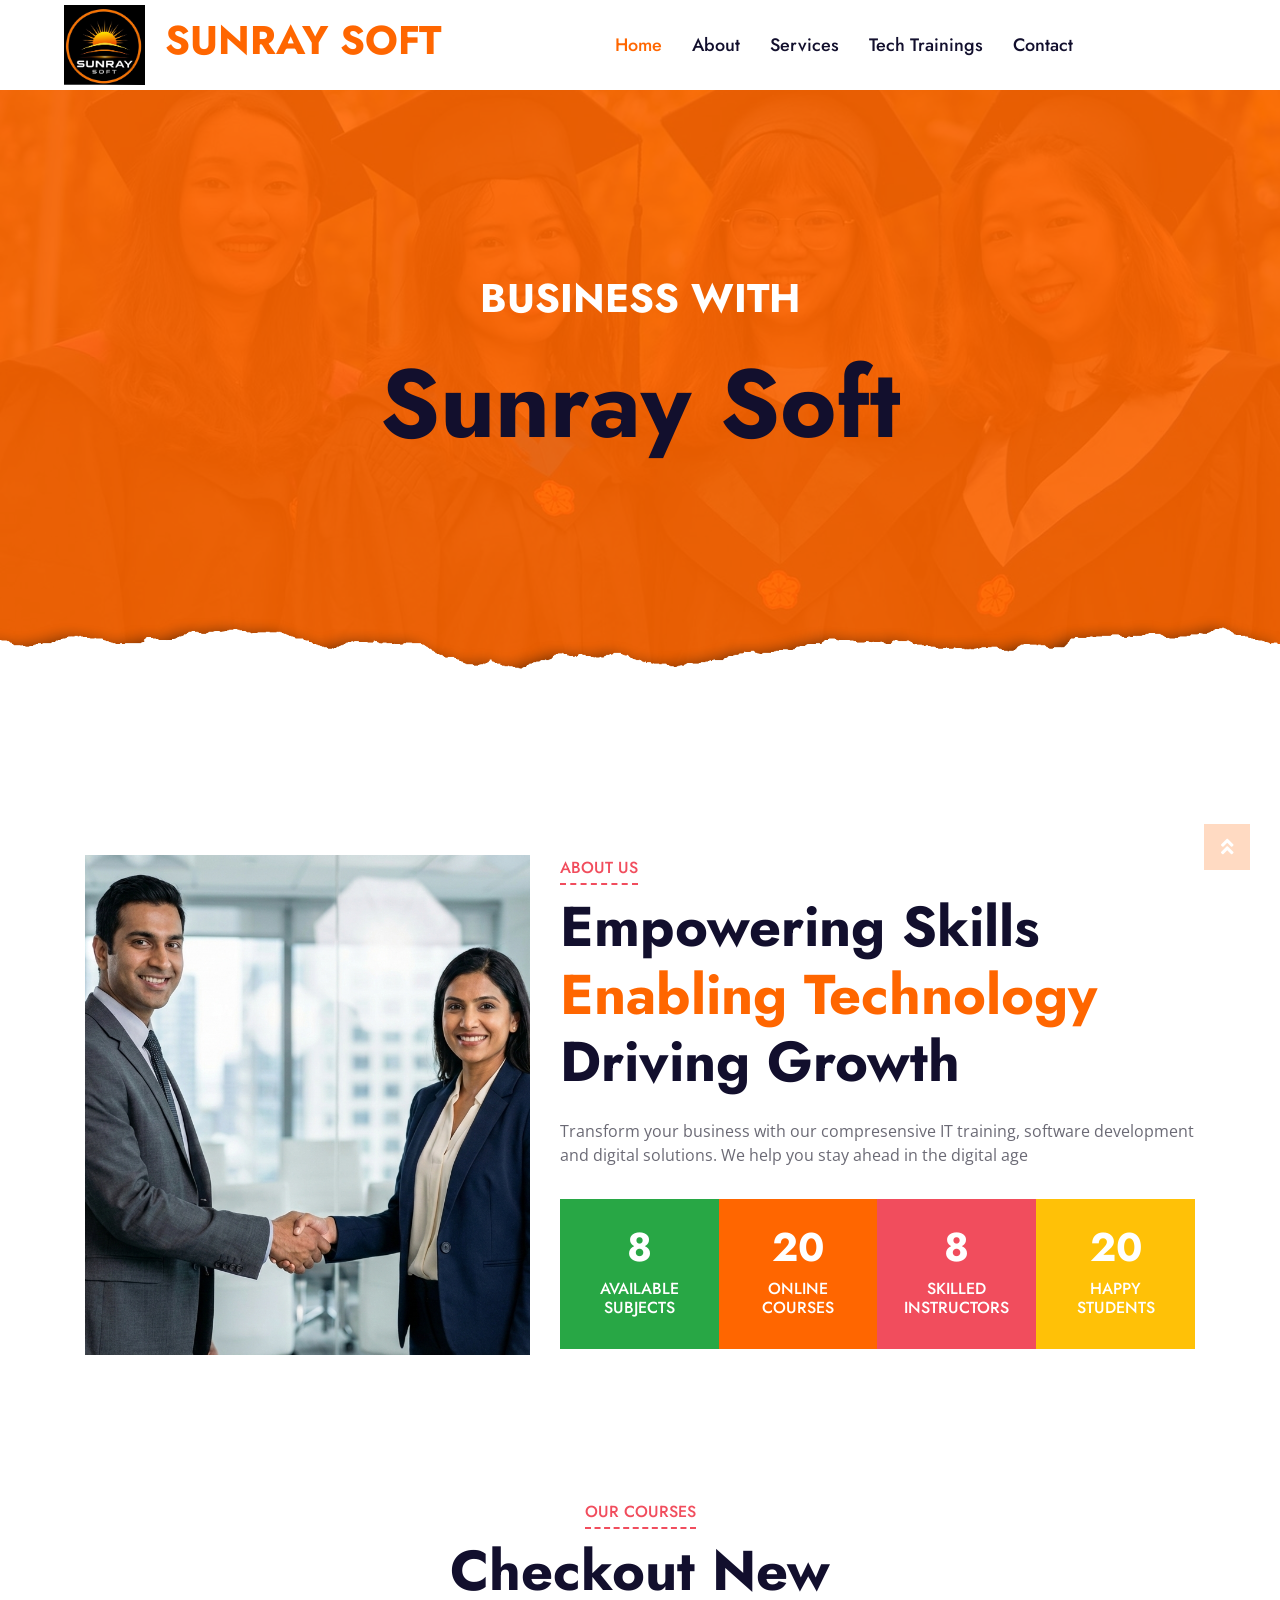
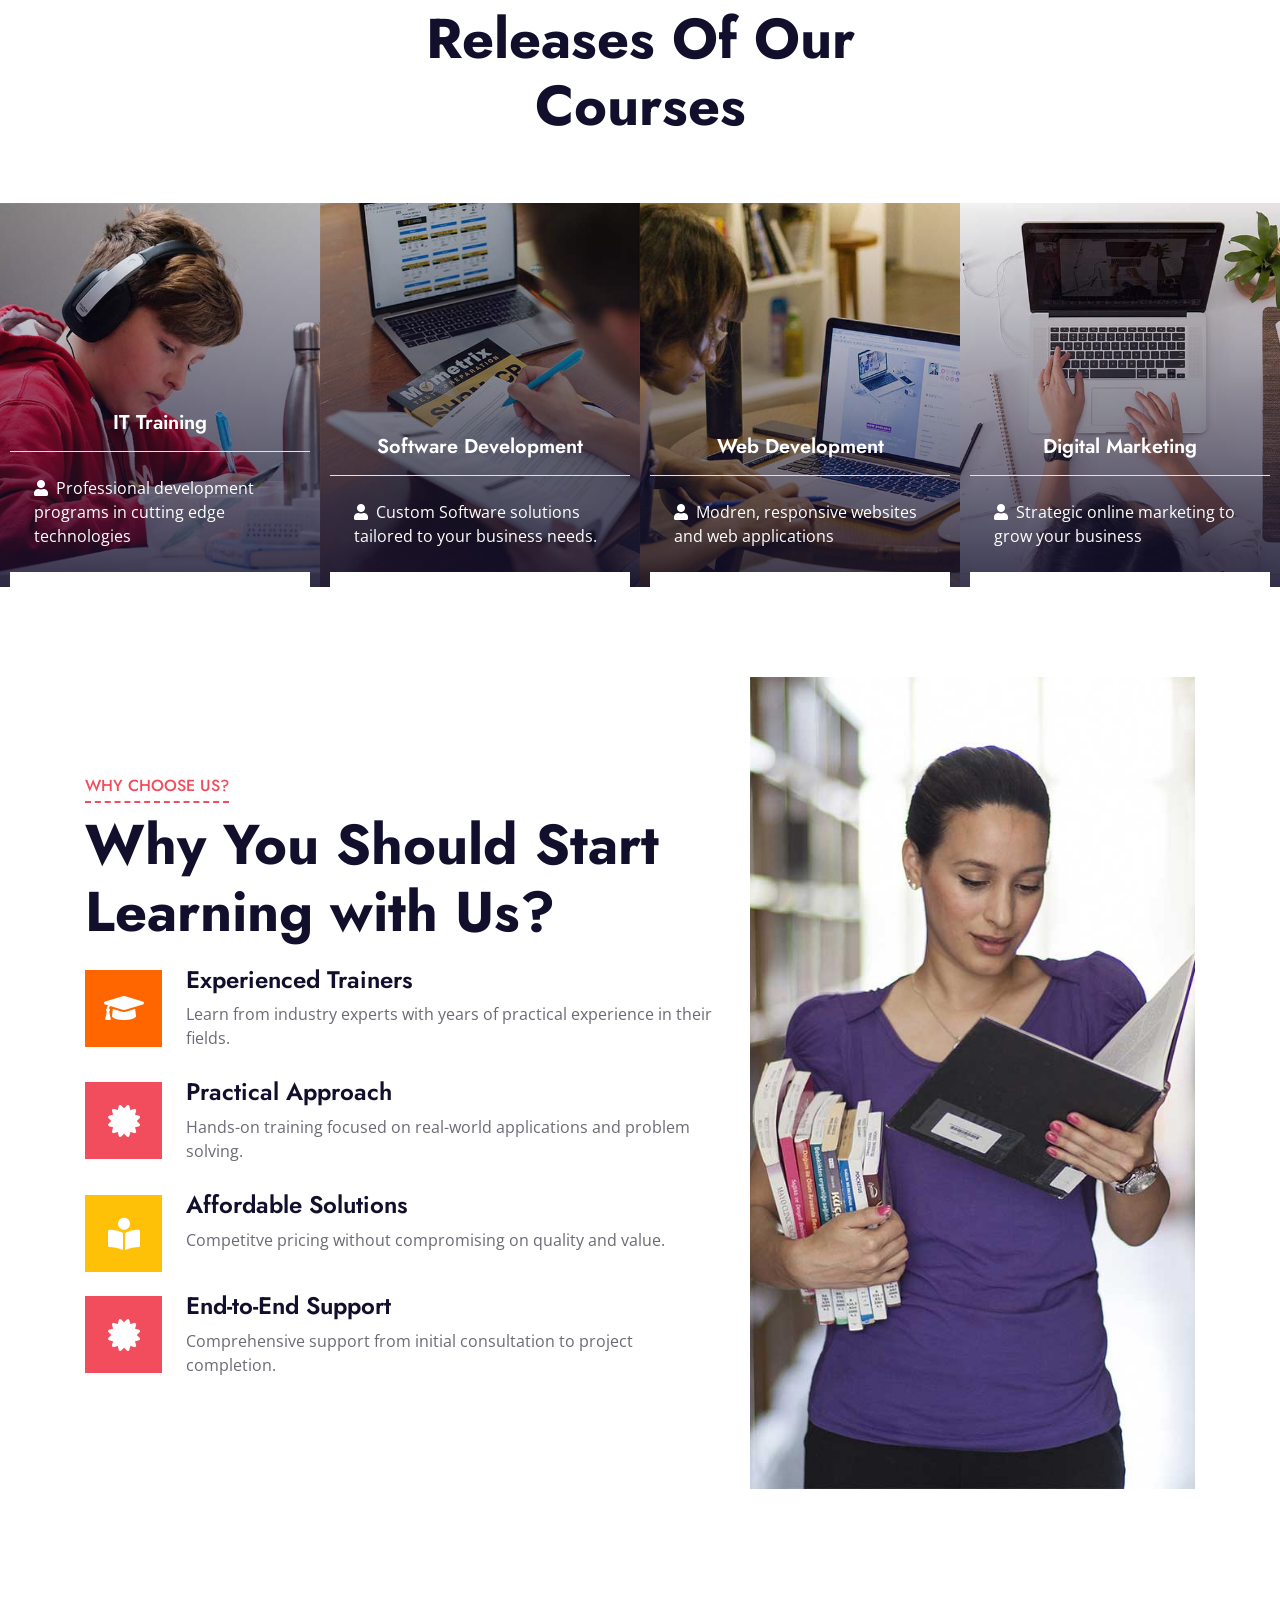
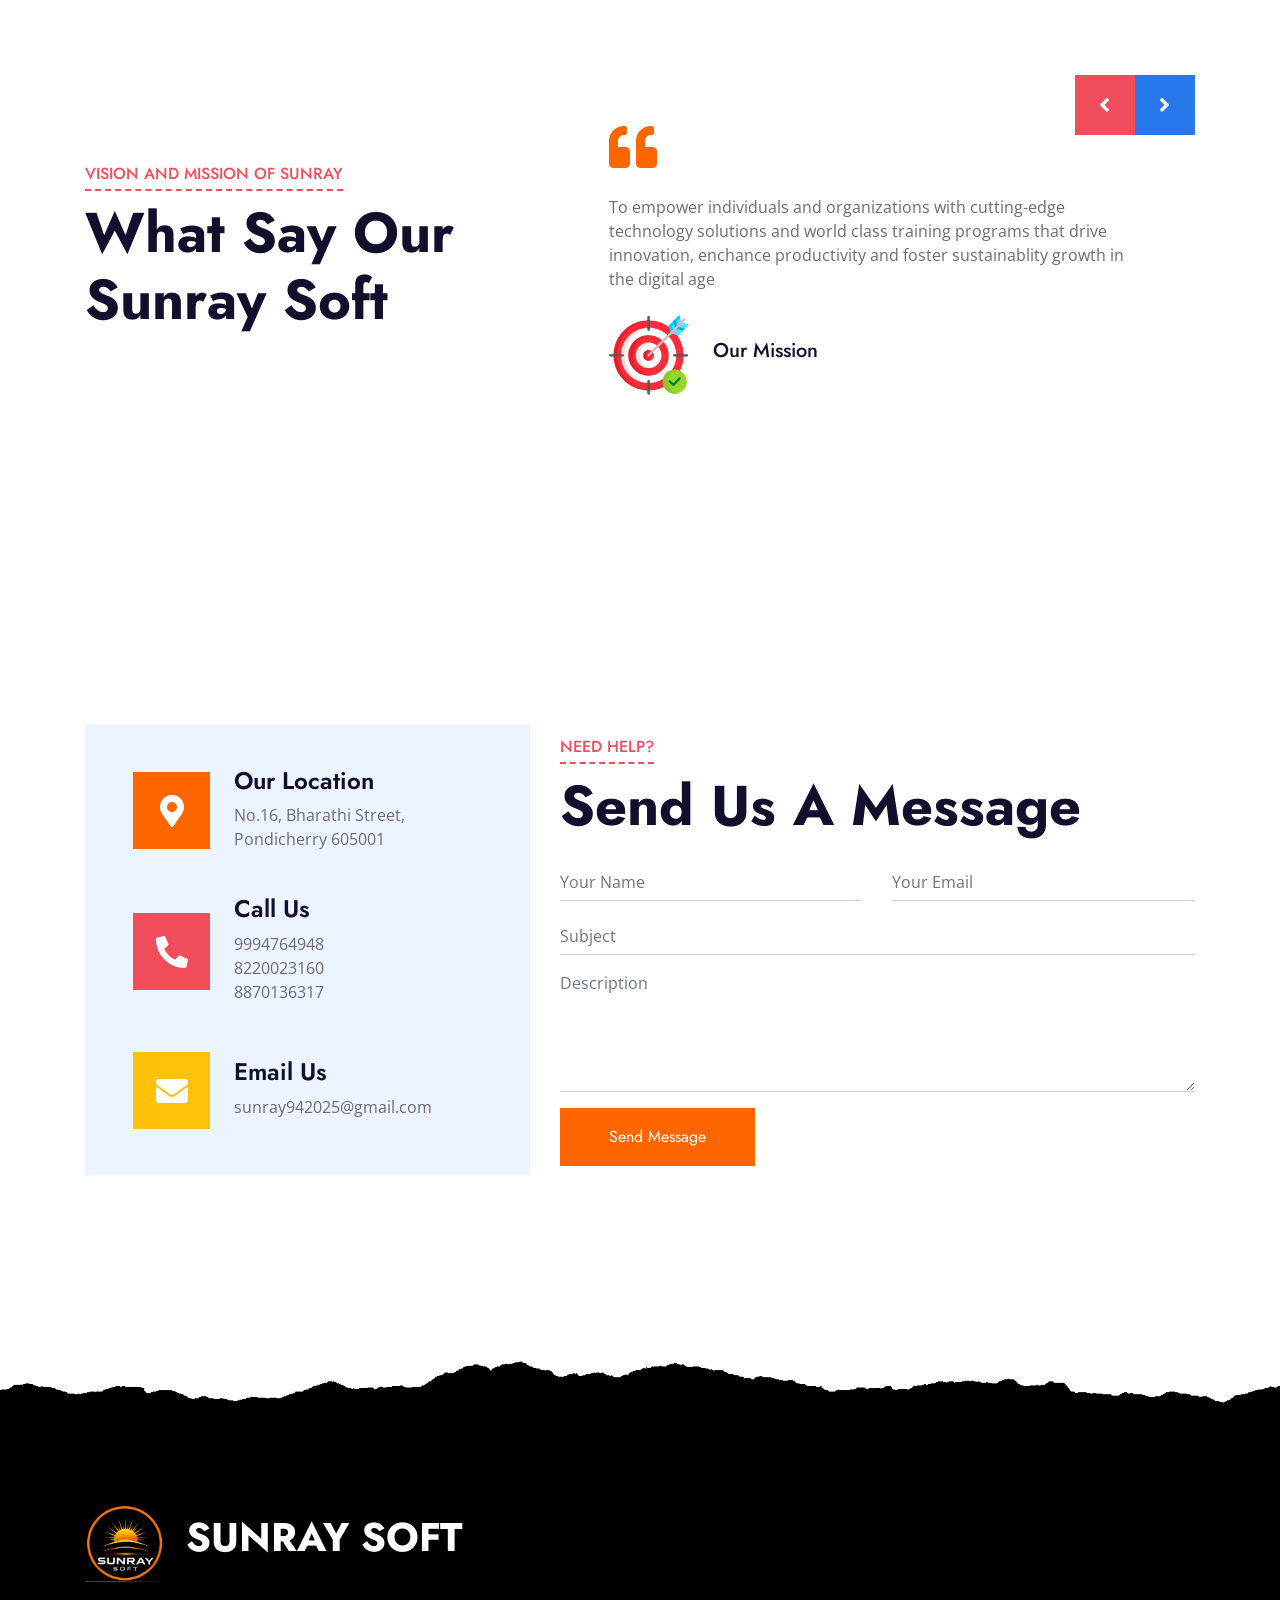
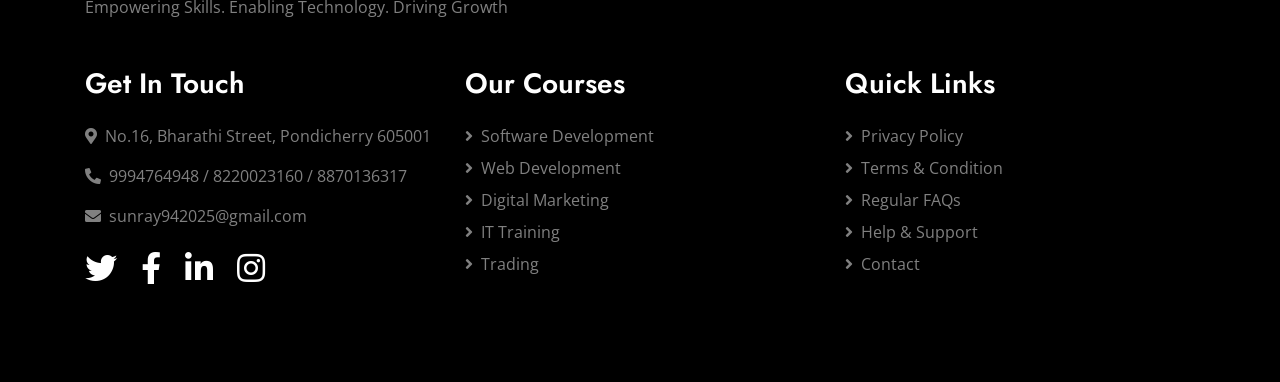
<file: index.html>
<!DOCTYPE html>
<html lang="en">

<head>
    <meta charset="utf-8">
    <title>Sunray Soft</title>
    <meta content="width=device-width, initial-scale=1.0" name="viewport">
     <!-- SEO Description -->
    <meta name="description" content="Sunray Soft is a learning and service-based company offering software development, training, and innovative technology solutions.">

    <!-- Keywords -->
    <meta name="keywords" content="Sunray Soft, software company, training, web development, IT services, learning platform">
  <!-- Author -->
    <meta name="author" content="Sunray Soft">


    <meta property="og:title" content="Sunray Soft">
    <meta property="og:description" content="Sunray Soft is a learning and service-based company providing software development, IT services, and professional training.">
    <meta property="og:image" content="https://yourdomain.com/img/websiteScreenshot.png">
    <meta property="og:url" content="https://sunraysoft.co.in">
    <meta property="og:type" content="website">
    <link href="img/favicon.ico" rel="icon">
    <link rel="preconnect" href="https://fonts.gstatic.com">
    <link
        href="https://fonts.googleapis.com/css2?family=Jost:wght@500;600;700&family=Open+Sans:wght@400;600&display=swap"
        rel="stylesheet">
    <link href="https://cdnjs.cloudflare.com/ajax/libs/font-awesome/5.10.0/css/all.min.css" rel="stylesheet">
    <link href="lib/owlcarousel/assets/owl.carousel.min.css" rel="stylesheet">
    <link href="css/style.css" rel="stylesheet">
</head>

<body>
    <!-- Navbar Start -->
    <div class="container-fluid p-0">
        <nav class="navbar navbar-expand-lg bg-white navbar-light py-3 py-lg-0 px-lg-5">
            <a class="navbar-brand ml-lg-3">
                <h1 class="m-0 text-uppercase text-primary">  <img src="img/logo.jpeg" alt="Sunray Soft Logo" class="navbar-logo mr-2"> Sunray Soft</h1>
            </a>
            <button type="button" class="navbar-toggler" data-toggle="collapse" data-target="#navbarCollapse">
                <span class="navbar-toggler-icon"></span>
            </button>
            <div class="collapse navbar-collapse justify-content-between px-lg-3" id="navbarCollapse">
                <div class="navbar-nav mx-auto py-0">
                    <a href="index.html" class="nav-itemas nav-link active text-primary">Home</a>
                    <a href="#about" class="nav-item nav-link">About</a>
                    <a href="course.html" class="nav-item nav-link">Services</a>
                    <a href="tech-training.html" class="nav-item nav-link">Tech Trainings</a>
                    <a href="#contact" class="nav-item nav-link">Contact</a>
                </div>
            </div>
        </nav>
    </div>
    <!-- Navbar End -->


    <!-- Header Start -->
    <div class="jumbotron jumbotron-fluid position-relative overlay-bottom" style="margin-bottom: 90px;">
        <div class="container text-center my-5 py-5">
            <h1 class="text-white mt-4 mb-4">BUSINESS WITH </h1>
            <h1 class="text-dark display-1 mb-5">Sunray Soft</h1>
            <div class="mx-auto mb-5" style="width: 100%; max-width: 600px;">
                <!-- <div class="input-group">
                    <div class="input-group-prepend">
                        <button class="btn btn-outline-light bg-white text-body px-4 dropdown-toggle" type="button" data-toggle="dropdown"
                            aria-haspopup="true" aria-expanded="false">Courses</button>
                        <div class="dropdown-menu">
                            <a class="dropdown-item" href="#">Courses 1</a>
                            <a class="dropdown-item" href="#">Courses 2</a>
                            <a class="dropdown-item" href="#">Courses 3</a>
                        </div>
                    </div>
                    <input type="text" class="form-control border-light" style="padding: 30px 25px;" placeholder="Keyword">
                    <div class="input-group-append">
                        <button class="btn btn-dark px-4 px-lg-5">Search</button>
                    </div>
                </div> -->
            </div>
        </div>
    </div>
    <!-- Header End -->


    <!-- About Start -->
    <div class="container-fluid py-5" id="about">
        <div class="container py-5">
            <div class="row">
                <div class="col-lg-5 mb-5 mb-lg-0" style="min-height: 500px;">
                    <div class="position-relative h-100">
                        <img class="position-absolute w-100 h-100" src="img/hand shaking img.png" style="object-fit: cover;">
                    </div>
                </div>
                <div class="col-lg-7">
                    <div class="section-title position-relative mb-4">
                        <h6 class="d-inline-block position-relative text-secondary text-uppercase pb-2">About Us</h6>
                        <h1 class="display-4">Empowering Skills <span class="text-primary">Enabling Technology</span> Driving Growth</h1>
                    </div>
                    <p>Transform your business with our compresensive IT training, software development and digital solutions. We help you stay ahead in the digital age</p>
                    <div class="row pt-3 mx-0">
                        <div class="col-6 col-md-3 px-0">
                            <div class="bg-success text-center p-4">
                                <h1 class="text-white" data-toggle="counter-up">20</h1>
                                <h6 class="text-uppercase text-white">Available<span class="d-block">Subjects</span></h6>
                            </div>
                        </div>
                      <div class="col-6 col-md-3 px-0">
                            <div class="bg-primary text-center p-4">
                                <h1 class="text-white" data-toggle="counter-up">50</h1>
                                <h6 class="text-uppercase text-white">Online<span class="d-block">Courses</span></h6>
                            </div>
                        </div>
                        <div class="col-6 col-md-3 px-0">
                            <div class="bg-secondary text-center p-4">
                                <h1 class="text-white" data-toggle="counter-up">20</h1>
                                <h6 class="text-uppercase text-white">Skilled<span class="d-block">Instructors</span></h6>
                            </div>
                        </div>
                      <div class="col-6 col-md-3 px-0">
                            <div class="bg-warning text-center p-4">
                                <h1 class="text-white" data-toggle="counter-up">50</h1>
                                <h6 class="text-uppercase text-white">Happy<span class="d-block">Students</span></h6>
                            </div>
                        </div>
                    </div>
                </div>
            </div>
        </div>
    </div>
    <!-- About End -->


        
    <!-- Courses Start -->
    <div class="container-fluid px-0">
        <div class="row mx-0 justify-content-center pt-5">
            <div class="col-lg-6">
                <div class="section-title text-center position-relative mb-4">
                    <h6 class="d-inline-block position-relative text-secondary text-uppercase pb-2">Our Courses</h6>
                    <h1 class="display-4">Checkout New Releases Of Our Courses</h1>
                </div>
            </div>
        </div>
        <div class="owl-carousel courses-carousel">
            <div class="courses-item position-relative">
                <img class="img-fluid" src="img/courses-3.jpg" alt="">
                <div class="courses-text">
                    <h4 class="text-center text-white px-3">IT Training</h4>
                    <div class="border-top w-100 mt-3">
                        <div class="d-flex justify-content-between p-4">
                             <span class="text-white"><i class="fa fa-user mr-2"></i>Professional development programs in cutting edge technologies</span>
                          
                        </div>
                    </div>
                    <div class="w-100 bg-white text-center p-4" >
                        <a class="btn btn-primary" href="course.html#courseDetails">Course Detail</a>
                    </div>
                </div>
            </div>
            <div class="courses-item position-relative">
                <img class="img-fluid" src="img/courses-2.jpg" alt="">
                <div class="courses-text">
                    <h4 class="text-center text-white px-3">Software Development</h4>
                    <div class="border-top w-100 mt-3">
                        <div class="d-flex justify-content-between p-4">
                            <span class="text-white"><i class="fa fa-user mr-2"></i>Custom Software solutions tailored to your business needs.</span>
                        </div>
                    </div>
                    <div class="w-100 bg-white text-center p-4" >
                        <a class="btn btn-primary" href="course.html#courseDetails">Course Detail</a>
                    </div>
                </div>
            </div>
            <div class="courses-item position-relative">
                <img class="img-fluid" src="img/courses-1.jpg" alt="">
                <div class="courses-text">
                    <h4 class="text-center text-white px-3">Web Development</h4>
                    <div class="border-top w-100 mt-3">
                        <div class="d-flex justify-content-between p-4">
                            <span class="text-white"><i class="fa fa-user mr-2"></i>Modren, responsive websites and web applications</span>
                          
                        </div>
                    </div>
                    <div class="w-100 bg-white text-center p-4" >
                        <a class="btn btn-primary" href="course.html#courseDetails">Course Detail</a>
                    </div>
                </div>
            </div>
            <div class="courses-item position-relative">
                <img class="img-fluid" src="img/courses-4.jpg" alt="">
                <div class="courses-text">
                    <h4 class="text-center text-white px-3">Digital Marketing</h4>
                    <div class="border-top w-100 mt-3">
                        <div class="d-flex justify-content-between p-4">
                            <span class="text-white"><i class="fa fa-user mr-2"></i>Strategic online marketing to grow your business</span>
                        </div>
                    </div>
                    <div class="w-100 bg-white text-center p-4" >
                        <a class="btn btn-primary" href="course.html#courseDetails">Course Detail</a>
                    </div>
                </div>
            </div>
            
        </div>

    <!-- Feature Start -->
    <div class="container-fluid bg-image" style="margin: 90px 0;">
        <div class="container">
            <div class="row">
                <div class="col-lg-7 my-5 pt-5 pb-lg-5">
                    <div class="section-title position-relative mb-4">
                        <h6 class="d-inline-block position-relative text-secondary text-uppercase pb-2">Why Choose Us?</h6>
                        <h1 class="display-4">Why You Should Start Learning with Us?</h1>
                    </div>
                    <!-- <p class="mb-4 pb-2">We deliver excellence through expertise innovation and dedication .</p> -->
                    <div class="d-flex mb-3">
                        <div class="btn-icon bg-primary mr-4">
                            <i class="fa fa-2x fa-graduation-cap text-white"></i>
                        </div>
                        <div class="mt-n1">
                            <h4>Experienced Trainers</h4>
                            <p>Learn from industry experts with years of practical experience in their fields.</p>
                        </div>
                    </div>
                    <div class="d-flex mb-3">
                        <div class="btn-icon bg-secondary mr-4">
                            <i class="fa fa-2x fa-certificate text-white"></i>
                        </div>
                        
                        <div class="mt-n1">
                            <h4>Practical Approach</h4>
                            <p>Hands-on training focused on real-world applications and problem solving.</p>
                        </div>
                    </div>
                    <div class="d-flex mb-4">
                        <div class="btn-icon bg-warning mr-4">
                            <i class="fa fa-2x fa-book-reader text-white"></i>
                        </div>
                        <div class="mt-n1">
                            <h4>Affordable Solutions</h4>
                            <p class="m-0">Competitve pricing without compromising on quality and value.</p>
                        </div>
                       
                    </div>
                    <div class="d-flex mb-3">
                        <div class="btn-icon bg-secondary mr-4">
                            <i class="fa fa-2x fa-certificate text-white"></i>
                        </div>
                        <div class="mt-n1">
                            <h4>End-to-End Support</h4>
                            <p class="m-0">Comprehensive support from initial consultation to project completion.</p>
                        </div>
                    </div>
                



                    
                </div>
                <div class="col-lg-5" style="min-height: 500px;">
                    <div class="position-relative h-100">
                        <img class="position-absolute w-100 h-100" src="img/feature.jpg" style="object-fit: cover;">
                    </div>
                </div>
            </div>
        </div>
    </div>
    <!-- Feature Start -->


 



    <!-- Testimonial Start -->
    <div class="container-fluid bg-image py-5" style="margin: 90px 0;">
        <div class="container py-5">
            <div class="row align-items-center">
                <div class="col-lg-5 mb-5 mb-lg-0">
                    <div class="section-title position-relative mb-4">
                        <h6 class="d-inline-block position-relative text-secondary text-uppercase pb-2">VISION AND MISSION OF SUNRAY</h6>
                        <h1 class="display-4">What Say Our Sunray Soft</h1>
                    </div>
              </div>
                <div class="col-lg-7">
                    <div class="owl-carousel testimonial-carousel">
                        <div class="bg-white p-5">
                            <i class="fa fa-3x fa-quote-left text-primary mb-4"></i>
                            <p class="m-0">To empower individuals and organizations with cutting-edge technology solutions and world class training programs that drive innovation, enchance productivity and foster sustainablity growth in the digital age</p>
                            <div class="d-flex flex-shrink-0 align-items-center mt-4">
                                <img class="img-fluid mr-4" src="img/target.png" alt="">
                                <div>
                                    <h5 >Our Mission </h5>
                                </div>
                            </div>
                        </div>
                        <div class="bg-white p-5">
                            <i class="fa fa-3x fa-quote-left text-primary mb-4"></i>
                            <p>To be the most trusted and innovative technology partner recognzied globally for transforming business through exceptional training software solutions and digital Services that create lasting value and competitive advantage</p>
                            <div class="d-flex flex-shrink-0 align-items-center mt-4">
                                <img class="img-fluid mr-4" src="img/vision.png" alt="">
                                <div>
                                    <h5>Our Vision</h5>
                                </div>
                            </div>
                        </div>
                        <div class="bg-white p-5">
                            <i class="fa fa-3x fa-quote-left text-primary mb-4"></i>
                            <p>Excellence in delivery intergrity in relationships innovation in approach and commitmemnt to have customer success, We belive in continous improvement collaborative partnership and creating postive impact through technology</p>
                            <div class="d-flex flex-shrink-0 align-items-center mt-4">
                                <img class="img-fluid mr-4" src="img/value-proposal.png" alt="">
                                <div>
                                    <h5>Our Values</h5>
                                </div>
                            </div>
                        </div>
                    </div>
                </div>
            </div>
        </div>
    </div>
    <!-- Testimonial Start -->


    <!-- Contact Start -->
    <div class="container-fluid py-5" id="contact">
        <div class="container py-5">
            <div class="row align-items-center">
                <div class="col-lg-5 mb-5 mb-lg-0">
                    <div class="bg-light d-flex flex-column justify-content-center px-5" style="height: 450px;">
                        <div class="d-flex align-items-center mb-5">
                            <div class="btn-icon bg-primary mr-4">
                                <i class="fa fa-2x fa-map-marker-alt text-white"></i>
                            </div>
                            <div class="mt-n1">
                                <h4>Our Location</h4>
                                <p class="m-0">No.16, Bharathi Street, Pondicherry 605001</p>
                            </div>
                        </div>
                        <div class="d-flex align-items-center mb-5">
                            <div class="btn-icon bg-secondary mr-4">
                                <i class="fa fa-2x fa-phone-alt text-white"></i>
                            </div>
                            <div class="mt-n1">
                                <h4>Call Us</h4>
                                <p class="m-0">9994764948</p>
                                <p class="m-0">8220023160</p>
                                <p class="m-0">8870136317</p>
 
                                
                            </div>
                        </div>
                        <div class="d-flex align-items-center">
                            <div class="btn-icon bg-warning mr-4">
                                <i class="fa fa-2x fa-envelope text-white"></i>
                            </div>
                            <div class="mt-n1">
                                <h4>Email Us</h4>
                                <p class="m-0">sunray942025@gmail.com</p>
                            </div>
                        </div>
                    </div>
                </div>
                <div class="col-lg-7">
                    <div class="section-title position-relative mb-4">
                        <h6 class="d-inline-block position-relative text-secondary text-uppercase pb-2">Need Help?</h6>
                        <h1 class="display-4">Send Us A Message</h1>
                    </div>
                    <div class="contact-form">
                        <form>
                            <div class="row">
                                <div class="col-6 form-group">
                                    <input type="text" name="name" class="form-control border-top-0 border-right-0 border-left-0 p-0" placeholder="Your Name" required="required">
                                </div>
                                <div class="col-6 form-group">
                                    <input type="email" name="email" class="form-control border-top-0 border-right-0 border-left-0 p-0" placeholder="Your Email" required="required">
                                </div>
                            </div>
                            <div class="form-group">
                                <input type="text" name="subject" class="form-control border-top-0 border-right-0 border-left-0 p-0" placeholder="Subject" required="required">
                            </div>
                            <div class="form-group">
                                <textarea name="description" class="form-control border-top-0 border-right-0 border-left-0 p-0" rows="5" placeholder="Description" required="required"></textarea>
                            </div>
                            <div>
                                <button class="btn btn-primary py-3 px-5" type="submit">Send Message</button>
                            </div>
                        </form>
                    </div>
                </div>
            </div>
        </div>
    </div>
    <!-- Contact End -->


    <div class="container-fluid position-relative overlay-top bg-dark text-white-50 py-5" style="margin-top: 90px;">
        <div class="container mt-5 pt-5">
            <div class="row">
                <div class="col-md-6 mb-5">
                    <a class="navbar-brand">
                        <h1 class="mt-n2 text-uppercase text-white"><img src="img/logo.jpeg" alt="Sunray Soft Logo" class="navbar-logo mr-2"> Sunray Soft</h1>
                    </a>
                    <p class="m-0">Empowering Skills. Enabling Technology. Driving Growth</p>
                </div>
            </div>
            <div class="row">
                <div class="col-md-4 mb-5">
                    <h3 class="text-white mb-4">Get In Touch</h3>
                    <p><i class="fa fa-map-marker-alt mr-2"></i>No.16, Bharathi Street, Pondicherry 605001</p>
                    <p><i class="fa fa-phone-alt mr-2"></i>9994764948 / 8220023160 / 8870136317</p>
                    <p><i class="fa fa-envelope mr-2"></i>sunray942025@gmail.com</p>
                    <div class="d-flex justify-content-start mt-4">
                        <a class="text-white mr-4" ><i class="fab fa-2x fa-twitter"></i></a>
                        <a class="text-white mr-4" ><i class="fab fa-2x fa-facebook-f"></i></a>
                        <a class="text-white mr-4" ><i class="fab fa-2x fa-linkedin-in"></i></a>
                        <a class="text-white" ><i class="fab fa-2x fa-instagram"></i></a>
                    </div>
                </div>
                <div class="col-md-4 mb-5">
                    <h3 class="text-white mb-4">Our Courses</h3>
                    <div class="d-flex flex-column justify-content-start">
                        <a class="text-white-50 mb-2" href="course.html#courseDetails"><i class="fa fa-angle-right mr-2"></i>Software Development</a>
                        <a class="text-white-50 mb-2" href="course.html#courseDetails"><i class="fa fa-angle-right mr-2"></i>Web Development</a>
                        <a class="text-white-50 mb-2" href="course.html#courseDetails"><i class="fa fa-angle-right mr-2"></i>Digital Marketing</a>
                        <a class="text-white-50 mb-2" href="course.html#courseDetails"><i class="fa fa-angle-right mr-2"></i>IT Training</a>
                        <a class="text-white-50" href="course.html#courseDetails"><i class="fa fa-angle-right mr-2"></i>Trading</a>
                    </div>
                </div>
                <div class="col-md-4 mb-5">
                    <h3 class="text-white mb-4">Quick Links</h3>
                    <div class="d-flex flex-column justify-content-start">
                        <a class="text-white-50 mb-2" ><i class="fa fa-angle-right mr-2"></i>Privacy Policy</a>
                        <a class="text-white-50 mb-2" ><i class="fa fa-angle-right mr-2"></i>Terms & Condition</a>
                        <a class="text-white-50 mb-2" ><i class="fa fa-angle-right mr-2"></i>Regular FAQs</a>
                        <a class="text-white-50 mb-2" ><i class="fa fa-angle-right mr-2"></i>Help & Support</a>
                        <a class="text-white-50" ><i class="fa fa-angle-right mr-2"></i>Contact</a>
                    </div>
                </div>
            </div>
        </div>
    </div>
    <!-- Footer End -->



    <!-- Back to Top -->
    <a href="#" class="btn btn-lg btn-primary rounded-0 btn-lg-square back-to-top"><i class="fa fa-angle-double-up"></i></a>


    <!-- JavaScript Libraries -->
    <script src="https://code.jquery.com/jquery-3.4.1.min.js"></script>
    <script src="https://stackpath.bootstrapcdn.com/bootstrap/4.4.1/js/bootstrap.bundle.min.js"></script>
    <script src="lib/easing/easing.min.js"></script>
    <script src="lib/waypoints/waypoints.min.js"></script>
    <script src="lib/counterup/counterup.min.js"></script>
    <script src="lib/owlcarousel/owl.carousel.min.js"></script>

    <!-- Template Javascript -->
    <script src="js/main.js"></script>
</body>

</html>
</file>
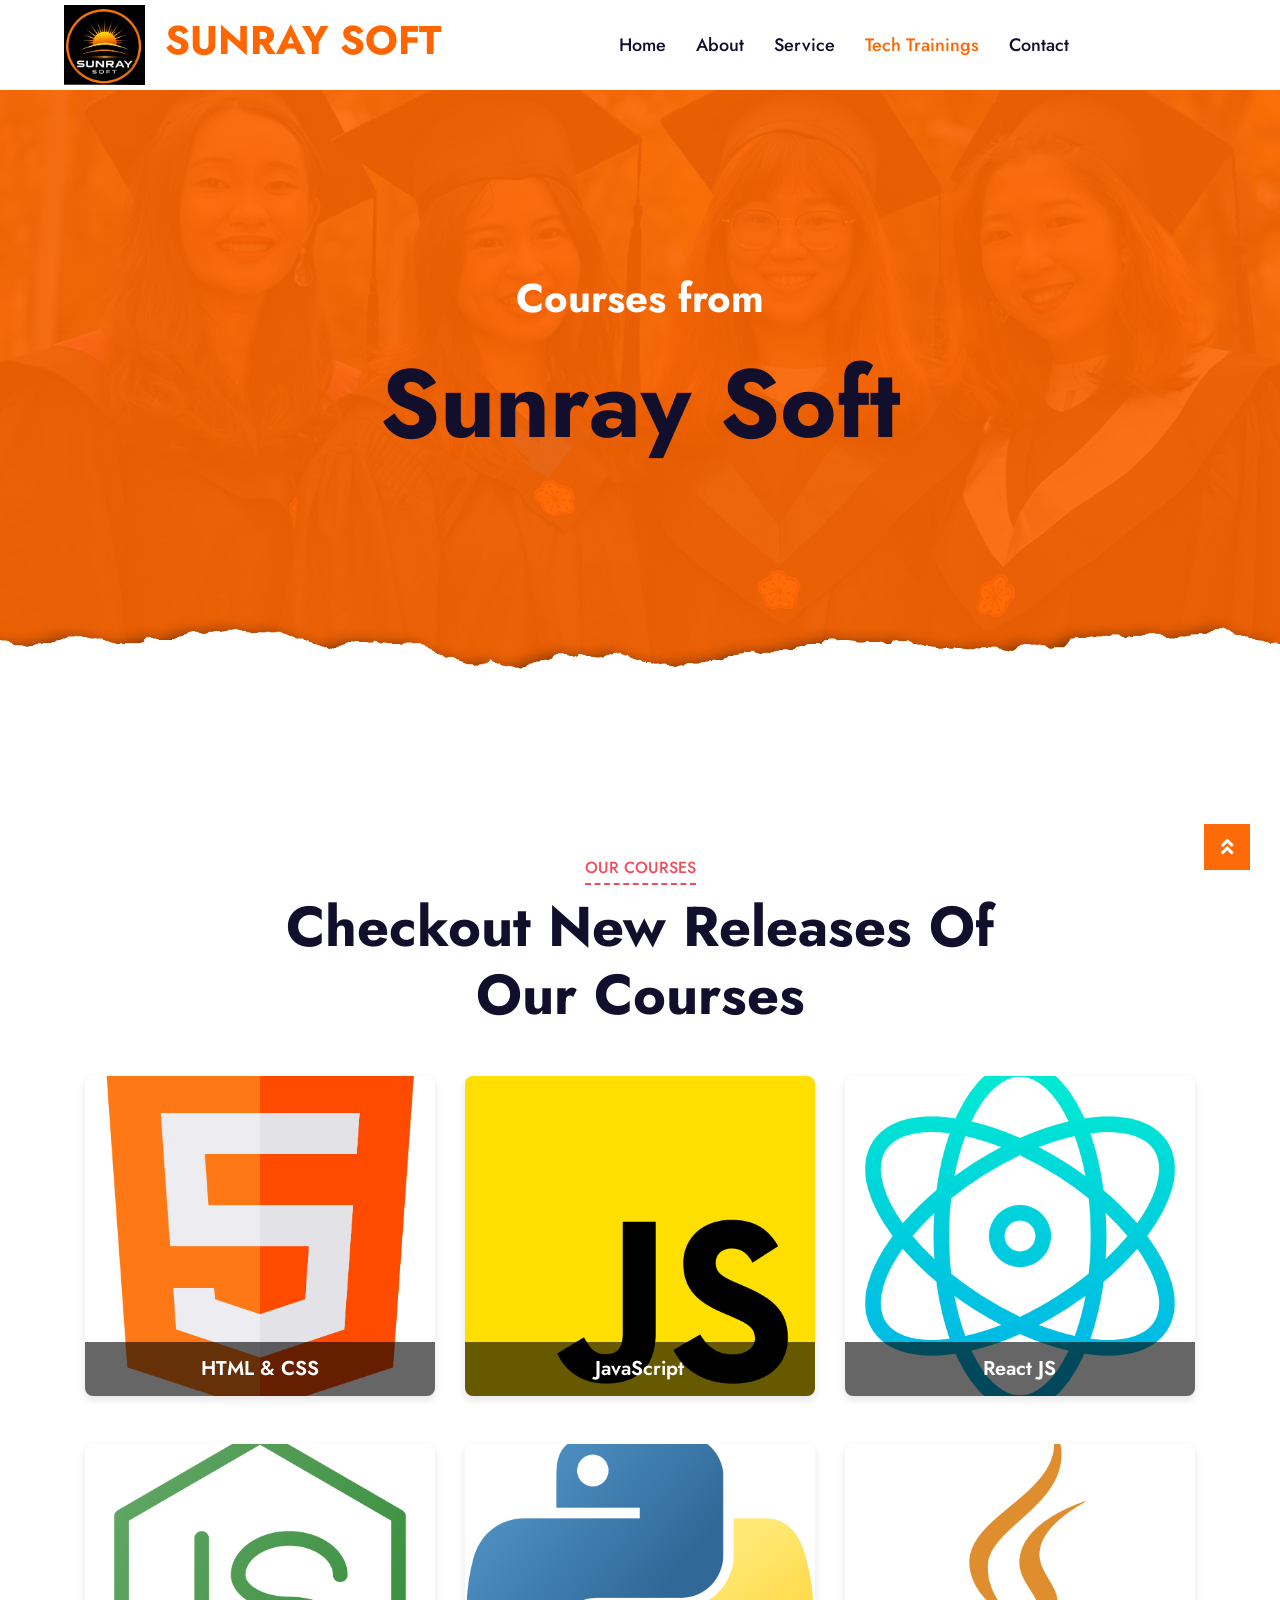
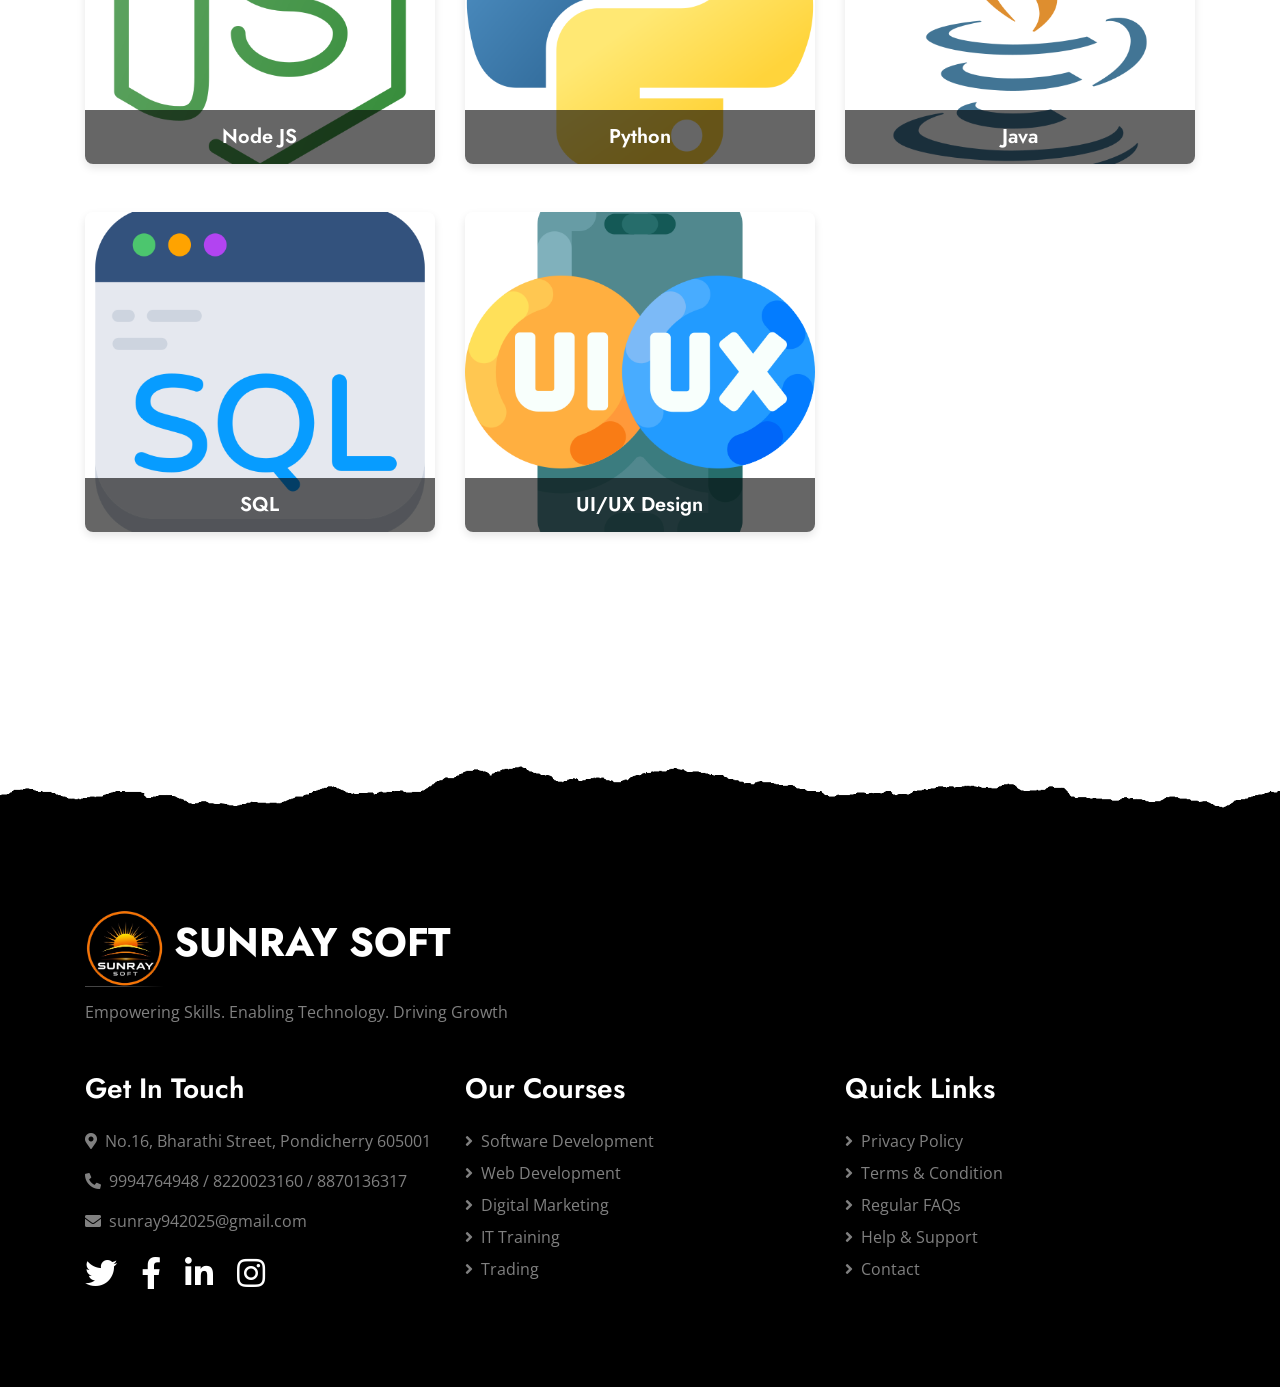
<file: tech-training.html>
<!DOCTYPE html>
<html lang="en">

<head>
    <meta charset="utf-8">
    <title>Sunray Soft-Courses</title>
    <meta content="width=device-width, initial-scale=1.0" name="viewport">
   <!-- SEO Description -->
    <meta name="description" content="Sunray Soft is a learning and service-based company offering software development, training, and innovative technology solutions.">

    <!-- Keywords -->
    <meta name="keywords" content="Sunray Soft, software company, training, web development, IT services, learning platform">
  <!-- Author -->
    <meta name="author" content="Sunray Soft">

      <!-- Open Graph (VERY IMPORTANT for sharing) -->
    <meta property="og:title" content="Sunray Soft">
    <meta property="og:description" content="Sunray Soft is a learning and service-based company providing software development, IT services, and professional training.">
    <meta property="og:image" content="https://yourdomain.com/img/websiteScreenshot.png">
    <meta property="og:url" content="https://sunraysoft.co.in">
    <meta property="og:type" content="website">

    <!-- Favicon -->
    <link href="img/favicon.ico" rel="icon">

    <!-- Google Web Fonts -->
    <link rel="preconnect" href="https://fonts.gstatic.com">
    <link
        href="https://fonts.googleapis.com/css2?family=Jost:wght@500;600;700&family=Open+Sans:wght@400;600&display=swap"
        rel="stylesheet">

    <!-- Font Awesome -->
    <link href="https://cdnjs.cloudflare.com/ajax/libs/font-awesome/5.10.0/css/all.min.css" rel="stylesheet">

    <!-- Libraries Stylesheet -->
    <link href="lib/owlcarousel/assets/owl.carousel.min.css" rel="stylesheet">

    <!-- Customized Bootstrap Stylesheet -->
    <link href="css/style.css" rel="stylesheet">
</head>

<body>
    <!-- Navbar Start -->
    <div class="container-fluid p-0">
        <nav class="navbar navbar-expand-lg bg-white navbar-light py-3 py-lg-0 px-lg-5">
            <a class="navbar-brand ml-lg-3">
                <h1 class="m-0 text-uppercase text-primary"><img src="img/logo.jpeg" alt="Sunray Soft Logo"
                        class="navbar-logo mr-2"></i> Sunray Soft</h1>
            </a>
            <button type="button" class="navbar-toggler" data-toggle="collapse" data-target="#navbarCollapse">
                <span class="navbar-toggler-icon"></span>
            </button>
            <div class="collapse navbar-collapse justify-content-between px-lg-3" id="navbarCollapse">
                <div class="navbar-nav mx-auto py-0">
                    <a href="index.html#home" class="nav-itemas nav-link">Home</a>
                    <a href="index.html#about" class="nav-item nav-link">About</a>
                    <a href="course.html" class="nav-item nav-link  ">Service</a>
                    <a href="#techtrainings" class="nav-item nav-link active text-primary">Tech Trainings</a>
                  <a href="index.html#contact" class="nav-item nav-link">Contact</a>
                </div>
            </div>
        </nav>
    </div>
    <!-- Navbar End -->


    <!-- Header Start -->
    <!-- Header Start -->
    <div class="jumbotron jumbotron-fluid position-relative overlay-bottom" style="margin-bottom: 90px;">
        <div id="techtrainings" class="container text-center my-5 py-5">
            <h1 class="text-white mt-4 mb-4">Courses from</h1>
            <h1 class="text-dark display-1 mb-5">Sunray Soft</h1>
            <div class="mx-auto mb-5" style="width: 100%; max-width: 600px;">
                <!-- <div class="input-group">
                    <div class="input-group-prepend">
                        <button class="btn btn-outline-light bg-white text-body px-4 dropdown-toggle" type="button" data-toggle="dropdown"
                            aria-haspopup="true" aria-expanded="false">Courses</button>
                        <div class="dropdown-menu">
                            <a class="dropdown-item" href="#">Courses 1</a>
                            <a class="dropdown-item" href="#">Courses 2</a>
                            <a class="dropdown-item" href="#">Courses 3</a>
                        </div>
                    </div>
                    <input type="text" class="form-control border-light" style="padding: 30px 25px;" placeholder="Keyword">
                    <div class="input-group-append">
                        <button class="btn btn-dark px-4 px-lg-5">Search</button>
                    </div>
                </div> -->
            </div>
        </div>
    </div>
    <!-- Header End -->


    <!-- Courses Start -->
    <!-- <div class="container-fluid py-5">
            <div class="container py-5">
                <div class="row mx-0 justify-content-center">
                    <div class="col-lg-8">
                        <div class="section-title text-center position-relative mb-5">
                            <h6 class="d-inline-block position-relative text-secondary text-uppercase pb-2">Our Courses</h6>
                            <h1 class="display-4">Checkout New Releases Of Our Courses</h1>
                        </div>
                    </div>
                </div>
                <div class="row">
                    <div class="col-lg-4 col-md-6 pb-4">
                        <a class="courses-list-item position-relative d-block overflow-hidden mb-2" href="detail.html">
                            <img class="img-fluid" src="img/courses-1.jpg" alt="">
                            <div class="courses-text">
                                <h4 class="text-center text-white px-3">Web Development</h4>
                                <div class="border-top w-100 mt-3">
                                    <div class="d-flex justify-content-between p-4">
                                        
                                    </div>
                                </div>
                            </div>
                        </a>
                    </div>
                    <div class="col-lg-4 col-md-6 pb-4">
                        <a class="courses-list-item position-relative d-block overflow-hidden mb-2" href="detail.html">
                            <img class="img-fluid" src="img/courses-2.jpg" alt="">
                            <div class="courses-text">
                                <h4 class="text-center text-white px-3">Software Development</h4>
                                <div class="border-top w-100 mt-3">
                                    <div class="d-flex justify-content-between p-4">
                                    
                                    </div>
                                </div>
                            </div>
                        </a>
                    </div>
                    <div class="col-lg-4 col-md-6 pb-4">
                        <a class="courses-list-item position-relative d-block overflow-hidden mb-2" href="detail.html">
                            <img class="img-fluid" src="img/courses-3.jpg" alt="">
                            <div class="courses-text">
                                <h4 class="text-center text-white px-3">IT Training  and Certification</h4>
                                <div class="border-top w-100 mt-3">
                                    <div class="d-flex justify-content-between p-4">
                                    
                                    </div>
                                </div>
                            </div>
                        </a>
                    </div>
                    <div class="col-lg-4 col-md-6 pb-4">
                        <a class="courses-list-item position-relative d-block overflow-hidden mb-2" href="detail.html">
                            <img class="img-fluid" src="img/courses-4.jpg" alt="">
                            <div class="courses-text">
                                <h4 class="text-center text-white px-3">Trading Services</h4>
                                <div class="border-top w-100 mt-3">
                                    <div class="d-flex justify-content-between p-4">
                                    
                                    </div>
                                </div>
                            </div>
                        </a>
                    </div>
                    <div class="col-lg-4 col-md-6 pb-4">
                        <a class="courses-list-item position-relative d-block overflow-hidden mb-2" href="detail.html">
                            <img class="img-fluid" src="img/courses-5.jpg" alt="">
                            <div class="courses-text">
                                <h4 class="text-center text-white px-3">Procurement Process</h4>
                                <div class="border-top w-100 mt-3">
                                    <div class="d-flex justify-content-between p-4">
                                    
                                    </div>
                                </div>
                            </div>
                        </a>
                    </div>
                    <div class="col-lg-4 col-md-6 pb-4">
                        <a class="courses-list-item position-relative d-block overflow-hidden mb-2" href="detail.html">
                            <img class="img-fluid" src="img/courses-6.jpg" alt="">
                            <div class="courses-text">
                                <h4 class="text-center text-white px-3">System Support</h4>
                                <div class="border-top w-100 mt-3">
                                    <div class="d-flex justify-content-between p-4">
                                    
                                    </div>
                                </div>
                            </div>
                        </a>
                    </div>
                </div>
            </div>
        </div> -->


    <div class="container-fluid py-5" id="courseDetails">
        <div class="container py-5">
            <div class="row mx-0 justify-content-center">
                <div class="col-lg-8">
                    <div class="section-title text-center position-relative mb-5">
                        <h6 class="d-inline-block position-relative text-secondary text-uppercase pb-2">Our Courses</h6>
                        <h1 class="display-4">Checkout New Releases Of Our Courses</h1>
                    </div>
                </div>
            </div>
            <div class="row">
                <!-- Course 1 -->
                <div class="col-lg-4 col-md-6 pb-4">
                    <div class="flip-card">
                        <div class="flip-card-front">
                            <img class="img-fluid" src="img/html-5.png" alt="HTML & CSS" />
                            <div class="courses-text">
                                <h4>HTML & CSS</h4>
                            </div>
                        </div>
                        <div class="flip-card-back">
                            <h4>HTML & CSS</h4>
                            <ul>
                                <li>HTML5 Structure and Tags</li>
                                <li>CSS Styling and Layouts</li>
                                <li>Responsive Design using Media Queries</li>
                                <li>Flexbox and Grid</li>
                                <li>Website Deployment Basics</li>
                            </ul>
                        </div>
                    </div>
                </div>

                <div class="col-lg-4 col-md-6 pb-4">
                    <div class="flip-card">
                        <div class="flip-card-front">
                            <img class="img-fluid" src="img/js.png" alt="JavaScript" />
                            <div class="courses-text">
                                <h4>JavaScript</h4>
                            </div>
                        </div>
                        <div class="flip-card-back">
                            <h4>JavaScript</h4>
                            <ul>
                                <li>Variables, Data Types, Operators</li>
                                <li>Functions and ES6 Features</li>
                                <li>DOM Manipulation</li>
                                <li>Events and Async JavaScript</li>
                                <li>API Integration</li>
                            </ul>
                        </div>
                    </div>
                </div>

                <div class="col-lg-4 col-md-6 pb-4">
                    <div class="flip-card">
                        <div class="flip-card-front">
                            <img class="img-fluid" src="img/react.png" alt="React JS" />
                            <div class="courses-text">
                                <h4>React JS</h4>
                            </div>
                        </div>
                        <div class="flip-card-back">
                            <h4>React JS</h4>
                            <ul>
                                <li>React Components & JSX</li>
                                <li>State and Props</li>
                                <li>React Hooks</li>
                                <li>Routing with React Router</li>
                                <li>Building Real World Projects</li>
                            </ul>
                        </div>
                    </div>
                </div>

                <div class="col-lg-4 col-md-6 pb-4">
                    <div class="flip-card">
                        <div class="flip-card-front">
                            <img class="img-fluid" src="img/nodeks.png" alt="Node JS" />
                            <div class="courses-text">
                                <h4>Node JS</h4>
                            </div>
                        </div>
                        <div class="flip-card-back">
                            <h4>Node JS</h4>
                            <ul>
                                <li>Node.js Basics</li>
                                <li>Express Framework</li>
                                <li>REST API Development</li>
                                <li>Authentication & Security</li>
                                <li>Deployment</li>
                            </ul>
                        </div>
                    </div>
                </div>

                <div class="col-lg-4 col-md-6 pb-4">
                    <div class="flip-card">
                        <div class="flip-card-front">
                            <img class="img-fluid" src="img/python.png" alt="Python" />
                            <div class="courses-text">
                                <h4>Python</h4>
                            </div>
                        </div>
                        <div class="flip-card-back">
                            <h4>Python</h4>
                            <ul>
                                <li>Python Basics</li>
                                <li>Data Structures</li>
                                <li>Object Oriented Programming</li>
                                <li>File Handling</li>
                                <li>Mini Projects</li>
                            </ul>
                        </div>
                    </div>
                </div>

                <div class="col-lg-4 col-md-6 pb-4">
                    <div class="flip-card">
                        <div class="flip-card-front">
                            <img class="img-fluid" src="img/java.png" alt="Java" />
                            <div class="courses-text">
                                <h4>Java</h4>
                            </div>
                        </div>
                        <div class="flip-card-back">
                            <h4>Java</h4>
                            <ul>
                                <li>Java Fundamentals</li>
                                <li>OOP Concepts</li>
                                <li>Collections Framework</li>
                                <li>Exception Handling</li>
                                <li>Building Applications</li>
                            </ul>
                        </div>
                    </div>
                </div>

                <div class="col-lg-4 col-md-6 pb-4">
                    <div class="flip-card">
                        <div class="flip-card-front">
                            <img class="img-fluid" src="img/sql.png" alt="SQL Database" />
                            <div class="courses-text">
                                <h4>SQL</h4>
                            </div>
                        </div>
                        <div class="flip-card-back">
                            <h4>SQL</h4>
                            <ul>
                                <li>Database Basics</li>
                                <li>SQL Queries</li>
                                <li>Joins and Indexing</li>
                                <li>Stored Procedures</li>
                                <li>Database Optimization</li>
                            </ul>
                        </div>
                    </div>
                </div>

                <div class="col-lg-4 col-md-6 pb-4">
                    <div class="flip-card">
                        <div class="flip-card-front">
                            <img class="img-fluid" src="img/ui.png" alt="UI UX Design" />
                            <div class="courses-text">
                                <h4>UI/UX Design</h4>
                            </div>
                        </div>
                        <div class="flip-card-back">
                            <h4>UI/UX Design</h4>
                            <ul>
                                <li>Design Principles</li>
                                <li>Wireframing & Prototyping</li>
                                <li>Figma / Adobe XD</li>
                                <li>User Research</li>
                                <li>Portfolio Projects</li>
                            </ul>
                        </div>
                    </div>
                </div>
            </div>
        </div>
    </div>



    <!--Footer starts here...-->

    <div class="container-fluid position-relative overlay-top bg-dark text-white-50 py-5" style="margin-top: 90px;">
        <div class="container mt-5 pt-5">
            <div class="row">
                <div class="col-md-6 mb-5">
                    <a href="index.html" class="navbar-brand">
                        <h1 class="mt-n2 text-uppercase text-white"><img src="img/logo.jpeg" alt="Sunray Soft Logo"
                                class="navbar-logo mr-2">Sunray Soft</h1>
                    </a>
                    <p class="m-0">Empowering Skills. Enabling Technology. Driving Growth</p>
                </div>
            </div>
            <div class="row">
                <div class="col-md-4 mb-5">
                    <h3 class="text-white mb-4">Get In Touch</h3>
                    <p><i class="fa fa-map-marker-alt mr-2"></i>No.16, Bharathi Street, Pondicherry 605001</p>
                    <p><i class="fa fa-phone-alt mr-2"></i>9994764948 / 8220023160 / 8870136317</p>
                    <p><i class="fa fa-envelope mr-2"></i>sunray942025@gmail.com</p>
                    <div class="d-flex justify-content-start mt-4">
                        <a class="text-white mr-4"><i class="fab fa-2x fa-twitter"></i></a>
                        <a class="text-white mr-4"><i class="fab fa-2x fa-facebook-f"></i></a>
                        <a class="text-white mr-4"><i class="fab fa-2x fa-linkedin-in"></i></a>
                        <a class="text-white"><i class="fab fa-2x fa-instagram"></i></a>
                    </div>
                </div>
                <div class="col-md-4 mb-5">
                    <h3 class="text-white mb-4">Our Courses</h3>
                    <div class="d-flex flex-column justify-content-start">
                        <a class="text-white-50 mb-2" href="course.html#courseDetails"><i
                                class="fa fa-angle-right mr-2"></i>Software Development</a>
                        <a class="text-white-50 mb-2" href="course.html#courseDetails"><i
                                class="fa fa-angle-right mr-2"></i>Web Development</a>
                        <a class="text-white-50 mb-2" href="course.html#courseDetails"><i
                                class="fa fa-angle-right mr-2"></i>Digital Marketing</a>
                        <a class="text-white-50 mb-2" href="course.html#courseDetails"><i
                                class="fa fa-angle-right mr-2"></i>IT Training</a>
                        <a class="text-white-50" href="course.html#courseDetails"><i
                                class="fa fa-angle-right mr-2"></i>Trading</a>
                    </div>
                </div>
                <div class="col-md-4 mb-5">
                    <h3 class="text-white mb-4">Quick Links</h3>
                    <div class="d-flex flex-column justify-content-start">
                        <a class="text-white-50 mb-2"><i class="fa fa-angle-right mr-2"></i>Privacy Policy</a>
                        <a class="text-white-50 mb-2"><i class="fa fa-angle-right mr-2"></i>Terms & Condition</a>
                        <a class="text-white-50 mb-2"><i class="fa fa-angle-right mr-2"></i>Regular FAQs</a>
                        <a class="text-white-50 mb-2"><i class="fa fa-angle-right mr-2"></i>Help & Support</a>
                        <a class="text-white-50"><i class="fa fa-angle-right mr-2"></i>Contact</a>
                    </div>
                </div>
            </div>
        </div>
    </div>
    <!-- Footer End -->

    <!-- Back to Top -->
    <a href="#" class="btn btn-lg btn-primary rounded-0 btn-lg-square back-to-top"><i
            class="fa fa-angle-double-up"></i></a>


    <!-- JavaScript Libraries -->
    <script src="https://code.jquery.com/jquery-3.4.1.min.js"></script>
    <script src="https://stackpath.bootstrapcdn.com/bootstrap/4.4.1/js/bootstrap.bundle.min.js"></script>
    <script src="lib/easing/easing.min.js"></script>
    <script src="lib/waypoints/waypoints.min.js"></script>
    <script src="lib/counterup/counterup.min.js"></script>
    <script src="lib/owlcarousel/owl.carousel.min.js"></script>

    <!-- Template Javascript -->
    <script src="js/main.js"></script>
</body>

</html>
</file>
<file: css/style.css>
/******* Bootstrap Theming ********/
/*!
 * Bootstrap v4.5.3 (https://getbootstrap.com/)
 * Copyright 2011-2020 The Bootstrap Authors
 * Copyright 2011-2020 Twitter, Inc.
 * Licensed under MIT (https://github.com/twbs/bootstrap/blob/main/LICENSE)
 */
:root {
  --primary: #FF6600; /* orange */
  --secondary: #000000; /* black */
  --success: #28a745; /* keep green for success */
  --info: #17a2b8; /* info can be gray or a lighter orange */
  --warning: #ffc107; /* keep warning yellow */
  --danger: #dc3545; /* keep danger red */
  --light: #FFFFFF; /* white */
  --dark: #000000; /* black */
}

/* Buttons */
.btn-primary {
  color: #fff;
  background-color: var(--primary);
  border-color: var(--primary);
}

.btn-primary:hover {
  background-color: #e65c00; /* darker orange */
  border-color: #cc5200;
}

.btn-secondary {
  color: #fff;
  background-color: var(--secondary);
  border-color: var(--secondary);
}

.btn-secondary:hover {
  background-color: #222222; /* darker black */
  border-color: #111111;
}
*,
*::before,
*::after {
  box-sizing: border-box;
}

html {
  font-family: sans-serif;
  line-height: 1.15;
  -webkit-text-size-adjust: 100%;
  -webkit-tap-highlight-color: rgba(0, 0, 0, 0);
}

article, aside, figcaption, figure, footer, header, hgroup, main, nav, section {
  display: block;
}

body {
  margin: 0;
  font-family: "Open Sans", sans-serif;
  font-size: 1rem;
  font-weight: 400;
  line-height: 1.5;
  color: #6B6A75;
  text-align: left;
  background-color: #FFFFFF;
}

[tabindex="-1"]:focus:not(:focus-visible) {
  outline: 0 !important;
}

hr {
  box-sizing: content-box;
  height: 0;
  overflow: visible;
}

h1, h2, h3, h4, h5, h6 {
  margin-top: 0;
  margin-bottom: 0.5rem;
}

p {
  margin-top: 0;
  margin-bottom: 1rem;
}

abbr[title],
abbr[data-original-title] {
  text-decoration: underline;
  text-decoration: underline dotted;
  cursor: help;
  border-bottom: 0;
  text-decoration-skip-ink: none;
}

address {
  margin-bottom: 1rem;
  font-style: normal;
  line-height: inherit;
}

ol,
ul,
dl {
  margin-top: 0;
  margin-bottom: 1rem;
}

ol ol,
ul ul,
ol ul,
ul ol {
  margin-bottom: 0;
}

dt {
  font-weight: 700;
}

dd {
  margin-bottom: .5rem;
  margin-left: 0;
}

blockquote {
  margin: 0 0 1rem;
}

b,
strong {
  font-weight: bolder;
}

small {
  font-size: 80%;
}

sub,
sup {
  position: relative;
  font-size: 75%;
  line-height: 0;
  vertical-align: baseline;
}

sub {
  bottom: -.25em;
}

sup {
  top: -.5em;
}

a {
  color: #FF6600;
  text-decoration: none;
  background-color: transparent;
}

a:hover {
  color: #FF6600;
  text-decoration: underline;
}

a:not([href]):not([class]) {
  color: inherit;
  text-decoration: none;
}

a:not([href]):not([class]):hover {
  color: inherit;
  text-decoration: none;
}

pre,
code,
kbd,
samp {
  font-family: SFMono-Regular, Menlo, Monaco, Consolas, "Liberation Mono", "Courier New", monospace;
  font-size: 1em;
}

pre {
  margin-top: 0;
  margin-bottom: 1rem;
  overflow: auto;
  -ms-overflow-style: scrollbar;
}

figure {
  margin: 0 0 1rem;
}

img {
  vertical-align: middle;
  border-style: none;
}

svg {
  overflow: hidden;
  vertical-align: middle;
}

table {
  border-collapse: collapse;
}

caption {
  padding-top: 0.75rem;
  padding-bottom: 0.75rem;
  color: #6c757d;
  text-align: left;
  caption-side: bottom;
}

th {
  text-align: inherit;
  text-align: -webkit-match-parent;
}

label {
  display: inline-block;
  margin-bottom: 0.5rem;
}

button {
  border-radius: 0;
}

button:focus {
  outline: 1px dotted;
  outline: 5px auto -webkit-focus-ring-color;
}

input,
button,
select,
optgroup,
textarea {
  margin: 0;
  font-family: inherit;
  font-size: inherit;
  line-height: inherit;
}

button,
input {
  overflow: visible;
}

button,
select {
  text-transform: none;
}

[role="button"] {
  cursor: pointer;
}

select {
  word-wrap: normal;
}

button,
[type="button"],
[type="reset"],
[type="submit"] {
  -webkit-appearance: button;
}

button:not(:disabled),
[type="button"]:not(:disabled),
[type="reset"]:not(:disabled),
[type="submit"]:not(:disabled) {
  cursor: pointer;
}

button::-moz-focus-inner,
[type="button"]::-moz-focus-inner,
[type="reset"]::-moz-focus-inner,
[type="submit"]::-moz-focus-inner {
  padding: 0;
  border-style: none;
}

input[type="radio"],
input[type="checkbox"] {
  box-sizing: border-box;
  padding: 0;
}

textarea {
  overflow: auto;
  resize: vertical;
}

fieldset {
  min-width: 0;
  padding: 0;
  margin: 0;
  border: 0;
}

legend {
  display: block;
  width: 100%;
  max-width: 100%;
  padding: 0;
  margin-bottom: .5rem;
  font-size: 1.5rem;
  line-height: inherit;
  color: inherit;
  white-space: normal;
}

@media (max-width: 1200px) {
  legend {
    font-size: calc(1.275rem + 0.3vw) ;
  }
}

progress {
  vertical-align: baseline;
}

[type="number"]::-webkit-inner-spin-button,
[type="number"]::-webkit-outer-spin-button {
  height: auto;
}

[type="search"] {
  outline-offset: -2px;
  -webkit-appearance: none;
}

[type="search"]::-webkit-search-decoration {
  -webkit-appearance: none;
}

::-webkit-file-upload-button {
  font: inherit;
  -webkit-appearance: button;
}

output {
  display: inline-block;
}

summary {
  display: list-item;
  cursor: pointer;
}

template {
  display: none;
}

[hidden] {
  display: none !important;
}

h1, h2, h3, h4, h5, h6,
.h1, .h2, .h3, .h4, .h5, .h6 {
  margin-bottom: 0.5rem;
  font-family: "Jost", sans-serif;
  font-weight: 500;
  line-height: 1.2;
  color: #120F2D;
}

h1, .h1 {
  font-size: 2.5rem;
}

@media (max-width: 1200px) {
  h1, .h1 {
    font-size: calc(1.375rem + 1.5vw) ;
  }
}

h2, .h2 {
  font-size: 2rem;
}

@media (max-width: 1200px) {
  h2, .h2 {
    font-size: calc(1.325rem + 0.9vw) ;
  }
}

h3, .h3 {
  font-size: 1.75rem;
}

@media (max-width: 1200px) {
  h3, .h3 {
    font-size: calc(1.3rem + 0.6vw) ;
  }
}

h4, .h4 {
  font-size: 1.5rem;
}

@media (max-width: 1200px) {
  h4, .h4 {
    font-size: calc(1.275rem + 0.3vw) ;
  }
}

h5, .h5 {
  font-size: 1.25rem;
}

h6, .h6 {
  font-size: 1rem;
}

.lead {
  font-size: 1.25rem;
  font-weight: 300;
}

.display-1 {
  font-size: 6rem;
  font-weight: 300;
  line-height: 1.2;
}

@media (max-width: 1200px) {
  .display-1 {
    font-size: calc(1.725rem + 5.7vw) ;
  }
}

.display-2 {
  font-size: 5.5rem;
  font-weight: 300;
  line-height: 1.2;
}

@media (max-width: 1200px) {
  .display-2 {
    font-size: calc(1.675rem + 5.1vw) ;
  }
}

.display-3 {
  font-size: 4.5rem;
  font-weight: 300;
  line-height: 1.2;
}

@media (max-width: 1200px) {
  .display-3 {
    font-size: calc(1.575rem + 3.9vw) ;
  }
}

.display-4 {
  font-size: 3.5rem;
  font-weight: 300;
  line-height: 1.2;
}

@media (max-width: 1200px) {
  .display-4 {
    font-size: calc(1.475rem + 2.7vw) ;
  }
}

hr {
  margin-top: 1rem;
  margin-bottom: 1rem;
  border: 0;
  border-top: 1px solid rgba(0, 0, 0, 0.1);
}

small,
.small {
  font-size: 80%;
  font-weight: 400;
}

mark,
.mark {
  padding: 0.2em;
  background-color: #fcf8e3;
}

.list-unstyled {
  padding-left: 0;
  list-style: none;
}

.list-inline {
  padding-left: 0;
  list-style: none;
}

.list-inline-item {
  display: inline-block;
}

.list-inline-item:not(:last-child) {
  margin-right: 0.5rem;
}

.initialism {
  font-size: 90%;
  text-transform: uppercase;
}

.blockquote {
  margin-bottom: 1rem;
  font-size: 1.25rem;
}

.blockquote-footer {
  display: block;
  font-size: 80%;
  color: #6c757d;
}

.blockquote-footer::before {
  content: "\2014\00A0";
}

.img-fluid {
  max-width: 100%;
  height: auto;
}

.img-thumbnail {
  padding: 0.25rem;
  background-color: #FFFFFF;
  border: 1px solid #dee2e6;
  border-radius: false;
  max-width: 100%;
  height: auto;
}

.figure {
  display: inline-block;
}

.figure-img {
  margin-bottom: 0.5rem;
  line-height: 1;
}

.figure-caption {
  font-size: 90%;
  color: #6c757d;
}

code {
  font-size: 87.5%;
  color: #e83e8c;
  word-wrap: break-word;
}

a > code {
  color: inherit;
}

kbd {
  padding: 0.2rem 0.4rem;
  font-size: 87.5%;
  color: #fff;
  background-color: #212529;
  border-radius: 0.2rem;
}

kbd kbd {
  padding: 0;
  font-size: 100%;
  font-weight: 700;
}

pre {
  display: block;
  font-size: 87.5%;
  color: #212529;
}

pre code {
  font-size: inherit;
  color: inherit;
  word-break: normal;
}

.pre-scrollable {
  max-height: 340px;
  overflow-y: scroll;
}

.container,
.container-fluid,
.container-sm,
.container-md,
.container-lg,
.container-xl {
  width: 100%;
  padding-right: 15px;
  padding-left: 15px;
  margin-right: auto;
  margin-left: auto;
}

@media (min-width: 576px) {
  .container, .container-sm {
    max-width: 540px;
  }
}

@media (min-width: 768px) {
  .container, .container-sm, .container-md {
    max-width: 720px;
  }
}

@media (min-width: 992px) {
  .container, .container-sm, .container-md, .container-lg {
    max-width: 960px;
  }
}

@media (min-width: 1200px) {
  .container, .container-sm, .container-md, .container-lg, .container-xl {
    max-width: 1140px;
  }
}

.row {
  display: flex;
  flex-wrap: wrap;
  margin-right: -15px;
  margin-left: -15px;
}

.no-gutters {
  margin-right: 0;
  margin-left: 0;
}

.no-gutters > .col,
.no-gutters > [class*="col-"] {
  padding-right: 0;
  padding-left: 0;
}

.col-1, .col-2, .col-3, .col-4, .col-5, .col-6, .col-7, .col-8, .col-9, .col-10, .col-11, .col-12, .col,
.col-auto, .col-sm-1, .col-sm-2, .col-sm-3, .col-sm-4, .col-sm-5, .col-sm-6, .col-sm-7, .col-sm-8, .col-sm-9, .col-sm-10, .col-sm-11, .col-sm-12, .col-sm,
.col-sm-auto, .col-md-1, .col-md-2, .col-md-3, .col-md-4, .col-md-5, .col-md-6, .col-md-7, .col-md-8, .col-md-9, .col-md-10, .col-md-11, .col-md-12, .col-md,
.col-md-auto, .col-lg-1, .col-lg-2, .col-lg-3, .col-lg-4, .col-lg-5, .col-lg-6, .col-lg-7, .col-lg-8, .col-lg-9, .col-lg-10, .col-lg-11, .col-lg-12, .col-lg,
.col-lg-auto, .col-xl-1, .col-xl-2, .col-xl-3, .col-xl-4, .col-xl-5, .col-xl-6, .col-xl-7, .col-xl-8, .col-xl-9, .col-xl-10, .col-xl-11, .col-xl-12, .col-xl,
.col-xl-auto {
  position: relative;
  width: 100%;
  padding-right: 15px;
  padding-left: 15px;
}

.col {
  flex-basis: 0;
  flex-grow: 1;
  max-width: 100%;
}

.row-cols-1 > * {
  flex: 0 0 100%;
  max-width: 100%;
}

.row-cols-2 > * {
  flex: 0 0 50%;
  max-width: 50%;
}

.row-cols-3 > * {
  flex: 0 0 33.33333%;
  max-width: 33.33333%;
}

.row-cols-4 > * {
  flex: 0 0 25%;
  max-width: 25%;
}

.row-cols-5 > * {
  flex: 0 0 20%;
  max-width: 20%;
}

.row-cols-6 > * {
  flex: 0 0 16.66667%;
  max-width: 16.66667%;
}

.col-auto {
  flex: 0 0 auto;
  width: auto;
  max-width: 100%;
}

.col-1 {
  flex: 0 0 8.33333%;
  max-width: 8.33333%;
}

.col-2 {
  flex: 0 0 16.66667%;
  max-width: 16.66667%;
}

.col-3 {
  flex: 0 0 25%;
  max-width: 25%;
}

.col-4 {
  flex: 0 0 33.33333%;
  max-width: 33.33333%;
}

.col-5 {
  flex: 0 0 41.66667%;
  max-width: 41.66667%;
}

.col-6 {
  flex: 0 0 50%;
  max-width: 50%;
}

.col-7 {
  flex: 0 0 58.33333%;
  max-width: 58.33333%;
}

.col-8 {
  flex: 0 0 66.66667%;
  max-width: 66.66667%;
}

.col-9 {
  flex: 0 0 75%;
  max-width: 75%;
}

.col-10 {
  flex: 0 0 83.33333%;
  max-width: 83.33333%;
}

.col-11 {
  flex: 0 0 91.66667%;
  max-width: 91.66667%;
}

.col-12 {
  flex: 0 0 100%;
  max-width: 100%;
}

.order-first {
  order: -1;
}

.order-last {
  order: 13;
}

.order-0 {
  order: 0;
}

.order-1 {
  order: 1;
}

.order-2 {
  order: 2;
}

.order-3 {
  order: 3;
}

.order-4 {
  order: 4;
}

.order-5 {
  order: 5;
}

.order-6 {
  order: 6;
}

.order-7 {
  order: 7;
}

.order-8 {
  order: 8;
}

.order-9 {
  order: 9;
}

.order-10 {
  order: 10;
}

.order-11 {
  order: 11;
}

.order-12 {
  order: 12;
}

.offset-1 {
  margin-left: 8.33333%;
}

.offset-2 {
  margin-left: 16.66667%;
}

.offset-3 {
  margin-left: 25%;
}

.offset-4 {
  margin-left: 33.33333%;
}

.offset-5 {
  margin-left: 41.66667%;
}

.offset-6 {
  margin-left: 50%;
}

.offset-7 {
  margin-left: 58.33333%;
}

.offset-8 {
  margin-left: 66.66667%;
}

.offset-9 {
  margin-left: 75%;
}

.offset-10 {
  margin-left: 83.33333%;
}

.offset-11 {
  margin-left: 91.66667%;
}

@media (min-width: 576px) {
  .col-sm {
    flex-basis: 0;
    flex-grow: 1;
    max-width: 100%;
  }
  .row-cols-sm-1 > * {
    flex: 0 0 100%;
    max-width: 100%;
  }
  .row-cols-sm-2 > * {
    flex: 0 0 50%;
    max-width: 50%;
  }
  .row-cols-sm-3 > * {
    flex: 0 0 33.33333%;
    max-width: 33.33333%;
  }
  .row-cols-sm-4 > * {
    flex: 0 0 25%;
    max-width: 25%;
  }
  .row-cols-sm-5 > * {
    flex: 0 0 20%;
    max-width: 20%;
  }
  .row-cols-sm-6 > * {
    flex: 0 0 16.66667%;
    max-width: 16.66667%;
  }
  .col-sm-auto {
    flex: 0 0 auto;
    width: auto;
    max-width: 100%;
  }
  .col-sm-1 {
    flex: 0 0 8.33333%;
    max-width: 8.33333%;
  }
  .col-sm-2 {
    flex: 0 0 16.66667%;
    max-width: 16.66667%;
  }
  .col-sm-3 {
    flex: 0 0 25%;
    max-width: 25%;
  }
  .col-sm-4 {
    flex: 0 0 33.33333%;
    max-width: 33.33333%;
  }
  .col-sm-5 {
    flex: 0 0 41.66667%;
    max-width: 41.66667%;
  }
  .col-sm-6 {
    flex: 0 0 50%;
    max-width: 50%;
  }
  .col-sm-7 {
    flex: 0 0 58.33333%;
    max-width: 58.33333%;
  }
  .col-sm-8 {
    flex: 0 0 66.66667%;
    max-width: 66.66667%;
  }
  .col-sm-9 {
    flex: 0 0 75%;
    max-width: 75%;
  }
  .col-sm-10 {
    flex: 0 0 83.33333%;
    max-width: 83.33333%;
  }
  .col-sm-11 {
    flex: 0 0 91.66667%;
    max-width: 91.66667%;
  }
  .col-sm-12 {
    flex: 0 0 100%;
    max-width: 100%;
  }
  .order-sm-first {
    order: -1;
  }
  .order-sm-last {
    order: 13;
  }
  .order-sm-0 {
    order: 0;
  }
  .order-sm-1 {
    order: 1;
  }
  .order-sm-2 {
    order: 2;
  }
  .order-sm-3 {
    order: 3;
  }
  .order-sm-4 {
    order: 4;
  }
  .order-sm-5 {
    order: 5;
  }
  .order-sm-6 {
    order: 6;
  }
  .order-sm-7 {
    order: 7;
  }
  .order-sm-8 {
    order: 8;
  }
  .order-sm-9 {
    order: 9;
  }
  .order-sm-10 {
    order: 10;
  }
  .order-sm-11 {
    order: 11;
  }
  .order-sm-12 {
    order: 12;
  }
  .offset-sm-0 {
    margin-left: 0;
  }
  .offset-sm-1 {
    margin-left: 8.33333%;
  }
  .offset-sm-2 {
    margin-left: 16.66667%;
  }
  .offset-sm-3 {
    margin-left: 25%;
  }
  .offset-sm-4 {
    margin-left: 33.33333%;
  }
  .offset-sm-5 {
    margin-left: 41.66667%;
  }
  .offset-sm-6 {
    margin-left: 50%;
  }
  .offset-sm-7 {
    margin-left: 58.33333%;
  }
  .offset-sm-8 {
    margin-left: 66.66667%;
  }
  .offset-sm-9 {
    margin-left: 75%;
  }
  .offset-sm-10 {
    margin-left: 83.33333%;
  }
  .offset-sm-11 {
    margin-left: 91.66667%;
  }
}

@media (min-width: 768px) {
  .col-md {
    flex-basis: 0;
    flex-grow: 1;
    max-width: 100%;
  }
  .row-cols-md-1 > * {
    flex: 0 0 100%;
    max-width: 100%;
  }
  .row-cols-md-2 > * {
    flex: 0 0 50%;
    max-width: 50%;
  }
  .row-cols-md-3 > * {
    flex: 0 0 33.33333%;
    max-width: 33.33333%;
  }
  .row-cols-md-4 > * {
    flex: 0 0 25%;
    max-width: 25%;
  }
  .row-cols-md-5 > * {
    flex: 0 0 20%;
    max-width: 20%;
  }
  .row-cols-md-6 > * {
    flex: 0 0 16.66667%;
    max-width: 16.66667%;
  }
  .col-md-auto {
    flex: 0 0 auto;
    width: auto;
    max-width: 100%;
  }
  .col-md-1 {
    flex: 0 0 8.33333%;
    max-width: 8.33333%;
  }
  .col-md-2 {
    flex: 0 0 16.66667%;
    max-width: 16.66667%;
  }
  .col-md-3 {
    flex: 0 0 25%;
    max-width: 25%;
  }
  .col-md-4 {
    flex: 0 0 33.33333%;
    max-width: 33.33333%;
  }
  .col-md-5 {
    flex: 0 0 41.66667%;
    max-width: 41.66667%;
  }
  .col-md-6 {
    flex: 0 0 50%;
    max-width: 50%;
  }
  .col-md-7 {
    flex: 0 0 58.33333%;
    max-width: 58.33333%;
  }
  .col-md-8 {
    flex: 0 0 66.66667%;
    max-width: 66.66667%;
  }
  .col-md-9 {
    flex: 0 0 75%;
    max-width: 75%;
  }
  .col-md-10 {
    flex: 0 0 83.33333%;
    max-width: 83.33333%;
  }
  .col-md-11 {
    flex: 0 0 91.66667%;
    max-width: 91.66667%;
  }
  .col-md-12 {
    flex: 0 0 100%;
    max-width: 100%;
  }
  .order-md-first {
    order: -1;
  }
  .order-md-last {
    order: 13;
  }
  .order-md-0 {
    order: 0;
  }
  .order-md-1 {
    order: 1;
  }
  .order-md-2 {
    order: 2;
  }
  .order-md-3 {
    order: 3;
  }
  .order-md-4 {
    order: 4;
  }
  .order-md-5 {
    order: 5;
  }
  .order-md-6 {
    order: 6;
  }
  .order-md-7 {
    order: 7;
  }
  .order-md-8 {
    order: 8;
  }
  .order-md-9 {
    order: 9;
  }
  .order-md-10 {
    order: 10;
  }
  .order-md-11 {
    order: 11;
  }
  .order-md-12 {
    order: 12;
  }
  .offset-md-0 {
    margin-left: 0;
  }
  .offset-md-1 {
    margin-left: 8.33333%;
  }
  .offset-md-2 {
    margin-left: 16.66667%;
  }
  .offset-md-3 {
    margin-left: 25%;
  }
  .offset-md-4 {
    margin-left: 33.33333%;
  }
  .offset-md-5 {
    margin-left: 41.66667%;
  }
  .offset-md-6 {
    margin-left: 50%;
  }
  .offset-md-7 {
    margin-left: 58.33333%;
  }
  .offset-md-8 {
    margin-left: 66.66667%;
  }
  .offset-md-9 {
    margin-left: 75%;
  }
  .offset-md-10 {
    margin-left: 83.33333%;
  }
  .offset-md-11 {
    margin-left: 91.66667%;
  }
}

@media (min-width: 992px) {
  .col-lg {
    flex-basis: 0;
    flex-grow: 1;
    max-width: 100%;
  }
  .row-cols-lg-1 > * {
    flex: 0 0 100%;
    max-width: 100%;
  }
  .row-cols-lg-2 > * {
    flex: 0 0 50%;
    max-width: 50%;
  }
  .row-cols-lg-3 > * {
    flex: 0 0 33.33333%;
    max-width: 33.33333%;
  }
  .row-cols-lg-4 > * {
    flex: 0 0 25%;
    max-width: 25%;
  }
  .row-cols-lg-5 > * {
    flex: 0 0 20%;
    max-width: 20%;
  }
  .row-cols-lg-6 > * {
    flex: 0 0 16.66667%;
    max-width: 16.66667%;
  }
  .col-lg-auto {
    flex: 0 0 auto;
    width: auto;
    max-width: 100%;
  }
  .col-lg-1 {
    flex: 0 0 8.33333%;
    max-width: 8.33333%;
  }
  .col-lg-2 {
    flex: 0 0 16.66667%;
    max-width: 16.66667%;
  }
  .col-lg-3 {
    flex: 0 0 25%;
    max-width: 25%;
  }
  .col-lg-4 {
    flex: 0 0 33.33333%;
    max-width: 33.33333%;
  }
  .col-lg-5 {
    flex: 0 0 41.66667%;
    max-width: 41.66667%;
  }
  .col-lg-6 {
    flex: 0 0 50%;
    max-width: 50%;
  }
  .col-lg-7 {
    flex: 0 0 58.33333%;
    max-width: 58.33333%;
  }
  .col-lg-8 {
    flex: 0 0 66.66667%;
    max-width: 66.66667%;
  }
  .col-lg-9 {
    flex: 0 0 75%;
    max-width: 75%;
  }
  .col-lg-10 {
    flex: 0 0 83.33333%;
    max-width: 83.33333%;
  }
  .col-lg-11 {
    flex: 0 0 91.66667%;
    max-width: 91.66667%;
  }
  .col-lg-12 {
    flex: 0 0 100%;
    max-width: 100%;
  }
  .order-lg-first {
    order: -1;
  }
  .order-lg-last {
    order: 13;
  }
  .order-lg-0 {
    order: 0;
  }
  .order-lg-1 {
    order: 1;
  }
  .order-lg-2 {
    order: 2;
  }
  .order-lg-3 {
    order: 3;
  }
  .order-lg-4 {
    order: 4;
  }
  .order-lg-5 {
    order: 5;
  }
  .order-lg-6 {
    order: 6;
  }
  .order-lg-7 {
    order: 7;
  }
  .order-lg-8 {
    order: 8;
  }
  .order-lg-9 {
    order: 9;
  }
  .order-lg-10 {
    order: 10;
  }
  .order-lg-11 {
    order: 11;
  }
  .order-lg-12 {
    order: 12;
  }
  .offset-lg-0 {
    margin-left: 0;
  }
  .offset-lg-1 {
    margin-left: 8.33333%;
  }
  .offset-lg-2 {
    margin-left: 16.66667%;
  }
  .offset-lg-3 {
    margin-left: 25%;
  }
  .offset-lg-4 {
    margin-left: 33.33333%;
  }
  .offset-lg-5 {
    margin-left: 41.66667%;
  }
  .offset-lg-6 {
    margin-left: 50%;
  }
  .offset-lg-7 {
    margin-left: 58.33333%;
  }
  .offset-lg-8 {
    margin-left: 66.66667%;
  }
  .offset-lg-9 {
    margin-left: 75%;
  }
  .offset-lg-10 {
    margin-left: 83.33333%;
  }
  .offset-lg-11 {
    margin-left: 91.66667%;
  }
}

@media (min-width: 1200px) {
  .col-xl {
    flex-basis: 0;
    flex-grow: 1;
    max-width: 100%;
  }
  .row-cols-xl-1 > * {
    flex: 0 0 100%;
    max-width: 100%;
  }
  .row-cols-xl-2 > * {
    flex: 0 0 50%;
    max-width: 50%;
  }
  .row-cols-xl-3 > * {
    flex: 0 0 33.33333%;
    max-width: 33.33333%;
  }
  .row-cols-xl-4 > * {
    flex: 0 0 25%;
    max-width: 25%;
  }
  .row-cols-xl-5 > * {
    flex: 0 0 20%;
    max-width: 20%;
  }
  .row-cols-xl-6 > * {
    flex: 0 0 16.66667%;
    max-width: 16.66667%;
  }
  .col-xl-auto {
    flex: 0 0 auto;
    width: auto;
    max-width: 100%;
  }
  .col-xl-1 {
    flex: 0 0 8.33333%;
    max-width: 8.33333%;
  }
  .col-xl-2 {
    flex: 0 0 16.66667%;
    max-width: 16.66667%;
  }
  .col-xl-3 {
    flex: 0 0 25%;
    max-width: 25%;
  }
  .col-xl-4 {
    flex: 0 0 33.33333%;
    max-width: 33.33333%;
  }
  .col-xl-5 {
    flex: 0 0 41.66667%;
    max-width: 41.66667%;
  }
  .col-xl-6 {
    flex: 0 0 50%;
    max-width: 50%;
  }
  .col-xl-7 {
    flex: 0 0 58.33333%;
    max-width: 58.33333%;
  }
  .col-xl-8 {
    flex: 0 0 66.66667%;
    max-width: 66.66667%;
  }
  .col-xl-9 {
    flex: 0 0 75%;
    max-width: 75%;
  }
  .col-xl-10 {
    flex: 0 0 83.33333%;
    max-width: 83.33333%;
  }
  .col-xl-11 {
    flex: 0 0 91.66667%;
    max-width: 91.66667%;
  }
  .col-xl-12 {
    flex: 0 0 100%;
    max-width: 100%;
  }
  .order-xl-first {
    order: -1;
  }
  .order-xl-last {
    order: 13;
  }
  .order-xl-0 {
    order: 0;
  }
  .order-xl-1 {
    order: 1;
  }
  .order-xl-2 {
    order: 2;
  }
  .order-xl-3 {
    order: 3;
  }
  .order-xl-4 {
    order: 4;
  }
  .order-xl-5 {
    order: 5;
  }
  .order-xl-6 {
    order: 6;
  }
  .order-xl-7 {
    order: 7;
  }
  .order-xl-8 {
    order: 8;
  }
  .order-xl-9 {
    order: 9;
  }
  .order-xl-10 {
    order: 10;
  }
  .order-xl-11 {
    order: 11;
  }
  .order-xl-12 {
    order: 12;
  }
  .offset-xl-0 {
    margin-left: 0;
  }
  .offset-xl-1 {
    margin-left: 8.33333%;
  }
  .offset-xl-2 {
    margin-left: 16.66667%;
  }
  .offset-xl-3 {
    margin-left: 25%;
  }
  .offset-xl-4 {
    margin-left: 33.33333%;
  }
  .offset-xl-5 {
    margin-left: 41.66667%;
  }
  .offset-xl-6 {
    margin-left: 50%;
  }
  .offset-xl-7 {
    margin-left: 58.33333%;
  }
  .offset-xl-8 {
    margin-left: 66.66667%;
  }
  .offset-xl-9 {
    margin-left: 75%;
  }
  .offset-xl-10 {
    margin-left: 83.33333%;
  }
  .offset-xl-11 {
    margin-left: 91.66667%;
  }
}

.table {
  width: 100%;
  margin-bottom: 1rem;
  color: #6B6A75;
}

.table th,
.table td {
  padding: 0.75rem;
  vertical-align: top;
  border-top: 1px solid #dee2e6;
}

.table thead th {
  vertical-align: bottom;
  border-bottom: 2px solid #dee2e6;
}

.table tbody + tbody {
  border-top: 2px solid #dee2e6;
}

.table-sm th,
.table-sm td {
  padding: 0.3rem;
}

.table-bordered {
  border: 1px solid #dee2e6;
}

.table-bordered th,
.table-bordered td {
  border: 1px solid #dee2e6;
}

.table-bordered thead th,
.table-bordered thead td {
  border-bottom-width: 2px;
}

.table-borderless th,
.table-borderless td,
.table-borderless thead th,
.table-borderless tbody + tbody {
  border: 0;
}

.table-striped tbody tr:nth-of-type(odd) {
  background-color: rgba(0, 0, 0, 0.05);
}

.table-hover tbody tr:hover {
  color: #6B6A75;
  background-color: rgba(0, 0, 0, 0.075);
}

.table-primary,
.table-primary > th,
.table-primary > td {
  background-color: #c3d9f9;
}

.table-primary th,
.table-primary td,
.table-primary thead th,
.table-primary tbody + tbody {
  border-color: #8fb9f5;
}

.table-hover .table-primary:hover {
  background-color: #accaf7;
}

.table-hover .table-primary:hover > td,
.table-hover .table-primary:hover > th {
  background-color: #accaf7;
}

.table-secondary,
.table-secondary > th,
.table-secondary > td {
  background-color: #fbcdd2;
}

.table-secondary th,
.table-secondary td,
.table-secondary thead th,
.table-secondary tbody + tbody {
  border-color: #f8a2ab;
}

.table-hover .table-secondary:hover {
  background-color: #f9b5bd;
}

.table-hover .table-secondary:hover > td,
.table-hover .table-secondary:hover > th {
  background-color: #f9b5bd;
}

.table-success,
.table-success > th,
.table-success > td {
  background-color: #c3e6cb;
}

.table-success th,
.table-success td,
.table-success thead th,
.table-success tbody + tbody {
  border-color: #8fd19e;
}

.table-hover .table-success:hover {
  background-color: #b1dfbb;
}

.table-hover .table-success:hover > td,
.table-hover .table-success:hover > th {
  background-color: #b1dfbb;
}

.table-info,
.table-info > th,
.table-info > td {
  background-color: #bee5eb;
}

.table-info th,
.table-info td,
.table-info thead th,
.table-info tbody + tbody {
  border-color: #86cfda;
}

.table-hover .table-info:hover {
  background-color: #abdde5;
}

.table-hover .table-info:hover > td,
.table-hover .table-info:hover > th {
  background-color: #abdde5;
}

.table-warning,
.table-warning > th,
.table-warning > td {
  background-color: #ffeeba;
}

.table-warning th,
.table-warning td,
.table-warning thead th,
.table-warning tbody + tbody {
  border-color: #ffdf7e;
}

.table-hover .table-warning:hover {
  background-color: #ffe8a1;
}

.table-hover .table-warning:hover > td,
.table-hover .table-warning:hover > th {
  background-color: #ffe8a1;
}

.table-danger,
.table-danger > th,
.table-danger > td {
  background-color: #f5c6cb;
}

.table-danger th,
.table-danger td,
.table-danger thead th,
.table-danger tbody + tbody {
  border-color: #ed969e;
}

.table-hover .table-danger:hover {
  background-color: #f1b0b7;
}

.table-hover .table-danger:hover > td,
.table-hover .table-danger:hover > th {
  background-color: #f1b0b7;
}

.table-light,
.table-light > th,
.table-light > td {
  background-color: #fafcff;
}

.table-light th,
.table-light td,
.table-light thead th,
.table-light tbody + tbody {
  border-color: #f5f9ff;
}

.table-hover .table-light:hover {
  background-color: #e1edff;
}

.table-hover .table-light:hover > td,
.table-hover .table-light:hover > th {
  background-color: #e1edff;
}

.table-dark,
.table-dark > th,
.table-dark > td {
  background-color: #bdbcc4;
}

.table-dark th,
.table-dark td,
.table-dark thead th,
.table-dark tbody + tbody {
  border-color: #848292;
}

.table-hover .table-dark:hover {
  background-color: #b0aeb8;
}

.table-hover .table-dark:hover > td,
.table-hover .table-dark:hover > th {
  background-color: #b0aeb8;
}

.table-active,
.table-active > th,
.table-active > td {
  background-color: rgba(0, 0, 0, 0.075);
}

.table-hover .table-active:hover {
  background-color: rgba(0, 0, 0, 0.075);
}

.table-hover .table-active:hover > td,
.table-hover .table-active:hover > th {
  background-color: rgba(0, 0, 0, 0.075);
}

.table .thead-dark th {
  color: #fff;
  background-color: #343a40;
  border-color: #454d55;
}

.table .thead-light th {
  color: #495057;
  background-color: #e9ecef;
  border-color: #dee2e6;
}

.table-dark {
  color: #fff;
  background-color: #343a40;
}

.table-dark th,
.table-dark td,
.table-dark thead th {
  border-color: #454d55;
}

.table-dark.table-bordered {
  border: 0;
}

.table-dark.table-striped tbody tr:nth-of-type(odd) {
  background-color: rgba(255, 255, 255, 0.05);
}

.table-dark.table-hover tbody tr:hover {
  color: #fff;
  background-color: rgba(255, 255, 255, 0.075);
}

@media (max-width: 575.98px) {
  .table-responsive-sm {
    display: block;
    width: 100%;
    overflow-x: auto;
    -webkit-overflow-scrolling: touch;
  }
  .table-responsive-sm > .table-bordered {
    border: 0;
  }
}

@media (max-width: 767.98px) {
  .table-responsive-md {
    display: block;
    width: 100%;
    overflow-x: auto;
    -webkit-overflow-scrolling: touch;
  }
  .table-responsive-md > .table-bordered {
    border: 0;
  }
}

@media (max-width: 991.98px) {
  .table-responsive-lg {
    display: block;
    width: 100%;
    overflow-x: auto;
    -webkit-overflow-scrolling: touch;
  }
  .table-responsive-lg > .table-bordered {
    border: 0;
  }
}

@media (max-width: 1199.98px) {
  .table-responsive-xl {
    display: block;
    width: 100%;
    overflow-x: auto;
    -webkit-overflow-scrolling: touch;
  }
  .table-responsive-xl > .table-bordered {
    border: 0;
  }
}

.table-responsive {
  display: block;
  width: 100%;
  overflow-x: auto;
  -webkit-overflow-scrolling: touch;
}

.table-responsive > .table-bordered {
  border: 0;
}

.form-control {
  display: block;
  width: 100%;
  height: calc(1.5em + 0.75rem + 2px);
  padding: 0.375rem 0.75rem;
  font-size: 1rem;
  font-weight: 400;
  line-height: 1.5;
  color: #495057;
  background-color: #fff;
  background-clip: padding-box;
  border: 1px solid #ced4da;
  border-radius: false;
  transition: border-color 0.15s ease-in-out, box-shadow 0.15s ease-in-out;
}

@media (prefers-reduced-motion: reduce) {
  .form-control {
    transition: none;
  }
}

.form-control::-ms-expand {
  background-color: transparent;
  border: 0;
}

.form-control:-moz-focusring {
  color: transparent;
  text-shadow: 0 0 0 #495057;
}

.form-control:focus {
  color: #495057;
  background-color: #fff;
  border-color: #9dc1f6;
  outline: 0;
  box-shadow: 0 0 0 0.2rem rgba(40, 120, 235, 0.25);
}

.form-control::placeholder {
  color: #6c757d;
  opacity: 1;
}

.form-control:disabled, .form-control[readonly] {
  background-color: #e9ecef;
  opacity: 1;
}

input[type="date"].form-control,
input[type="time"].form-control,
input[type="datetime-local"].form-control,
input[type="month"].form-control {
  appearance: none;
}

select.form-control:focus::-ms-value {
  color: #495057;
  background-color: #fff;
}

.form-control-file,
.form-control-range {
  display: block;
  width: 100%;
}

.col-form-label {
  padding-top: calc(0.375rem + 1px);
  padding-bottom: calc(0.375rem + 1px);
  margin-bottom: 0;
  font-size: inherit;
  line-height: 1.5;
}

.col-form-label-lg {
  padding-top: calc(0.5rem + 1px);
  padding-bottom: calc(0.5rem + 1px);
  font-size: 1.25rem;
  line-height: 1.5;
}

.col-form-label-sm {
  padding-top: calc(0.25rem + 1px);
  padding-bottom: calc(0.25rem + 1px);
  font-size: 0.875rem;
  line-height: 1.5;
}

.form-control-plaintext {
  display: block;
  width: 100%;
  padding: 0.375rem 0;
  margin-bottom: 0;
  font-size: 1rem;
  line-height: 1.5;
  color: #6B6A75;
  background-color: transparent;
  border: solid transparent;
  border-width: 1px 0;
}

.form-control-plaintext.form-control-sm, .form-control-plaintext.form-control-lg {
  padding-right: 0;
  padding-left: 0;
}

.form-control-sm {
  height: calc(1.5em + 0.5rem + 2px);
  padding: 0.25rem 0.5rem;
  font-size: 0.875rem;
  line-height: 1.5;
  border-radius: 0.2rem;
}

.form-control-lg {
  height: calc(1.5em + 1rem + 2px);
  padding: 0.5rem 1rem;
  font-size: 1.25rem;
  line-height: 1.5;
  border-radius: 0.3rem;
}

select.form-control[size], select.form-control[multiple] {
  height: auto;
}

textarea.form-control {
  height: auto;
}

.form-group {
  margin-bottom: 1rem;
}

.form-text {
  display: block;
  margin-top: 0.25rem;
}

.form-row {
  display: flex;
  flex-wrap: wrap;
  margin-right: -5px;
  margin-left: -5px;
}

.form-row > .col,
.form-row > [class*="col-"] {
  padding-right: 5px;
  padding-left: 5px;
}

.form-check {
  position: relative;
  display: block;
  padding-left: 1.25rem;
}

.form-check-input {
  position: absolute;
  margin-top: 0.3rem;
  margin-left: -1.25rem;
}

.form-check-input[disabled] ~ .form-check-label,
.form-check-input:disabled ~ .form-check-label {
  color: #6c757d;
}

.form-check-label {
  margin-bottom: 0;
}

.form-check-inline {
  display: inline-flex;
  align-items: center;
  padding-left: 0;
  margin-right: 0.75rem;
}

.form-check-inline .form-check-input {
  position: static;
  margin-top: 0;
  margin-right: 0.3125rem;
  margin-left: 0;
}

.valid-feedback {
  display: none;
  width: 100%;
  margin-top: 0.25rem;
  font-size: 80%;
  color: #28a745;
}

.valid-tooltip {
  position: absolute;
  top: 100%;
  left: 0;
  z-index: 5;
  display: none;
  max-width: 100%;
  padding: 0.25rem 0.5rem;
  margin-top: .1rem;
  font-size: 0.875rem;
  line-height: 1.5;
  color: #fff;
  background-color: rgba(40, 167, 69, 0.9);
  border-radius: false;
}

.was-validated :valid ~ .valid-feedback,
.was-validated :valid ~ .valid-tooltip,
.is-valid ~ .valid-feedback,
.is-valid ~ .valid-tooltip {
  display: block;
}

.was-validated .form-control:valid, .form-control.is-valid {
  border-color: #28a745;
  padding-right: calc(1.5em + 0.75rem);
  background-image: url("data:image/svg+xml,%3csvg xmlns='http://www.w3.org/2000/svg' width='8' height='8' viewBox='0 0 8 8'%3e%3cpath fill='%2328a745' d='M2.3 6.73L.6 4.53c-.4-1.04.46-1.4 1.1-.8l1.1 1.4 3.4-3.8c.6-.63 1.6-.27 1.2.7l-4 4.6c-.43.5-.8.4-1.1.1z'/%3e%3c/svg%3e");
  background-repeat: no-repeat;
  background-position: right calc(0.375em + 0.1875rem) center;
  background-size: calc(0.75em + 0.375rem) calc(0.75em + 0.375rem);
}

.was-validated .form-control:valid:focus, .form-control.is-valid:focus {
  border-color: #28a745;
  box-shadow: 0 0 0 0.2rem rgba(40, 167, 69, 0.25);
}

.was-validated textarea.form-control:valid, textarea.form-control.is-valid {
  padding-right: calc(1.5em + 0.75rem);
  background-position: top calc(0.375em + 0.1875rem) right calc(0.375em + 0.1875rem);
}

.was-validated .custom-select:valid, .custom-select.is-valid {
  border-color: #28a745;
  padding-right: calc(0.75em + 2.3125rem);
  background: url("data:image/svg+xml,%3csvg xmlns='http://www.w3.org/2000/svg' width='4' height='5' viewBox='0 0 4 5'%3e%3cpath fill='%23343a40' d='M2 0L0 2h4zm0 5L0 3h4z'/%3e%3c/svg%3e") no-repeat right 0.75rem center/8px 10px, url("data:image/svg+xml,%3csvg xmlns='http://www.w3.org/2000/svg' width='8' height='8' viewBox='0 0 8 8'%3e%3cpath fill='%2328a745' d='M2.3 6.73L.6 4.53c-.4-1.04.46-1.4 1.1-.8l1.1 1.4 3.4-3.8c.6-.63 1.6-.27 1.2.7l-4 4.6c-.43.5-.8.4-1.1.1z'/%3e%3c/svg%3e") #fff no-repeat center right 1.75rem/calc(0.75em + 0.375rem) calc(0.75em + 0.375rem);
}

.was-validated .custom-select:valid:focus, .custom-select.is-valid:focus {
  border-color: #28a745;
  box-shadow: 0 0 0 0.2rem rgba(40, 167, 69, 0.25);
}

.was-validated .form-check-input:valid ~ .form-check-label, .form-check-input.is-valid ~ .form-check-label {
  color: #28a745;
}

.was-validated .form-check-input:valid ~ .valid-feedback,
.was-validated .form-check-input:valid ~ .valid-tooltip, .form-check-input.is-valid ~ .valid-feedback,
.form-check-input.is-valid ~ .valid-tooltip {
  display: block;
}

.was-validated .custom-control-input:valid ~ .custom-control-label, .custom-control-input.is-valid ~ .custom-control-label {
  color: #28a745;
}

.was-validated .custom-control-input:valid ~ .custom-control-label::before, .custom-control-input.is-valid ~ .custom-control-label::before {
  border-color: #28a745;
}

.was-validated .custom-control-input:valid:checked ~ .custom-control-label::before, .custom-control-input.is-valid:checked ~ .custom-control-label::before {
  border-color: #34ce57;
  background-color: #34ce57;
}

.was-validated .custom-control-input:valid:focus ~ .custom-control-label::before, .custom-control-input.is-valid:focus ~ .custom-control-label::before {
  box-shadow: 0 0 0 0.2rem rgba(40, 167, 69, 0.25);
}

.was-validated .custom-control-input:valid:focus:not(:checked) ~ .custom-control-label::before, .custom-control-input.is-valid:focus:not(:checked) ~ .custom-control-label::before {
  border-color: #28a745;
}

.was-validated .custom-file-input:valid ~ .custom-file-label, .custom-file-input.is-valid ~ .custom-file-label {
  border-color: #28a745;
}

.was-validated .custom-file-input:valid:focus ~ .custom-file-label, .custom-file-input.is-valid:focus ~ .custom-file-label {
  border-color: #28a745;
  box-shadow: 0 0 0 0.2rem rgba(40, 167, 69, 0.25);
}

.invalid-feedback {
  display: none;
  width: 100%;
  margin-top: 0.25rem;
  font-size: 80%;
  color: #dc3545;
}

.invalid-tooltip {
  position: absolute;
  top: 100%;
  left: 0;
  z-index: 5;
  display: none;
  max-width: 100%;
  padding: 0.25rem 0.5rem;
  margin-top: .1rem;
  font-size: 0.875rem;
  line-height: 1.5;
  color: #fff;
  background-color: rgba(220, 53, 69, 0.9);
  border-radius: false;
}

.was-validated :invalid ~ .invalid-feedback,
.was-validated :invalid ~ .invalid-tooltip,
.is-invalid ~ .invalid-feedback,
.is-invalid ~ .invalid-tooltip {
  display: block;
}

.was-validated .form-control:invalid, .form-control.is-invalid {
  border-color: #dc3545;
  padding-right: calc(1.5em + 0.75rem);
  background-image: url("data:image/svg+xml,%3csvg xmlns='http://www.w3.org/2000/svg' width='12' height='12' fill='none' stroke='%23dc3545' viewBox='0 0 12 12'%3e%3ccircle cx='6' cy='6' r='4.5'/%3e%3cpath stroke-linejoin='round' d='M5.8 3.6h.4L6 6.5z'/%3e%3ccircle cx='6' cy='8.2' r='.6' fill='%23dc3545' stroke='none'/%3e%3c/svg%3e");
  background-repeat: no-repeat;
  background-position: right calc(0.375em + 0.1875rem) center;
  background-size: calc(0.75em + 0.375rem) calc(0.75em + 0.375rem);
}

.was-validated .form-control:invalid:focus, .form-control.is-invalid:focus {
  border-color: #dc3545;
  box-shadow: 0 0 0 0.2rem rgba(220, 53, 69, 0.25);
}

.was-validated textarea.form-control:invalid, textarea.form-control.is-invalid {
  padding-right: calc(1.5em + 0.75rem);
  background-position: top calc(0.375em + 0.1875rem) right calc(0.375em + 0.1875rem);
}

.was-validated .custom-select:invalid, .custom-select.is-invalid {
  border-color: #dc3545;
  padding-right: calc(0.75em + 2.3125rem);
  background: url("data:image/svg+xml,%3csvg xmlns='http://www.w3.org/2000/svg' width='4' height='5' viewBox='0 0 4 5'%3e%3cpath fill='%23343a40' d='M2 0L0 2h4zm0 5L0 3h4z'/%3e%3c/svg%3e") no-repeat right 0.75rem center/8px 10px, url("data:image/svg+xml,%3csvg xmlns='http://www.w3.org/2000/svg' width='12' height='12' fill='none' stroke='%23dc3545' viewBox='0 0 12 12'%3e%3ccircle cx='6' cy='6' r='4.5'/%3e%3cpath stroke-linejoin='round' d='M5.8 3.6h.4L6 6.5z'/%3e%3ccircle cx='6' cy='8.2' r='.6' fill='%23dc3545' stroke='none'/%3e%3c/svg%3e") #fff no-repeat center right 1.75rem/calc(0.75em + 0.375rem) calc(0.75em + 0.375rem);
}

.was-validated .custom-select:invalid:focus, .custom-select.is-invalid:focus {
  border-color: #dc3545;
  box-shadow: 0 0 0 0.2rem rgba(220, 53, 69, 0.25);
}

.was-validated .form-check-input:invalid ~ .form-check-label, .form-check-input.is-invalid ~ .form-check-label {
  color: #dc3545;
}

.was-validated .form-check-input:invalid ~ .invalid-feedback,
.was-validated .form-check-input:invalid ~ .invalid-tooltip, .form-check-input.is-invalid ~ .invalid-feedback,
.form-check-input.is-invalid ~ .invalid-tooltip {
  display: block;
}

.was-validated .custom-control-input:invalid ~ .custom-control-label, .custom-control-input.is-invalid ~ .custom-control-label {
  color: #dc3545;
}

.was-validated .custom-control-input:invalid ~ .custom-control-label::before, .custom-control-input.is-invalid ~ .custom-control-label::before {
  border-color: #dc3545;
}

.was-validated .custom-control-input:invalid:checked ~ .custom-control-label::before, .custom-control-input.is-invalid:checked ~ .custom-control-label::before {
  border-color: #e4606d;
  background-color: #e4606d;
}

.was-validated .custom-control-input:invalid:focus ~ .custom-control-label::before, .custom-control-input.is-invalid:focus ~ .custom-control-label::before {
  box-shadow: 0 0 0 0.2rem rgba(220, 53, 69, 0.25);
}

.was-validated .custom-control-input:invalid:focus:not(:checked) ~ .custom-control-label::before, .custom-control-input.is-invalid:focus:not(:checked) ~ .custom-control-label::before {
  border-color: #dc3545;
}

.was-validated .custom-file-input:invalid ~ .custom-file-label, .custom-file-input.is-invalid ~ .custom-file-label {
  border-color: #dc3545;
}

.was-validated .custom-file-input:invalid:focus ~ .custom-file-label, .custom-file-input.is-invalid:focus ~ .custom-file-label {
  border-color: #dc3545;
  box-shadow: 0 0 0 0.2rem rgba(220, 53, 69, 0.25);
}

.form-inline {
  display: flex;
  flex-flow: row wrap;
  align-items: center;
}

.form-inline .form-check {
  width: 100%;
}

@media (min-width: 576px) {
  .form-inline label {
    display: flex;
    align-items: center;
    justify-content: center;
    margin-bottom: 0;
  }
  .form-inline .form-group {
    display: flex;
    flex: 0 0 auto;
    flex-flow: row wrap;
    align-items: center;
    margin-bottom: 0;
  }
  .form-inline .form-control {
    display: inline-block;
    width: auto;
    vertical-align: middle;
  }
  .form-inline .form-control-plaintext {
    display: inline-block;
  }
  .form-inline .input-group,
  .form-inline .custom-select {
    width: auto;
  }
  .form-inline .form-check {
    display: flex;
    align-items: center;
    justify-content: center;
    width: auto;
    padding-left: 0;
  }
  .form-inline .form-check-input {
    position: relative;
    flex-shrink: 0;
    margin-top: 0;
    margin-right: 0.25rem;
    margin-left: 0;
  }
  .form-inline .custom-control {
    align-items: center;
    justify-content: center;
  }
  .form-inline .custom-control-label {
    margin-bottom: 0;
  }
}

.btn {
  display: inline-block;
  font-weight: 400;
  color: #6B6A75;
  text-align: center;
  vertical-align: middle;
  user-select: none;
  background-color: transparent;
  border: 1px solid transparent;
  padding: 0.375rem 0.75rem;
  font-size: 1rem;
  line-height: 1.5;
  border-radius: false;
  transition: color 0.15s ease-in-out, background-color 0.15s ease-in-out, border-color 0.15s ease-in-out, box-shadow 0.15s ease-in-out;
}

@media (prefers-reduced-motion: reduce) {
  .btn {
    transition: none;
  }
}

.btn:hover {
  color: #6B6A75;
  text-decoration: none;
}

.btn:focus, .btn.focus {
  outline: 0;
  box-shadow: 0 0 0 0.2rem rgba(40, 120, 235, 0.25);
}

.btn.disabled, .btn:disabled {
  opacity: 0.65;
}

.btn:not(:disabled):not(.disabled) {
  cursor: pointer;
}

a.btn.disabled,
fieldset:disabled a.btn {
  pointer-events: none;
}

.btn-primary {
  color: #fff;
  background-color: #FF6600;
  border-color: #FF6600;
}

.btn-primary:hover {
  color: #fff;
  background-color: #FF6600;
  border-color: #FF6600;
}

.btn-primary:focus, .btn-primary.focus {
  color: #fff;
  background-color: #FF6600;
  border-color: #FF6600;
  box-shadow: 0 0 0 0.2rem rgba(72, 140, 238, 0.5);
}

.btn-primary.disabled, .btn-primary:disabled {
  color: #fff;
  background-color: #FF6600;
  border-color: #FF6600;
}

.btn-primary:not(:disabled):not(.disabled):active, .btn-primary:not(:disabled):not(.disabled).active,
.show > .btn-primary.dropdown-toggle {
  color: #fff;
  background-color: #FF6600;
  border-color: #FF6600;
}

.btn-primary:not(:disabled):not(.disabled):active:focus, .btn-primary:not(:disabled):not(.disabled).active:focus,
.show > .btn-primary.dropdown-toggle:focus {
  box-shadow: 0 0 0 0.2rem rgba(72, 140, 238, 0.5);
}

.btn-secondary {
  color: #fff;
  background-color: #F14D5D;
  border-color: #F14D5D;
}

.btn-secondary:hover {
  color: #fff;
  background-color: #ee2a3d;
  border-color: #ed1e32;
}

.btn-secondary:focus, .btn-secondary.focus {
  color: #fff;
  background-color: #ee2a3d;
  border-color: #ed1e32;
  box-shadow: 0 0 0 0.2rem rgba(243, 104, 117, 0.5);
}

.btn-secondary.disabled, .btn-secondary:disabled {
  color: #fff;
  background-color: #F14D5D;
  border-color: #F14D5D;
}

.btn-secondary:not(:disabled):not(.disabled):active, .btn-secondary:not(:disabled):not(.disabled).active,
.show > .btn-secondary.dropdown-toggle {
  color: #fff;
  background-color: #ed1e32;
  border-color: #ec1328;
}

.btn-secondary:not(:disabled):not(.disabled):active:focus, .btn-secondary:not(:disabled):not(.disabled).active:focus,
.show > .btn-secondary.dropdown-toggle:focus {
  box-shadow: 0 0 0 0.2rem rgba(243, 104, 117, 0.5);
}

.btn-success {
  color: #fff;
  background-color: #28a745;
  border-color: #28a745;
}

.btn-success:hover {
  color: #fff;
  background-color: #218838;
  border-color: #1e7e34;
}

.btn-success:focus, .btn-success.focus {
  color: #fff;
  background-color: #218838;
  border-color: #1e7e34;
  box-shadow: 0 0 0 0.2rem rgba(72, 180, 97, 0.5);
}

.btn-success.disabled, .btn-success:disabled {
  color: #fff;
  background-color: #28a745;
  border-color: #28a745;
}

.btn-success:not(:disabled):not(.disabled):active, .btn-success:not(:disabled):not(.disabled).active,
.show > .btn-success.dropdown-toggle {
  color: #fff;
  background-color: #1e7e34;
  border-color: #1c7430;
}

.btn-success:not(:disabled):not(.disabled):active:focus, .btn-success:not(:disabled):not(.disabled).active:focus,
.show > .btn-success.dropdown-toggle:focus {
  box-shadow: 0 0 0 0.2rem rgba(72, 180, 97, 0.5);
}

.btn-info {
  color: #fff;
  background-color: #17a2b8;
  border-color: #17a2b8;
}

.btn-info:hover {
  color: #fff;
  background-color: #138496;
  border-color: #117a8b;
}

.btn-info:focus, .btn-info.focus {
  color: #fff;
  background-color: #138496;
  border-color: #117a8b;
  box-shadow: 0 0 0 0.2rem rgba(58, 176, 195, 0.5);
}

.btn-info.disabled, .btn-info:disabled {
  color: #fff;
  background-color: #17a2b8;
  border-color: #17a2b8;
}

.btn-info:not(:disabled):not(.disabled):active, .btn-info:not(:disabled):not(.disabled).active,
.show > .btn-info.dropdown-toggle {
  color: #fff;
  background-color: #117a8b;
  border-color: #10707f;
}

.btn-info:not(:disabled):not(.disabled):active:focus, .btn-info:not(:disabled):not(.disabled).active:focus,
.show > .btn-info.dropdown-toggle:focus {
  box-shadow: 0 0 0 0.2rem rgba(58, 176, 195, 0.5);
}

.btn-warning {
  color: #212529;
  background-color: #ffc107;
  border-color: #ffc107;
}

.btn-warning:hover {
  color: #212529;
  background-color: #e0a800;
  border-color: #d39e00;
}

.btn-warning:focus, .btn-warning.focus {
  color: #212529;
  background-color: #e0a800;
  border-color: #d39e00;
  box-shadow: 0 0 0 0.2rem rgba(222, 170, 12, 0.5);
}

.btn-warning.disabled, .btn-warning:disabled {
  color: #212529;
  background-color: #ffc107;
  border-color: #ffc107;
}

.btn-warning:not(:disabled):not(.disabled):active, .btn-warning:not(:disabled):not(.disabled).active,
.show > .btn-warning.dropdown-toggle {
  color: #212529;
  background-color: #d39e00;
  border-color: #c69500;
}

.btn-warning:not(:disabled):not(.disabled):active:focus, .btn-warning:not(:disabled):not(.disabled).active:focus,
.show > .btn-warning.dropdown-toggle:focus {
  box-shadow: 0 0 0 0.2rem rgba(222, 170, 12, 0.5);
}

.btn-danger {
  color: #fff;
  background-color: #dc3545;
  border-color: #dc3545;
}

.btn-danger:hover {
  color: #fff;
  background-color: #c82333;
  border-color: #bd2130;
}

.btn-danger:focus, .btn-danger.focus {
  color: #fff;
  background-color: #c82333;
  border-color: #bd2130;
  box-shadow: 0 0 0 0.2rem rgba(225, 83, 97, 0.5);
}

.btn-danger.disabled, .btn-danger:disabled {
  color: #fff;
  background-color: #dc3545;
  border-color: #dc3545;
}

.btn-danger:not(:disabled):not(.disabled):active, .btn-danger:not(:disabled):not(.disabled).active,
.show > .btn-danger.dropdown-toggle {
  color: #fff;
  background-color: #bd2130;
  border-color: #b21f2d;
}

.btn-danger:not(:disabled):not(.disabled):active:focus, .btn-danger:not(:disabled):not(.disabled).active:focus,
.show > .btn-danger.dropdown-toggle:focus {
  box-shadow: 0 0 0 0.2rem rgba(225, 83, 97, 0.5);
}

.btn-light {
  color: #212529;
  background-color: #ECF4FF;
  border-color: #ECF4FF;
}

.btn-light:hover {
  color: #212529;
  background-color: #c6deff;
  border-color: #b9d6ff;
}

.btn-light:focus, .btn-light.focus {
  color: #212529;
  background-color: #c6deff;
  border-color: #b9d6ff;
  box-shadow: 0 0 0 0.2rem rgba(206, 213, 223, 0.5);
}

.btn-light.disabled, .btn-light:disabled {
  color: #212529;
  background-color: #ECF4FF;
  border-color: #ECF4FF;
}

.btn-light:not(:disabled):not(.disabled):active, .btn-light:not(:disabled):not(.disabled).active,
.show > .btn-light.dropdown-toggle {
  color: #212529;
  background-color: #b9d6ff;
  border-color: #accfff;
}

.btn-light:not(:disabled):not(.disabled):active:focus, .btn-light:not(:disabled):not(.disabled).active:focus,
.show > .btn-light.dropdown-toggle:focus {
  box-shadow: 0 0 0 0.2rem rgba(206, 213, 223, 0.5);
}

.btn-dark {
  color: #fff;
  background-color: #120F2D;
  border-color: #120F2D;
}

.btn-dark:hover {
  color: #fff;
  background-color: #070510;
  border-color: #030207;
}

.btn-dark:focus, .btn-dark.focus {
  color: #fff;
  background-color: #070510;
  border-color: #030207;
  box-shadow: 0 0 0 0.2rem rgba(54, 51, 77, 0.5);
}

.btn-dark.disabled, .btn-dark:disabled {
  color: #fff;
  background-color: #120F2D;
  border-color: #120F2D;
}

.btn-dark:not(:disabled):not(.disabled):active, .btn-dark:not(:disabled):not(.disabled).active,
.show > .btn-dark.dropdown-toggle {
  color: #fff;
  background-color: #030207;
  border-color: black;
}

.btn-dark:not(:disabled):not(.disabled):active:focus, .btn-dark:not(:disabled):not(.disabled).active:focus,
.show > .btn-dark.dropdown-toggle:focus {
  box-shadow: 0 0 0 0.2rem rgba(54, 51, 77, 0.5);
}

.btn-outline-primary {
  color: #FF6600;
  border-color: #FF6600;
}

.btn-outline-primary:hover {
  color: #fff;
  background-color: #FF6600;
  border-color: #FF6600;
}

.btn-outline-primary:focus, .btn-outline-primary.focus {
  box-shadow: 0 0 0 0.2rem rgba(40, 120, 235, 0.5);
}

.btn-outline-primary.disabled, .btn-outline-primary:disabled {
  color: #FF6600;
  background-color: transparent;
}

.btn-outline-primary:not(:disabled):not(.disabled):active, .btn-outline-primary:not(:disabled):not(.disabled).active,
.show > .btn-outline-primary.dropdown-toggle {
  color: #fff;
  background-color: #FF6600;
  border-color: #FF6600;
}

.btn-outline-primary:not(:disabled):not(.disabled):active:focus, .btn-outline-primary:not(:disabled):not(.disabled).active:focus,
.show > .btn-outline-primary.dropdown-toggle:focus {
  box-shadow: 0 0 0 0.2rem rgba(40, 120, 235, 0.5);
}

.btn-outline-secondary {
  color: #F14D5D;
  border-color: #F14D5D;
}

.btn-outline-secondary:hover {
  color: #fff;
  background-color: #F14D5D;
  border-color: #F14D5D;
}

.btn-outline-secondary:focus, .btn-outline-secondary.focus {
  box-shadow: 0 0 0 0.2rem rgba(241, 77, 93, 0.5);
}

.btn-outline-secondary.disabled, .btn-outline-secondary:disabled {
  color: #F14D5D;
  background-color: transparent;
}

.btn-outline-secondary:not(:disabled):not(.disabled):active, .btn-outline-secondary:not(:disabled):not(.disabled).active,
.show > .btn-outline-secondary.dropdown-toggle {
  color: #fff;
  background-color: #F14D5D;
  border-color: #F14D5D;
}

.btn-outline-secondary:not(:disabled):not(.disabled):active:focus, .btn-outline-secondary:not(:disabled):not(.disabled).active:focus,
.show > .btn-outline-secondary.dropdown-toggle:focus {
  box-shadow: 0 0 0 0.2rem rgba(241, 77, 93, 0.5);
}

.btn-outline-success {
  color: #28a745;
  border-color: #28a745;
}

.btn-outline-success:hover {
  color: #fff;
  background-color: #28a745;
  border-color: #28a745;
}

.btn-outline-success:focus, .btn-outline-success.focus {
  box-shadow: 0 0 0 0.2rem rgba(40, 167, 69, 0.5);
}

.btn-outline-success.disabled, .btn-outline-success:disabled {
  color: #28a745;
  background-color: transparent;
}

.btn-outline-success:not(:disabled):not(.disabled):active, .btn-outline-success:not(:disabled):not(.disabled).active,
.show > .btn-outline-success.dropdown-toggle {
  color: #fff;
  background-color: #28a745;
  border-color: #28a745;
}

.btn-outline-success:not(:disabled):not(.disabled):active:focus, .btn-outline-success:not(:disabled):not(.disabled).active:focus,
.show > .btn-outline-success.dropdown-toggle:focus {
  box-shadow: 0 0 0 0.2rem rgba(40, 167, 69, 0.5);
}

.btn-outline-info {
  color: #17a2b8;
  border-color: #17a2b8;
}

.btn-outline-info:hover {
  color: #fff;
  background-color: #17a2b8;
  border-color: #17a2b8;
}

.btn-outline-info:focus, .btn-outline-info.focus {
  box-shadow: 0 0 0 0.2rem rgba(23, 162, 184, 0.5);
}

.btn-outline-info.disabled, .btn-outline-info:disabled {
  color: #17a2b8;
  background-color: transparent;
}

.btn-outline-info:not(:disabled):not(.disabled):active, .btn-outline-info:not(:disabled):not(.disabled).active,
.show > .btn-outline-info.dropdown-toggle {
  color: #fff;
  background-color: #17a2b8;
  border-color: #17a2b8;
}

.btn-outline-info:not(:disabled):not(.disabled):active:focus, .btn-outline-info:not(:disabled):not(.disabled).active:focus,
.show > .btn-outline-info.dropdown-toggle:focus {
  box-shadow: 0 0 0 0.2rem rgba(23, 162, 184, 0.5);
}

.btn-outline-warning {
  color: #ffc107;
  border-color: #ffc107;
}

.btn-outline-warning:hover {
  color: #212529;
  background-color: #ffc107;
  border-color: #ffc107;
}

.btn-outline-warning:focus, .btn-outline-warning.focus {
  box-shadow: 0 0 0 0.2rem rgba(255, 193, 7, 0.5);
}

.btn-outline-warning.disabled, .btn-outline-warning:disabled {
  color: #ffc107;
  background-color: transparent;
}

.btn-outline-warning:not(:disabled):not(.disabled):active, .btn-outline-warning:not(:disabled):not(.disabled).active,
.show > .btn-outline-warning.dropdown-toggle {
  color: #212529;
  background-color: #ffc107;
  border-color: #ffc107;
}

.btn-outline-warning:not(:disabled):not(.disabled):active:focus, .btn-outline-warning:not(:disabled):not(.disabled).active:focus,
.show > .btn-outline-warning.dropdown-toggle:focus {
  box-shadow: 0 0 0 0.2rem rgba(255, 193, 7, 0.5);
}

.btn-outline-danger {
  color: #dc3545;
  border-color: #dc3545;
}

.btn-outline-danger:hover {
  color: #fff;
  background-color: #dc3545;
  border-color: #dc3545;
}

.btn-outline-danger:focus, .btn-outline-danger.focus {
  box-shadow: 0 0 0 0.2rem rgba(220, 53, 69, 0.5);
}

.btn-outline-danger.disabled, .btn-outline-danger:disabled {
  color: #dc3545;
  background-color: transparent;
}

.btn-outline-danger:not(:disabled):not(.disabled):active, .btn-outline-danger:not(:disabled):not(.disabled).active,
.show > .btn-outline-danger.dropdown-toggle {
  color: #fff;
  background-color: #dc3545;
  border-color: #dc3545;
}

.btn-outline-danger:not(:disabled):not(.disabled):active:focus, .btn-outline-danger:not(:disabled):not(.disabled).active:focus,
.show > .btn-outline-danger.dropdown-toggle:focus {
  box-shadow: 0 0 0 0.2rem rgba(220, 53, 69, 0.5);
}

.btn-outline-light {
  color: #ECF4FF;
  border-color: #ECF4FF;
}

.btn-outline-light:hover {
  color: #212529;
  background-color: #ECF4FF;
  border-color: #ECF4FF;
}

.btn-outline-light:focus, .btn-outline-light.focus {
  box-shadow: 0 0 0 0.2rem rgba(236, 244, 255, 0.5);
}

.btn-outline-light.disabled, .btn-outline-light:disabled {
  color: #ECF4FF;
  background-color: transparent;
}

.btn-outline-light:not(:disabled):not(.disabled):active, .btn-outline-light:not(:disabled):not(.disabled).active,
.show > .btn-outline-light.dropdown-toggle {
  color: #212529;
  background-color: #ECF4FF;
  border-color: #ECF4FF;
}

.btn-outline-light:not(:disabled):not(.disabled):active:focus, .btn-outline-light:not(:disabled):not(.disabled).active:focus,
.show > .btn-outline-light.dropdown-toggle:focus {
  box-shadow: 0 0 0 0.2rem rgba(236, 244, 255, 0.5);
}

.btn-outline-dark {
  color: #120F2D;
  border-color: #120F2D;
}

.btn-outline-dark:hover {
  color: #fff;
  background-color: #120F2D;
  border-color: #120F2D;
}

.btn-outline-dark:focus, .btn-outline-dark.focus {
  box-shadow: 0 0 0 0.2rem rgba(18, 15, 45, 0.5);
}

.btn-outline-dark.disabled, .btn-outline-dark:disabled {
  color: #120F2D;
  background-color: transparent;
}

.btn-outline-dark:not(:disabled):not(.disabled):active, .btn-outline-dark:not(:disabled):not(.disabled).active,
.show > .btn-outline-dark.dropdown-toggle {
  color: #fff;
  background-color: #120F2D;
  border-color: #120F2D;
}

.btn-outline-dark:not(:disabled):not(.disabled):active:focus, .btn-outline-dark:not(:disabled):not(.disabled).active:focus,
.show > .btn-outline-dark.dropdown-toggle:focus {
  box-shadow: 0 0 0 0.2rem rgba(18, 15, 45, 0.5);
}

.btn-link {
  font-weight: 400;
  color: #2878EB;
  text-decoration: none;
}

.btn-link:hover {
  color: #1154b6;
  text-decoration: underline;
}

.btn-link:focus, .btn-link.focus {
  text-decoration: underline;
}

.btn-link:disabled, .btn-link.disabled {
  color: #6c757d;
  pointer-events: none;
}

.btn-lg, .btn-group-lg > .btn {
  padding: 0.5rem 1rem;
  font-size: 1.25rem;
  line-height: 1.5;
  border-radius: 0.3rem;
}

.btn-sm, .btn-group-sm > .btn {
  padding: 0.25rem 0.5rem;
  font-size: 0.875rem;
  line-height: 1.5;
  border-radius: 0.2rem;
}

.btn-block {
  display: block;
  width: 100%;
}

.btn-block + .btn-block {
  margin-top: 0.5rem;
}

input[type="submit"].btn-block,
input[type="reset"].btn-block,
input[type="button"].btn-block {
  width: 100%;
}

.fade {
  transition: opacity 0.15s linear;
}

@media (prefers-reduced-motion: reduce) {
  .fade {
    transition: none;
  }
}

.fade:not(.show) {
  opacity: 0;
}

.collapse:not(.show) {
  display: none;
}

.collapsing {
  position: relative;
  height: 0;
  overflow: hidden;
  transition: height 0.35s ease;
}

@media (prefers-reduced-motion: reduce) {
  .collapsing {
    transition: none;
  }
}

.dropup,
.dropright,
.dropdown,
.dropleft {
  position: relative;
}

.dropdown-toggle {
  white-space: nowrap;
}

.dropdown-toggle::after {
  display: inline-block;
  margin-left: 0.255em;
  vertical-align: 0.255em;
  content: "";
  border-top: 0.3em solid;
  border-right: 0.3em solid transparent;
  border-bottom: 0;
  border-left: 0.3em solid transparent;
}

.dropdown-toggle:empty::after {
  margin-left: 0;
}

.dropdown-menu {
  position: absolute;
  top: 100%;
  left: 0;
  z-index: 1000;
  display: none;
  float: left;
  min-width: 10rem;
  padding: 0.5rem 0;
  margin: 0.125rem 0 0;
  font-size: 1rem;
  color: #6B6A75;
  text-align: left;
  list-style: none;
  background-color: #fff;
  background-clip: padding-box;
  border: 1px solid rgba(0, 0, 0, 0.15);
  border-radius: false;
}

.dropdown-menu-left {
  right: auto;
  left: 0;
}

.dropdown-menu-right {
  right: 0;
  left: auto;
}

@media (min-width: 576px) {
  .dropdown-menu-sm-left {
    right: auto;
    left: 0;
  }
  .dropdown-menu-sm-right {
    right: 0;
    left: auto;
  }
}

@media (min-width: 768px) {
  .dropdown-menu-md-left {
    right: auto;
    left: 0;
  }
  .dropdown-menu-md-right {
    right: 0;
    left: auto;
  }
}

@media (min-width: 992px) {
  .dropdown-menu-lg-left {
    right: auto;
    left: 0;
  }
  .dropdown-menu-lg-right {
    right: 0;
    left: auto;
  }
}

@media (min-width: 1200px) {
  .dropdown-menu-xl-left {
    right: auto;
    left: 0;
  }
  .dropdown-menu-xl-right {
    right: 0;
    left: auto;
  }
}

.dropup .dropdown-menu {
  top: auto;
  bottom: 100%;
  margin-top: 0;
  margin-bottom: 0.125rem;
}

.dropup .dropdown-toggle::after {
  display: inline-block;
  margin-left: 0.255em;
  vertical-align: 0.255em;
  content: "";
  border-top: 0;
  border-right: 0.3em solid transparent;
  border-bottom: 0.3em solid;
  border-left: 0.3em solid transparent;
}

.dropup .dropdown-toggle:empty::after {
  margin-left: 0;
}

.dropright .dropdown-menu {
  top: 0;
  right: auto;
  left: 100%;
  margin-top: 0;
  margin-left: 0.125rem;
}

.dropright .dropdown-toggle::after {
  display: inline-block;
  margin-left: 0.255em;
  vertical-align: 0.255em;
  content: "";
  border-top: 0.3em solid transparent;
  border-right: 0;
  border-bottom: 0.3em solid transparent;
  border-left: 0.3em solid;
}

.dropright .dropdown-toggle:empty::after {
  margin-left: 0;
}

.dropright .dropdown-toggle::after {
  vertical-align: 0;
}

.dropleft .dropdown-menu {
  top: 0;
  right: 100%;
  left: auto;
  margin-top: 0;
  margin-right: 0.125rem;
}

.dropleft .dropdown-toggle::after {
  display: inline-block;
  margin-left: 0.255em;
  vertical-align: 0.255em;
  content: "";
}

.dropleft .dropdown-toggle::after {
  display: none;
}

.dropleft .dropdown-toggle::before {
  display: inline-block;
  margin-right: 0.255em;
  vertical-align: 0.255em;
  content: "";
  border-top: 0.3em solid transparent;
  border-right: 0.3em solid;
  border-bottom: 0.3em solid transparent;
}

.dropleft .dropdown-toggle:empty::after {
  margin-left: 0;
}

.dropleft .dropdown-toggle::before {
  vertical-align: 0;
}

.dropdown-menu[x-placement^="top"], .dropdown-menu[x-placement^="right"], .dropdown-menu[x-placement^="bottom"], .dropdown-menu[x-placement^="left"] {
  right: auto;
  bottom: auto;
}

.dropdown-divider {
  height: 0;
  margin: 0.5rem 0;
  overflow: hidden;
  border-top: 1px solid #e9ecef;
}

.dropdown-item {
  display: block;
  width: 100%;
  padding: 0.25rem 1.5rem;
  clear: both;
  font-weight: 400;
  color: #212529;
  text-align: inherit;
  white-space: nowrap;
  background-color: transparent;
  border: 0;
}

.dropdown-item:hover, .dropdown-item:focus {
  color: #16181b;
  text-decoration: none;
  background-color: #f8f9fa;
}

.dropdown-item.active, .dropdown-item:active {
  color: #fff;
  text-decoration: none;
  background-color: #2878EB;
}

.dropdown-item.disabled, .dropdown-item:disabled {
  color: #6c757d;
  pointer-events: none;
  background-color: transparent;
}

.dropdown-menu.show {
  display: block;
}

.dropdown-header {
  display: block;
  padding: 0.5rem 1.5rem;
  margin-bottom: 0;
  font-size: 0.875rem;
  color: #6c757d;
  white-space: nowrap;
}

.dropdown-item-text {
  display: block;
  padding: 0.25rem 1.5rem;
  color: #212529;
}

.btn-group,
.btn-group-vertical {
  position: relative;
  display: inline-flex;
  vertical-align: middle;
}

.btn-group > .btn,
.btn-group-vertical > .btn {
  position: relative;
  flex: 1 1 auto;
}

.btn-group > .btn:hover,
.btn-group-vertical > .btn:hover {
  z-index: 1;
}

.btn-group > .btn:focus, .btn-group > .btn:active, .btn-group > .btn.active,
.btn-group-vertical > .btn:focus,
.btn-group-vertical > .btn:active,
.btn-group-vertical > .btn.active {
  z-index: 1;
}

.btn-toolbar {
  display: flex;
  flex-wrap: wrap;
  justify-content: flex-start;
}

.btn-toolbar .input-group {
  width: auto;
}

.btn-group > .btn:not(:first-child),
.btn-group > .btn-group:not(:first-child) {
  margin-left: -1px;
}

.btn-group > .btn:not(:last-child):not(.dropdown-toggle),
.btn-group > .btn-group:not(:last-child) > .btn {
  border-top-right-radius: 0;
  border-bottom-right-radius: 0;
}

.btn-group > .btn:not(:first-child),
.btn-group > .btn-group:not(:first-child) > .btn {
  border-top-left-radius: 0;
  border-bottom-left-radius: 0;
}

.dropdown-toggle-split {
  padding-right: 0.5625rem;
  padding-left: 0.5625rem;
}

.dropdown-toggle-split::after,
.dropup .dropdown-toggle-split::after,
.dropright .dropdown-toggle-split::after {
  margin-left: 0;
}

.dropleft .dropdown-toggle-split::before {
  margin-right: 0;
}

.btn-sm + .dropdown-toggle-split, .btn-group-sm > .btn + .dropdown-toggle-split {
  padding-right: 0.375rem;
  padding-left: 0.375rem;
}

.btn-lg + .dropdown-toggle-split, .btn-group-lg > .btn + .dropdown-toggle-split {
  padding-right: 0.75rem;
  padding-left: 0.75rem;
}

.btn-group-vertical {
  flex-direction: column;
  align-items: flex-start;
  justify-content: center;
}

.btn-group-vertical > .btn,
.btn-group-vertical > .btn-group {
  width: 100%;
}

.btn-group-vertical > .btn:not(:first-child),
.btn-group-vertical > .btn-group:not(:first-child) {
  margin-top: -1px;
}

.btn-group-vertical > .btn:not(:last-child):not(.dropdown-toggle),
.btn-group-vertical > .btn-group:not(:last-child) > .btn {
  border-bottom-right-radius: 0;
  border-bottom-left-radius: 0;
}

.btn-group-vertical > .btn:not(:first-child),
.btn-group-vertical > .btn-group:not(:first-child) > .btn {
  border-top-left-radius: 0;
  border-top-right-radius: 0;
}

.btn-group-toggle > .btn,
.btn-group-toggle > .btn-group > .btn {
  margin-bottom: 0;
}

.btn-group-toggle > .btn input[type="radio"],
.btn-group-toggle > .btn input[type="checkbox"],
.btn-group-toggle > .btn-group > .btn input[type="radio"],
.btn-group-toggle > .btn-group > .btn input[type="checkbox"] {
  position: absolute;
  clip: rect(0, 0, 0, 0);
  pointer-events: none;
}

.input-group {
  position: relative;
  display: flex;
  flex-wrap: wrap;
  align-items: stretch;
  width: 100%;
}

.input-group > .form-control,
.input-group > .form-control-plaintext,
.input-group > .custom-select,
.input-group > .custom-file {
  position: relative;
  flex: 1 1 auto;
  width: 1%;
  min-width: 0;
  margin-bottom: 0;
}

.input-group > .form-control + .form-control,
.input-group > .form-control + .custom-select,
.input-group > .form-control + .custom-file,
.input-group > .form-control-plaintext + .form-control,
.input-group > .form-control-plaintext + .custom-select,
.input-group > .form-control-plaintext + .custom-file,
.input-group > .custom-select + .form-control,
.input-group > .custom-select + .custom-select,
.input-group > .custom-select + .custom-file,
.input-group > .custom-file + .form-control,
.input-group > .custom-file + .custom-select,
.input-group > .custom-file + .custom-file {
  margin-left: -1px;
}

.input-group > .form-control:focus,
.input-group > .custom-select:focus,
.input-group > .custom-file .custom-file-input:focus ~ .custom-file-label {
  z-index: 3;
}

.input-group > .custom-file .custom-file-input:focus {
  z-index: 4;
}

.input-group > .form-control:not(:last-child),
.input-group > .custom-select:not(:last-child) {
  border-top-right-radius: 0;
  border-bottom-right-radius: 0;
}

.input-group > .form-control:not(:first-child),
.input-group > .custom-select:not(:first-child) {
  border-top-left-radius: 0;
  border-bottom-left-radius: 0;
}

.input-group > .custom-file {
  display: flex;
  align-items: center;
}

.input-group > .custom-file:not(:last-child) .custom-file-label,
.input-group > .custom-file:not(:last-child) .custom-file-label::after {
  border-top-right-radius: 0;
  border-bottom-right-radius: 0;
}

.input-group > .custom-file:not(:first-child) .custom-file-label {
  border-top-left-radius: 0;
  border-bottom-left-radius: 0;
}

.input-group-prepend,
.input-group-append {
  display: flex;
}

.input-group-prepend .btn,
.input-group-append .btn {
  position: relative;
  z-index: 2;
}

.input-group-prepend .btn:focus,
.input-group-append .btn:focus {
  z-index: 3;
}

.input-group-prepend .btn + .btn,
.input-group-prepend .btn + .input-group-text,
.input-group-prepend .input-group-text + .input-group-text,
.input-group-prepend .input-group-text + .btn,
.input-group-append .btn + .btn,
.input-group-append .btn + .input-group-text,
.input-group-append .input-group-text + .input-group-text,
.input-group-append .input-group-text + .btn {
  margin-left: -1px;
}

.input-group-prepend {
  margin-right: -1px;
}

.input-group-append {
  margin-left: -1px;
}

.input-group-text {
  display: flex;
  align-items: center;
  padding: 0.375rem 0.75rem;
  margin-bottom: 0;
  font-size: 1rem;
  font-weight: 400;
  line-height: 1.5;
  color: #495057;
  text-align: center;
  white-space: nowrap;
  background-color: #e9ecef;
  border: 1px solid #ced4da;
  border-radius: false;
}

.input-group-text input[type="radio"],
.input-group-text input[type="checkbox"] {
  margin-top: 0;
}

.input-group-lg > .form-control:not(textarea),
.input-group-lg > .custom-select {
  height: calc(1.5em + 1rem + 2px);
}

.input-group-lg > .form-control,
.input-group-lg > .custom-select,
.input-group-lg > .input-group-prepend > .input-group-text,
.input-group-lg > .input-group-append > .input-group-text,
.input-group-lg > .input-group-prepend > .btn,
.input-group-lg > .input-group-append > .btn {
  padding: 0.5rem 1rem;
  font-size: 1.25rem;
  line-height: 1.5;
  border-radius: 0.3rem;
}

.input-group-sm > .form-control:not(textarea),
.input-group-sm > .custom-select {
  height: calc(1.5em + 0.5rem + 2px);
}

.input-group-sm > .form-control,
.input-group-sm > .custom-select,
.input-group-sm > .input-group-prepend > .input-group-text,
.input-group-sm > .input-group-append > .input-group-text,
.input-group-sm > .input-group-prepend > .btn,
.input-group-sm > .input-group-append > .btn {
  padding: 0.25rem 0.5rem;
  font-size: 0.875rem;
  line-height: 1.5;
  border-radius: 0.2rem;
}

.input-group-lg > .custom-select,
.input-group-sm > .custom-select {
  padding-right: 1.75rem;
}

.input-group > .input-group-prepend > .btn,
.input-group > .input-group-prepend > .input-group-text,
.input-group > .input-group-append:not(:last-child) > .btn,
.input-group > .input-group-append:not(:last-child) > .input-group-text,
.input-group > .input-group-append:last-child > .btn:not(:last-child):not(.dropdown-toggle),
.input-group > .input-group-append:last-child > .input-group-text:not(:last-child) {
  border-top-right-radius: 0;
  border-bottom-right-radius: 0;
}

.input-group > .input-group-append > .btn,
.input-group > .input-group-append > .input-group-text,
.input-group > .input-group-prepend:not(:first-child) > .btn,
.input-group > .input-group-prepend:not(:first-child) > .input-group-text,
.input-group > .input-group-prepend:first-child > .btn:not(:first-child),
.input-group > .input-group-prepend:first-child > .input-group-text:not(:first-child) {
  border-top-left-radius: 0;
  border-bottom-left-radius: 0;
}

.custom-control {
  position: relative;
  z-index: 1;
  display: block;
  min-height: 1.5rem;
  padding-left: 1.5rem;
  color-adjust: exact;
}

.custom-control-inline {
  display: inline-flex;
  margin-right: 1rem;
}

.custom-control-input {
  position: absolute;
  left: 0;
  z-index: -1;
  width: 1rem;
  height: 1.25rem;
  opacity: 0;
}

.custom-control-input:checked ~ .custom-control-label::before {
  color: #fff;
  border-color: #2878EB;
  background-color: #2878EB;
}

.custom-control-input:focus ~ .custom-control-label::before {
  box-shadow: 0 0 0 0.2rem rgba(40, 120, 235, 0.25);
}

.custom-control-input:focus:not(:checked) ~ .custom-control-label::before {
  border-color: #9dc1f6;
}

.custom-control-input:not(:disabled):active ~ .custom-control-label::before {
  color: #fff;
  background-color: #cbdffa;
  border-color: #cbdffa;
}

.custom-control-input[disabled] ~ .custom-control-label, .custom-control-input:disabled ~ .custom-control-label {
  color: #6c757d;
}

.custom-control-input[disabled] ~ .custom-control-label::before, .custom-control-input:disabled ~ .custom-control-label::before {
  background-color: #e9ecef;
}

.custom-control-label {
  position: relative;
  margin-bottom: 0;
  vertical-align: top;
}

.custom-control-label::before {
  position: absolute;
  top: 0.25rem;
  left: -1.5rem;
  display: block;
  width: 1rem;
  height: 1rem;
  pointer-events: none;
  content: "";
  background-color: #fff;
  border: #adb5bd solid 1px;
}

.custom-control-label::after {
  position: absolute;
  top: 0.25rem;
  left: -1.5rem;
  display: block;
  width: 1rem;
  height: 1rem;
  content: "";
  background: no-repeat 50% / 50% 50%;
}

.custom-checkbox .custom-control-label::before {
  border-radius: false;
}

.custom-checkbox .custom-control-input:checked ~ .custom-control-label::after {
  background-image: url("data:image/svg+xml,%3csvg xmlns='http://www.w3.org/2000/svg' width='8' height='8' viewBox='0 0 8 8'%3e%3cpath fill='%23fff' d='M6.564.75l-3.59 3.612-1.538-1.55L0 4.26l2.974 2.99L8 2.193z'/%3e%3c/svg%3e");
}

.custom-checkbox .custom-control-input:indeterminate ~ .custom-control-label::before {
  border-color: #2878EB;
  background-color: #2878EB;
}

.custom-checkbox .custom-control-input:indeterminate ~ .custom-control-label::after {
  background-image: url("data:image/svg+xml,%3csvg xmlns='http://www.w3.org/2000/svg' width='4' height='4' viewBox='0 0 4 4'%3e%3cpath stroke='%23fff' d='M0 2h4'/%3e%3c/svg%3e");
}

.custom-checkbox .custom-control-input:disabled:checked ~ .custom-control-label::before {
  background-color: rgba(40, 120, 235, 0.5);
}

.custom-checkbox .custom-control-input:disabled:indeterminate ~ .custom-control-label::before {
  background-color: rgba(40, 120, 235, 0.5);
}

.custom-radio .custom-control-label::before {
  border-radius: 50%;
}

.custom-radio .custom-control-input:checked ~ .custom-control-label::after {
  background-image: url("data:image/svg+xml,%3csvg xmlns='http://www.w3.org/2000/svg' width='12' height='12' viewBox='-4 -4 8 8'%3e%3ccircle r='3' fill='%23fff'/%3e%3c/svg%3e");
}

.custom-radio .custom-control-input:disabled:checked ~ .custom-control-label::before {
  background-color: rgba(40, 120, 235, 0.5);
}

.custom-switch {
  padding-left: 2.25rem;
}

.custom-switch .custom-control-label::before {
  left: -2.25rem;
  width: 1.75rem;
  pointer-events: all;
  border-radius: 0.5rem;
}

.custom-switch .custom-control-label::after {
  top: calc(0.25rem + 2px);
  left: calc(-2.25rem + 2px);
  width: calc(1rem - 4px);
  height: calc(1rem - 4px);
  background-color: #adb5bd;
  border-radius: 0.5rem;
  transition: transform 0.15s ease-in-out, background-color 0.15s ease-in-out, border-color 0.15s ease-in-out, box-shadow 0.15s ease-in-out;
}

@media (prefers-reduced-motion: reduce) {
  .custom-switch .custom-control-label::after {
    transition: none;
  }
}

.custom-switch .custom-control-input:checked ~ .custom-control-label::after {
  background-color: #fff;
  transform: translateX(0.75rem);
}

.custom-switch .custom-control-input:disabled:checked ~ .custom-control-label::before {
  background-color: rgba(40, 120, 235, 0.5);
}

.custom-select {
  display: inline-block;
  width: 100%;
  height: calc(1.5em + 0.75rem + 2px);
  padding: 0.375rem 1.75rem 0.375rem 0.75rem;
  font-size: 1rem;
  font-weight: 400;
  line-height: 1.5;
  color: #495057;
  vertical-align: middle;
  background: #fff url("data:image/svg+xml,%3csvg xmlns='http://www.w3.org/2000/svg' width='4' height='5' viewBox='0 0 4 5'%3e%3cpath fill='%23343a40' d='M2 0L0 2h4zm0 5L0 3h4z'/%3e%3c/svg%3e") no-repeat right 0.75rem center/8px 10px;
  border: 1px solid #ced4da;
  border-radius: false;
  appearance: none;
}

.custom-select:focus {
  border-color: #9dc1f6;
  outline: 0;
  box-shadow: 0 0 0 0.2rem rgba(40, 120, 235, 0.25);
}

.custom-select:focus::-ms-value {
  color: #495057;
  background-color: #fff;
}

.custom-select[multiple], .custom-select[size]:not([size="1"]) {
  height: auto;
  padding-right: 0.75rem;
  background-image: none;
}

.custom-select:disabled {
  color: #6c757d;
  background-color: #e9ecef;
}

.custom-select::-ms-expand {
  display: none;
}

.custom-select:-moz-focusring {
  color: transparent;
  text-shadow: 0 0 0 #495057;
}

.custom-select-sm {
  height: calc(1.5em + 0.5rem + 2px);
  padding-top: 0.25rem;
  padding-bottom: 0.25rem;
  padding-left: 0.5rem;
  font-size: 0.875rem;
}

.custom-select-lg {
  height: calc(1.5em + 1rem + 2px);
  padding-top: 0.5rem;
  padding-bottom: 0.5rem;
  padding-left: 1rem;
  font-size: 1.25rem;
}

.custom-file {
  position: relative;
  display: inline-block;
  width: 100%;
  height: calc(1.5em + 0.75rem + 2px);
  margin-bottom: 0;
}

.custom-file-input {
  position: relative;
  z-index: 2;
  width: 100%;
  height: calc(1.5em + 0.75rem + 2px);
  margin: 0;
  opacity: 0;
}

.custom-file-input:focus ~ .custom-file-label {
  border-color: #9dc1f6;
  box-shadow: 0 0 0 0.2rem rgba(40, 120, 235, 0.25);
}

.custom-file-input[disabled] ~ .custom-file-label,
.custom-file-input:disabled ~ .custom-file-label {
  background-color: #e9ecef;
}

.custom-file-input:lang(en) ~ .custom-file-label::after {
  content: "Browse";
}

.custom-file-input ~ .custom-file-label[data-browse]::after {
  content: attr(data-browse);
}

.custom-file-label {
  position: absolute;
  top: 0;
  right: 0;
  left: 0;
  z-index: 1;
  height: calc(1.5em + 0.75rem + 2px);
  padding: 0.375rem 0.75rem;
  font-weight: 400;
  line-height: 1.5;
  color: #495057;
  background-color: #fff;
  border: 1px solid #ced4da;
  border-radius: false;
}

.custom-file-label::after {
  position: absolute;
  top: 0;
  right: 0;
  bottom: 0;
  z-index: 3;
  display: block;
  height: calc(1.5em + 0.75rem);
  padding: 0.375rem 0.75rem;
  line-height: 1.5;
  color: #495057;
  content: "Browse";
  background-color: #e9ecef;
  border-left: inherit;
  border-radius: 0 false false 0;
}

.custom-range {
  width: 100%;
  height: 1.4rem;
  padding: 0;
  background-color: transparent;
  appearance: none;
}

.custom-range:focus {
  outline: none;
}

.custom-range:focus::-webkit-slider-thumb {
  box-shadow: 0 0 0 1px #FFFFFF, 0 0 0 0.2rem rgba(40, 120, 235, 0.25);
}

.custom-range:focus::-moz-range-thumb {
  box-shadow: 0 0 0 1px #FFFFFF, 0 0 0 0.2rem rgba(40, 120, 235, 0.25);
}

.custom-range:focus::-ms-thumb {
  box-shadow: 0 0 0 1px #FFFFFF, 0 0 0 0.2rem rgba(40, 120, 235, 0.25);
}

.custom-range::-moz-focus-outer {
  border: 0;
}

.custom-range::-webkit-slider-thumb {
  width: 1rem;
  height: 1rem;
  margin-top: -0.25rem;
  background-color: #2878EB;
  border: 0;
  border-radius: 1rem;
  transition: background-color 0.15s ease-in-out, border-color 0.15s ease-in-out, box-shadow 0.15s ease-in-out;
  appearance: none;
}

@media (prefers-reduced-motion: reduce) {
  .custom-range::-webkit-slider-thumb {
    transition: none;
  }
}

.custom-range::-webkit-slider-thumb:active {
  background-color: #cbdffa;
}

.custom-range::-webkit-slider-runnable-track {
  width: 100%;
  height: 0.5rem;
  color: transparent;
  cursor: pointer;
  background-color: #dee2e6;
  border-color: transparent;
  border-radius: 1rem;
}

.custom-range::-moz-range-thumb {
  width: 1rem;
  height: 1rem;
  background-color: #2878EB;
  border: 0;
  border-radius: 1rem;
  transition: background-color 0.15s ease-in-out, border-color 0.15s ease-in-out, box-shadow 0.15s ease-in-out;
  appearance: none;
}

@media (prefers-reduced-motion: reduce) {
  .custom-range::-moz-range-thumb {
    transition: none;
  }
}

.custom-range::-moz-range-thumb:active {
  background-color: #cbdffa;
}

.custom-range::-moz-range-track {
  width: 100%;
  height: 0.5rem;
  color: transparent;
  cursor: pointer;
  background-color: #dee2e6;
  border-color: transparent;
  border-radius: 1rem;
}

.custom-range::-ms-thumb {
  width: 1rem;
  height: 1rem;
  margin-top: 0;
  margin-right: 0.2rem;
  margin-left: 0.2rem;
  background-color: #2878EB;
  border: 0;
  border-radius: 1rem;
  transition: background-color 0.15s ease-in-out, border-color 0.15s ease-in-out, box-shadow 0.15s ease-in-out;
  appearance: none;
}

@media (prefers-reduced-motion: reduce) {
  .custom-range::-ms-thumb {
    transition: none;
  }
}

.custom-range::-ms-thumb:active {
  background-color: #cbdffa;
}

.custom-range::-ms-track {
  width: 100%;
  height: 0.5rem;
  color: transparent;
  cursor: pointer;
  background-color: transparent;
  border-color: transparent;
  border-width: 0.5rem;
}

.custom-range::-ms-fill-lower {
  background-color: #dee2e6;
  border-radius: 1rem;
}

.custom-range::-ms-fill-upper {
  margin-right: 15px;
  background-color: #dee2e6;
  border-radius: 1rem;
}

.custom-range:disabled::-webkit-slider-thumb {
  background-color: #adb5bd;
}

.custom-range:disabled::-webkit-slider-runnable-track {
  cursor: default;
}

.custom-range:disabled::-moz-range-thumb {
  background-color: #adb5bd;
}

.custom-range:disabled::-moz-range-track {
  cursor: default;
}

.custom-range:disabled::-ms-thumb {
  background-color: #adb5bd;
}

.custom-control-label::before,
.custom-file-label,
.custom-select {
  transition: background-color 0.15s ease-in-out, border-color 0.15s ease-in-out, box-shadow 0.15s ease-in-out;
}

@media (prefers-reduced-motion: reduce) {
  .custom-control-label::before,
  .custom-file-label,
  .custom-select {
    transition: none;
  }
}

.nav {
  display: flex;
  flex-wrap: wrap;
  padding-left: 0;
  margin-bottom: 0;
  list-style: none;
}

.nav-link {
  display: block;
  padding: 0.5rem 1rem;
}

.nav-link:hover, .nav-link:focus {
  text-decoration: none;
}

.nav-link.disabled {
  color: #6c757d;
  pointer-events: none;
  cursor: default;
}

.nav-tabs {
  border-bottom: 1px solid #dee2e6;
}

.nav-tabs .nav-item {
  margin-bottom: -1px;
}

.nav-tabs .nav-link {
  border: 1px solid transparent;
  border-top-left-radius: false;
  border-top-right-radius: false;
}

.nav-tabs .nav-link:hover, .nav-tabs .nav-link:focus {
  border-color: #e9ecef #e9ecef #dee2e6;
}

.nav-tabs .nav-link.disabled {
  color: #6c757d;
  background-color: transparent;
  border-color: transparent;
}

.nav-tabs .nav-link.active,
.nav-tabs .nav-item.show .nav-link {
  color: #495057;
  background-color: #FFFFFF;
  border-color: #dee2e6 #dee2e6 #FFFFFF;
}

.nav-tabs .dropdown-menu {
  margin-top: -1px;
  border-top-left-radius: 0;
  border-top-right-radius: 0;
}

.nav-pills .nav-link {
  border-radius: false;
}

.nav-pills .nav-link.active,
.nav-pills .show > .nav-link {
  color: #fff;
  background-color: #FF6600;
}

.nav-fill > .nav-link,
.nav-fill .nav-item {
  flex: 1 1 auto;
  text-align: center;
}

.nav-justified > .nav-link,
.nav-justified .nav-item {
  flex-basis: 0;
  flex-grow: 1;
  text-align: center;
}

.tab-content > .tab-pane {
  display: none;
}

.tab-content > .active {
  display: block;
}

.navbar {
  position: relative;
  display: flex;
  flex-wrap: wrap;
  align-items: center;
  justify-content: space-between;
  padding: 0.5rem 1rem;
}

.navbar .container,
.navbar .container-fluid, .navbar .container-sm, .navbar .container-md, .navbar .container-lg, .navbar .container-xl {
  display: flex;
  flex-wrap: wrap;
  align-items: center;
  justify-content: space-between;
}

.navbar-brand {
  display: inline-block;
  padding-top: 0.3125rem;
  padding-bottom: 0.3125rem;
  margin-right: 1rem;
  font-size: 1.25rem;
  line-height: inherit;
  white-space: nowrap;
}

.navbar-brand:hover, .navbar-brand:focus {
  text-decoration: none;
}

.navbar-nav {
  display: flex;
  flex-direction: column;
  padding-left: 0;
  margin-bottom: 0;
  list-style: none;
}

.navbar-nav .nav-link {
  padding-right: 0;
  padding-left: 0;
}

.navbar-nav .dropdown-menu {
  position: static;
  float: none;
}

.navbar-text {
  display: inline-block;
  padding-top: 0.5rem;
  padding-bottom: 0.5rem;
}

.navbar-collapse {
  flex-basis: 100%;
  flex-grow: 1;
  align-items: center;
}

.navbar-toggler {
  padding: 0.25rem 0.75rem;
  font-size: 1.25rem;
  line-height: 1;
  background-color: transparent;
  border: 1px solid transparent;
  border-radius: false;
}

.navbar-toggler:hover, .navbar-toggler:focus {
  text-decoration: none;
}

.navbar-toggler-icon {
  display: inline-block;
  width: 1.5em;
  height: 1.5em;
  vertical-align: middle;
  content: "";
  background: no-repeat center center;
  background-size: 100% 100%;
}

@media (max-width: 575.98px) {
  .navbar-expand-sm > .container,
  .navbar-expand-sm > .container-fluid, .navbar-expand-sm > .container-sm, .navbar-expand-sm > .container-md, .navbar-expand-sm > .container-lg, .navbar-expand-sm > .container-xl {
    padding-right: 0;
    padding-left: 0;
  }
}

@media (min-width: 576px) {
  .navbar-expand-sm {
    flex-flow: row nowrap;
    justify-content: flex-start;
  }
  .navbar-expand-sm .navbar-nav {
    flex-direction: row;
  }
  .navbar-expand-sm .navbar-nav .dropdown-menu {
    position: absolute;
  }
  .navbar-expand-sm .navbar-nav .nav-link {
    padding-right: 0.5rem;
    padding-left: 0.5rem;
  }
  .navbar-expand-sm > .container,
  .navbar-expand-sm > .container-fluid, .navbar-expand-sm > .container-sm, .navbar-expand-sm > .container-md, .navbar-expand-sm > .container-lg, .navbar-expand-sm > .container-xl {
    flex-wrap: nowrap;
  }
  .navbar-expand-sm .navbar-collapse {
    display: flex !important;
    flex-basis: auto;
  }
  .navbar-expand-sm .navbar-toggler {
    display: none;
  }
}

@media (max-width: 767.98px) {
  .navbar-expand-md > .container,
  .navbar-expand-md > .container-fluid, .navbar-expand-md > .container-sm, .navbar-expand-md > .container-md, .navbar-expand-md > .container-lg, .navbar-expand-md > .container-xl {
    padding-right: 0;
    padding-left: 0;
  }
}

@media (min-width: 768px) {
  .navbar-expand-md {
    flex-flow: row nowrap;
    justify-content: flex-start;
  }
  .navbar-expand-md .navbar-nav {
    flex-direction: row;
  }
  .navbar-expand-md .navbar-nav .dropdown-menu {
    position: absolute;
  }
  .navbar-expand-md .navbar-nav .nav-link {
    padding-right: 0.5rem;
    padding-left: 0.5rem;
  }
  .navbar-expand-md > .container,
  .navbar-expand-md > .container-fluid, .navbar-expand-md > .container-sm, .navbar-expand-md > .container-md, .navbar-expand-md > .container-lg, .navbar-expand-md > .container-xl {
    flex-wrap: nowrap;
  }
  .navbar-expand-md .navbar-collapse {
    display: flex !important;
    flex-basis: auto;
  }
  .navbar-expand-md .navbar-toggler {
    display: none;
  }
}

@media (max-width: 991.98px) {
  .navbar-expand-lg > .container,
  .navbar-expand-lg > .container-fluid, .navbar-expand-lg > .container-sm, .navbar-expand-lg > .container-md, .navbar-expand-lg > .container-lg, .navbar-expand-lg > .container-xl {
    padding-right: 0;
    padding-left: 0;
  }
}

@media (min-width: 992px) {
  .navbar-expand-lg {
    flex-flow: row nowrap;
    justify-content: flex-start;
  }
  .navbar-expand-lg .navbar-nav {
    flex-direction: row;
  }
  .navbar-expand-lg .navbar-nav .dropdown-menu {
    position: absolute;
  }
  .navbar-expand-lg .navbar-nav .nav-link {
    padding-right: 0.5rem;
    padding-left: 0.5rem;
  }
  .navbar-expand-lg > .container,
  .navbar-expand-lg > .container-fluid, .navbar-expand-lg > .container-sm, .navbar-expand-lg > .container-md, .navbar-expand-lg > .container-lg, .navbar-expand-lg > .container-xl {
    flex-wrap: nowrap;
  }
  .navbar-expand-lg .navbar-collapse {
    display: flex !important;
    flex-basis: auto;
  }
  .navbar-expand-lg .navbar-toggler {
    display: none;
  }
}

@media (max-width: 1199.98px) {
  .navbar-expand-xl > .container,
  .navbar-expand-xl > .container-fluid, .navbar-expand-xl > .container-sm, .navbar-expand-xl > .container-md, .navbar-expand-xl > .container-lg, .navbar-expand-xl > .container-xl {
    padding-right: 0;
    padding-left: 0;
  }
}

@media (min-width: 1200px) {
  .navbar-expand-xl {
    flex-flow: row nowrap;
    justify-content: flex-start;
  }
  .navbar-expand-xl .navbar-nav {
    flex-direction: row;
  }
  .navbar-expand-xl .navbar-nav .dropdown-menu {
    position: absolute;
  }
  .navbar-expand-xl .navbar-nav .nav-link {
    padding-right: 0.5rem;
    padding-left: 0.5rem;
  }
  .navbar-expand-xl > .container,
  .navbar-expand-xl > .container-fluid, .navbar-expand-xl > .container-sm, .navbar-expand-xl > .container-md, .navbar-expand-xl > .container-lg, .navbar-expand-xl > .container-xl {
    flex-wrap: nowrap;
  }
  .navbar-expand-xl .navbar-collapse {
    display: flex !important;
    flex-basis: auto;
  }
  .navbar-expand-xl .navbar-toggler {
    display: none;
  }
}

.navbar-expand {
  flex-flow: row nowrap;
  justify-content: flex-start;
}

.navbar-expand > .container,
.navbar-expand > .container-fluid, .navbar-expand > .container-sm, .navbar-expand > .container-md, .navbar-expand > .container-lg, .navbar-expand > .container-xl {
  padding-right: 0;
  padding-left: 0;
}

.navbar-expand .navbar-nav {
  flex-direction: row;
}

.navbar-expand .navbar-nav .dropdown-menu {
  position: absolute;
}

.navbar-expand .navbar-nav .nav-link {
  padding-right: 0.5rem;
  padding-left: 0.5rem;
}

.navbar-expand > .container,
.navbar-expand > .container-fluid, .navbar-expand > .container-sm, .navbar-expand > .container-md, .navbar-expand > .container-lg, .navbar-expand > .container-xl {
  flex-wrap: nowrap;
}

.navbar-expand .navbar-collapse {
  display: flex !important;
  flex-basis: auto;
}

.navbar-expand .navbar-toggler {
  display: none;
}

.navbar-light .navbar-brand {
  color: rgba(0, 0, 0, 0.9);
}

.navbar-light .navbar-brand:hover, .navbar-light .navbar-brand:focus {
  color: rgba(0, 0, 0, 0.9);
}

.navbar-light .navbar-nav .nav-link {
  color: rgba(0, 0, 0, 0.5);
}

.navbar-light .navbar-nav .nav-link:hover, .navbar-light .navbar-nav .nav-link:focus {
  color: rgba(0, 0, 0, 0.7);
}

.navbar-light .navbar-nav .nav-link.disabled {
  color: rgba(0, 0, 0, 0.3);
}

.navbar-light .navbar-nav .show > .nav-link,
.navbar-light .navbar-nav .active > .nav-link,
.navbar-light .navbar-nav .nav-link.show,
.navbar-light .navbar-nav .nav-link.active {
  color: rgba(0, 0, 0, 0.9);
}

.navbar-light .navbar-toggler {
  color: rgba(0, 0, 0, 0.5);
  border-color: rgba(0, 0, 0, 0.1);
}

.navbar-light .navbar-toggler-icon {
  background-image: url("data:image/svg+xml,%3csvg xmlns='http://www.w3.org/2000/svg' width='30' height='30' viewBox='0 0 30 30'%3e%3cpath stroke='rgba%280, 0, 0, 0.5%29' stroke-linecap='round' stroke-miterlimit='10' stroke-width='2' d='M4 7h22M4 15h22M4 23h22'/%3e%3c/svg%3e");
}

.navbar-light .navbar-text {
  color: rgba(0, 0, 0, 0.5);
}

.navbar-light .navbar-text a {
  color: rgba(0, 0, 0, 0.9);
}

.navbar-light .navbar-text a:hover, .navbar-light .navbar-text a:focus {
  color: rgba(0, 0, 0, 0.9);
}

.navbar-dark .navbar-brand {
  color: #fff;
}

.navbar-dark .navbar-brand:hover, .navbar-dark .navbar-brand:focus {
  color: #fff;
}

.navbar-dark .navbar-nav .nav-link {
  color: rgba(255, 255, 255, 0.5);
}

.navbar-dark .navbar-nav .nav-link:hover, .navbar-dark .navbar-nav .nav-link:focus {
  color: rgba(255, 255, 255, 0.75);
}

.navbar-dark .navbar-nav .nav-link.disabled {
  color: rgba(255, 255, 255, 0.25);
}

.navbar-dark .navbar-nav .show > .nav-link,
.navbar-dark .navbar-nav .active > .nav-link,
.navbar-dark .navbar-nav .nav-link.show,
.navbar-dark .navbar-nav .nav-link.active {
  color: #fff;
}

.navbar-dark .navbar-toggler {
  color: rgba(255, 255, 255, 0.5);
  border-color: rgba(255, 255, 255, 0.1);
}

.navbar-dark .navbar-toggler-icon {
  background-image: url("data:image/svg+xml,%3csvg xmlns='http://www.w3.org/2000/svg' width='30' height='30' viewBox='0 0 30 30'%3e%3cpath stroke='rgba%28255, 255, 255, 0.5%29' stroke-linecap='round' stroke-miterlimit='10' stroke-width='2' d='M4 7h22M4 15h22M4 23h22'/%3e%3c/svg%3e");
}

.navbar-dark .navbar-text {
  color: rgba(255, 255, 255, 0.5);
}

.navbar-dark .navbar-text a {
  color: #fff;
}

.navbar-dark .navbar-text a:hover, .navbar-dark .navbar-text a:focus {
  color: #fff;
}

.card {
  position: relative;
  display: flex;
  flex-direction: column;
  min-width: 0;
  word-wrap: break-word;
  background-color: #fff;
  background-clip: border-box;
  border: 1px solid rgba(0, 0, 0, 0.125);
  border-radius: false;
}

.card > hr {
  margin-right: 0;
  margin-left: 0;
}

.card > .list-group {
  border-top: inherit;
  border-bottom: inherit;
}

.card > .list-group:first-child {
  border-top-width: 0;
  border-top-left-radius: calc(false - 1px);
  border-top-right-radius: calc(false - 1px);
}

.card > .list-group:last-child {
  border-bottom-width: 0;
  border-bottom-right-radius: calc(false - 1px);
  border-bottom-left-radius: calc(false - 1px);
}

.card > .card-header + .list-group,
.card > .list-group + .card-footer {
  border-top: 0;
}

.card-body {
  flex: 1 1 auto;
  min-height: 1px;
  padding: 1.25rem;
}

.card-title {
  margin-bottom: 0.75rem;
}

.card-subtitle {
  margin-top: -0.375rem;
  margin-bottom: 0;
}

.card-text:last-child {
  margin-bottom: 0;
}

.card-link:hover {
  text-decoration: none;
}

.card-link + .card-link {
  margin-left: 1.25rem;
}

.card-header {
  padding: 0.75rem 1.25rem;
  margin-bottom: 0;
  background-color: rgba(0, 0, 0, 0.03);
  border-bottom: 1px solid rgba(0, 0, 0, 0.125);
}

.card-header:first-child {
  border-radius: calc(false - 1px) calc(false - 1px) 0 0;
}
.navbar-logo {
    height: 80px;   /* try 35–45px */
    width: auto;
}

.card-footer {
  padding: 0.75rem 1.25rem;
  background-color: rgba(0, 0, 0, 0.03);
  border-top: 1px solid rgba(0, 0, 0, 0.125);
}

.card-footer:last-child {
  border-radius: 0 0 calc(false - 1px) calc(false - 1px);
}

.card-header-tabs {
  margin-right: -0.625rem;
  margin-bottom: -0.75rem;
  margin-left: -0.625rem;
  border-bottom: 0;
}

.card-header-pills {
  margin-right: -0.625rem;
  margin-left: -0.625rem;
}

.card-img-overlay {
  position: absolute;
  top: 0;
  right: 0;
  bottom: 0;
  left: 0;
  padding: 1.25rem;
  border-radius: calc(false - 1px);
}

.card-img,
.card-img-top,
.card-img-bottom {
  flex-shrink: 0;
  width: 100%;
}

.card-img,
.card-img-top {
  border-top-left-radius: calc(false - 1px);
  border-top-right-radius: calc(false - 1px);
}

.card-img,
.card-img-bottom {
  border-bottom-right-radius: calc(false - 1px);
  border-bottom-left-radius: calc(false - 1px);
}

.card-deck .card {
  margin-bottom: 15px;
}

@media (min-width: 576px) {
  .card-deck {
    display: flex;
    flex-flow: row wrap;
    margin-right: -15px;
    margin-left: -15px;
  }
  .card-deck .card {
    flex: 1 0 0%;
    margin-right: 15px;
    margin-bottom: 0;
    margin-left: 15px;
  }
}

.card-group > .card {
  margin-bottom: 15px;
}

@media (min-width: 576px) {
  .card-group {
    display: flex;
    flex-flow: row wrap;
  }
  .card-group > .card {
    flex: 1 0 0%;
    margin-bottom: 0;
  }
  .card-group > .card + .card {
    margin-left: 0;
    border-left: 0;
  }
  .card-group > .card:not(:last-child) {
    border-top-right-radius: 0;
    border-bottom-right-radius: 0;
  }
  .card-group > .card:not(:last-child) .card-img-top,
  .card-group > .card:not(:last-child) .card-header {
    border-top-right-radius: 0;
  }
  .card-group > .card:not(:last-child) .card-img-bottom,
  .card-group > .card:not(:last-child) .card-footer {
    border-bottom-right-radius: 0;
  }
  .card-group > .card:not(:first-child) {
    border-top-left-radius: 0;
    border-bottom-left-radius: 0;
  }
  .card-group > .card:not(:first-child) .card-img-top,
  .card-group > .card:not(:first-child) .card-header {
    border-top-left-radius: 0;
  }
  .card-group > .card:not(:first-child) .card-img-bottom,
  .card-group > .card:not(:first-child) .card-footer {
    border-bottom-left-radius: 0;
  }
}

.card-columns .card {
  margin-bottom: 0.75rem;
}

@media (min-width: 576px) {
  .card-columns {
    column-count: 3;
    column-gap: 1.25rem;
    orphans: 1;
    widows: 1;
  }
  .card-columns .card {
    display: inline-block;
    width: 100%;
  }
}

.accordion {
  overflow-anchor: none;
}

.accordion > .card {
  overflow: hidden;
}

.accordion > .card:not(:last-of-type) {
  border-bottom: 0;
  border-bottom-right-radius: 0;
  border-bottom-left-radius: 0;
}

.accordion > .card:not(:first-of-type) {
  border-top-left-radius: 0;
  border-top-right-radius: 0;
}

.accordion > .card > .card-header {
  border-radius: 0;
  margin-bottom: -1px;
}

.breadcrumb {
  display: flex;
  flex-wrap: wrap;
  padding: 0.75rem 1rem;
  margin-bottom: 1rem;
  list-style: none;
  background-color: #e9ecef;
  border-radius: false;
}

.breadcrumb-item {
  display: flex;
}

.breadcrumb-item + .breadcrumb-item {
  padding-left: 0.5rem;
}

.breadcrumb-item + .breadcrumb-item::before {
  display: inline-block;
  padding-right: 0.5rem;
  color: #6c757d;
  content: "/";
}

.breadcrumb-item + .breadcrumb-item:hover::before {
  text-decoration: underline;
}

.breadcrumb-item + .breadcrumb-item:hover::before {
  text-decoration: none;
}

.breadcrumb-item.active {
  color: #6c757d;
}

.pagination {
  display: flex;
  padding-left: 0;
  list-style: none;
  border-radius: false;
}

.page-link {
  position: relative;
  display: block;
  padding: 0.5rem 0.75rem;
  margin-left: -1px;
  line-height: 1.25;
  color: #2878EB;
  background-color: #fff;
  border: 1px solid #dee2e6;
}

.page-link:hover {
  z-index: 2;
  color: #1154b6;
  text-decoration: none;
  background-color: #e9ecef;
  border-color: #dee2e6;
}

.page-link:focus {
  z-index: 3;
  outline: 0;
  box-shadow: 0 0 0 0.2rem rgba(40, 120, 235, 0.25);
}

.page-item:first-child .page-link {
  margin-left: 0;
  border-top-left-radius: false;
  border-bottom-left-radius: false;
}

.page-item:last-child .page-link {
  border-top-right-radius: false;
  border-bottom-right-radius: false;
}

.page-item.active .page-link {
  z-index: 3;
  color: #fff;
  background-color: #2878EB;
  border-color: #2878EB;
}

.page-item.disabled .page-link {
  color: #6c757d;
  pointer-events: none;
  cursor: auto;
  background-color: #fff;
  border-color: #dee2e6;
}

.pagination-lg .page-link {
  padding: 0.75rem 1.5rem;
  font-size: 1.25rem;
  line-height: 1.5;
}

.pagination-lg .page-item:first-child .page-link {
  border-top-left-radius: 0.3rem;
  border-bottom-left-radius: 0.3rem;
}

.pagination-lg .page-item:last-child .page-link {
  border-top-right-radius: 0.3rem;
  border-bottom-right-radius: 0.3rem;
}

.pagination-sm .page-link {
  padding: 0.25rem 0.5rem;
  font-size: 0.875rem;
  line-height: 1.5;
}

.pagination-sm .page-item:first-child .page-link {
  border-top-left-radius: 0.2rem;
  border-bottom-left-radius: 0.2rem;
}

.pagination-sm .page-item:last-child .page-link {
  border-top-right-radius: 0.2rem;
  border-bottom-right-radius: 0.2rem;
}

.badge {
  display: inline-block;
  padding: 0.25em 0.4em;
  font-size: 75%;
  font-weight: 700;
  line-height: 1;
  text-align: center;
  white-space: nowrap;
  vertical-align: baseline;
  border-radius: false;
  transition: color 0.15s ease-in-out, background-color 0.15s ease-in-out, border-color 0.15s ease-in-out, box-shadow 0.15s ease-in-out;
}

@media (prefers-reduced-motion: reduce) {
  .badge {
    transition: none;
  }
}

a.badge:hover, a.badge:focus {
  text-decoration: none;
}

.badge:empty {
  display: none;
}

.btn .badge {
  position: relative;
  top: -1px;
}

.badge-pill {
  padding-right: 0.6em;
  padding-left: 0.6em;
  border-radius: 10rem;
}

.badge-primary {
  color: #fff;
  background-color: #2878EB;
}

a.badge-primary:hover, a.badge-primary:focus {
  color: #fff;
  background-color: #135fcd;
}

a.badge-primary:focus, a.badge-primary.focus {
  outline: 0;
  box-shadow: 0 0 0 0.2rem rgba(40, 120, 235, 0.5);
}

.badge-secondary {
  color: #fff;
  background-color: #F14D5D;
}

a.badge-secondary:hover, a.badge-secondary:focus {
  color: #fff;
  background-color: #ed1e32;
}

a.badge-secondary:focus, a.badge-secondary.focus {
  outline: 0;
  box-shadow: 0 0 0 0.2rem rgba(241, 77, 93, 0.5);
}

.badge-success {
  color: #fff;
  background-color: #28a745;
}

a.badge-success:hover, a.badge-success:focus {
  color: #fff;
  background-color: #1e7e34;
}

a.badge-success:focus, a.badge-success.focus {
  outline: 0;
  box-shadow: 0 0 0 0.2rem rgba(40, 167, 69, 0.5);
}

.badge-info {
  color: #fff;
  background-color: #17a2b8;
}

a.badge-info:hover, a.badge-info:focus {
  color: #fff;
  background-color: #117a8b;
}

a.badge-info:focus, a.badge-info.focus {
  outline: 0;
  box-shadow: 0 0 0 0.2rem rgba(23, 162, 184, 0.5);
}

.badge-warning {
  color: #212529;
  background-color: #ffc107;
}

a.badge-warning:hover, a.badge-warning:focus {
  color: #212529;
  background-color: #d39e00;
}

a.badge-warning:focus, a.badge-warning.focus {
  outline: 0;
  box-shadow: 0 0 0 0.2rem rgba(255, 193, 7, 0.5);
}

.badge-danger {
  color: #fff;
  background-color: #dc3545;
}

a.badge-danger:hover, a.badge-danger:focus {
  color: #fff;
  background-color: #bd2130;
}

a.badge-danger:focus, a.badge-danger.focus {
  outline: 0;
  box-shadow: 0 0 0 0.2rem rgba(220, 53, 69, 0.5);
}

.badge-light {
  color: #212529;
  background-color: #ECF4FF;
}

a.badge-light:hover, a.badge-light:focus {
  color: #212529;
  background-color: #b9d6ff;
}

a.badge-light:focus, a.badge-light.focus {
  outline: 0;
  box-shadow: 0 0 0 0.2rem rgba(236, 244, 255, 0.5);
}

.badge-dark {
  color: #fff;
  background-color: #120F2D;
}

a.badge-dark:hover, a.badge-dark:focus {
  color: #fff;
  background-color: #030207;
}

a.badge-dark:focus, a.badge-dark.focus {
  outline: 0;
  box-shadow: 0 0 0 0.2rem rgba(18, 15, 45, 0.5);
}

.jumbotron {
  padding: 2rem 1rem;
  margin-bottom: 2rem;
  background-color: #e9ecef;
  border-radius: 0.3rem;
}

@media (min-width: 576px) {
  .jumbotron {
    padding: 4rem 2rem;
  }
}

.jumbotron-fluid {
  padding-right: 0;
  padding-left: 0;
  border-radius: 0;
}

.alert {
  position: relative;
  padding: 0.75rem 1.25rem;
  margin-bottom: 1rem;
  border: 1px solid transparent;
  border-radius: false;
}

.alert-heading {
  color: inherit;
}

.alert-link {
  font-weight: 700;
}

.alert-dismissible {
  padding-right: 4rem;
}

.alert-dismissible .close {
  position: absolute;
  top: 0;
  right: 0;
  z-index: 2;
  padding: 0.75rem 1.25rem;
  color: inherit;
}

.alert-primary {
  color: #153e7a;
  background-color: #d4e4fb;
  border-color: #c3d9f9;
}

.alert-primary hr {
  border-top-color: #accaf7;
}

.alert-primary .alert-link {
  color: #0e284e;
}

.alert-secondary {
  color: #7d2830;
  background-color: #fcdbdf;
  border-color: #fbcdd2;
}

.alert-secondary hr {
  border-top-color: #f9b5bd;
}

.alert-secondary .alert-link {
  color: #561c21;
}

.alert-success {
  color: #155724;
  background-color: #d4edda;
  border-color: #c3e6cb;
}

.alert-success hr {
  border-top-color: #b1dfbb;
}

.alert-success .alert-link {
  color: #0b2e13;
}

.alert-info {
  color: #0c5460;
  background-color: #d1ecf1;
  border-color: #bee5eb;
}

.alert-info hr {
  border-top-color: #abdde5;
}

.alert-info .alert-link {
  color: #062c33;
}

.alert-warning {
  color: #856404;
  background-color: #fff3cd;
  border-color: #ffeeba;
}

.alert-warning hr {
  border-top-color: #ffe8a1;
}

.alert-warning .alert-link {
  color: #533f03;
}

.alert-danger {
  color: #721c24;
  background-color: #f8d7da;
  border-color: #f5c6cb;
}

.alert-danger hr {
  border-top-color: #f1b0b7;
}

.alert-danger .alert-link {
  color: #491217;
}

.alert-light {
  color: #7b7f85;
  background-color: #fbfdff;
  border-color: #fafcff;
}

.alert-light hr {
  border-top-color: #e1edff;
}

.alert-light .alert-link {
  color: #62666b;
}

.alert-dark {
  color: #090817;
  background-color: #d0cfd5;
  border-color: #bdbcc4;
}

.alert-dark hr {
  border-top-color: #b0aeb8;
}

.alert-dark .alert-link {
  color: black;
}

@keyframes progress-bar-stripes {
  from {
    background-position: 1rem 0;
  }
  to {
    background-position: 0 0;
  }
}

.progress {
  display: flex;
  height: 1rem;
  overflow: hidden;
  line-height: 0;
  font-size: 0.75rem;
  background-color: #e9ecef;
  border-radius: false;
}

.progress-bar {
  display: flex;
  flex-direction: column;
  justify-content: center;
  overflow: hidden;
  color: #fff;
  text-align: center;
  white-space: nowrap;
  background-color: #2878EB;
  transition: width 0.6s ease;
}

@media (prefers-reduced-motion: reduce) {
  .progress-bar {
    transition: none;
  }
}

.progress-bar-striped {
  background-image: linear-gradient(45deg, rgba(255, 255, 255, 0.15) 25%, transparent 25%, transparent 50%, rgba(255, 255, 255, 0.15) 50%, rgba(255, 255, 255, 0.15) 75%, transparent 75%, transparent);
  background-size: 1rem 1rem;
}

.progress-bar-animated {
  animation: progress-bar-stripes 1s linear infinite;
}

@media (prefers-reduced-motion: reduce) {
  .progress-bar-animated {
    animation: none;
  }
}

.media {
  display: flex;
  align-items: flex-start;
}

.media-body {
  flex: 1;
}

.list-group {
  display: flex;
  flex-direction: column;
  padding-left: 0;
  margin-bottom: 0;
  border-radius: false;
}

.list-group-item-action {
  width: 100%;
  color: #495057;
  text-align: inherit;
}

.list-group-item-action:hover, .list-group-item-action:focus {
  z-index: 1;
  color: #495057;
  text-decoration: none;
  background-color: #f8f9fa;
}

.list-group-item-action:active {
  color: #6B6A75;
  background-color: #e9ecef;
}

.list-group-item {
  position: relative;
  display: block;
  padding: 0.75rem 1.25rem;
  background-color: #fff;
  border: 1px solid rgba(0, 0, 0, 0.125);
}

.list-group-item:first-child {
  border-top-left-radius: inherit;
  border-top-right-radius: inherit;
}

.list-group-item:last-child {
  border-bottom-right-radius: inherit;
  border-bottom-left-radius: inherit;
}

.list-group-item.disabled, .list-group-item:disabled {
  color: #6c757d;
  pointer-events: none;
  background-color: #fff;
}

.list-group-item.active {
  z-index: 2;
  color: #fff;
  background-color: #2878EB;
  border-color: #2878EB;
}

.list-group-item + .list-group-item {
  border-top-width: 0;
}

.list-group-item + .list-group-item.active {
  margin-top: -1px;
  border-top-width: 1px;
}

.list-group-horizontal {
  flex-direction: row;
}

.list-group-horizontal > .list-group-item:first-child {
  border-bottom-left-radius: false;
  border-top-right-radius: 0;
}

.list-group-horizontal > .list-group-item:last-child {
  border-top-right-radius: false;
  border-bottom-left-radius: 0;
}

.list-group-horizontal > .list-group-item.active {
  margin-top: 0;
}

.list-group-horizontal > .list-group-item + .list-group-item {
  border-top-width: 1px;
  border-left-width: 0;
}

.list-group-horizontal > .list-group-item + .list-group-item.active {
  margin-left: -1px;
  border-left-width: 1px;
}

@media (min-width: 576px) {
  .list-group-horizontal-sm {
    flex-direction: row;
  }
  .list-group-horizontal-sm > .list-group-item:first-child {
    border-bottom-left-radius: false;
    border-top-right-radius: 0;
  }
  .list-group-horizontal-sm > .list-group-item:last-child {
    border-top-right-radius: false;
    border-bottom-left-radius: 0;
  }
  .list-group-horizontal-sm > .list-group-item.active {
    margin-top: 0;
  }
  .list-group-horizontal-sm > .list-group-item + .list-group-item {
    border-top-width: 1px;
    border-left-width: 0;
  }
  .list-group-horizontal-sm > .list-group-item + .list-group-item.active {
    margin-left: -1px;
    border-left-width: 1px;
  }
}

@media (min-width: 768px) {
  .list-group-horizontal-md {
    flex-direction: row;
  }
  .list-group-horizontal-md > .list-group-item:first-child {
    border-bottom-left-radius: false;
    border-top-right-radius: 0;
  }
  .list-group-horizontal-md > .list-group-item:last-child {
    border-top-right-radius: false;
    border-bottom-left-radius: 0;
  }
  .list-group-horizontal-md > .list-group-item.active {
    margin-top: 0;
  }
  .list-group-horizontal-md > .list-group-item + .list-group-item {
    border-top-width: 1px;
    border-left-width: 0;
  }
  .list-group-horizontal-md > .list-group-item + .list-group-item.active {
    margin-left: -1px;
    border-left-width: 1px;
  }
}

@media (min-width: 992px) {
  .list-group-horizontal-lg {
    flex-direction: row;
  }
  .list-group-horizontal-lg > .list-group-item:first-child {
    border-bottom-left-radius: false;
    border-top-right-radius: 0;
  }
  .list-group-horizontal-lg > .list-group-item:last-child {
    border-top-right-radius: false;
    border-bottom-left-radius: 0;
  }
  .list-group-horizontal-lg > .list-group-item.active {
    margin-top: 0;
  }
  .list-group-horizontal-lg > .list-group-item + .list-group-item {
    border-top-width: 1px;
    border-left-width: 0;
  }
  .list-group-horizontal-lg > .list-group-item + .list-group-item.active {
    margin-left: -1px;
    border-left-width: 1px;
  }
}

@media (min-width: 1200px) {
  .list-group-horizontal-xl {
    flex-direction: row;
  }
  .list-group-horizontal-xl > .list-group-item:first-child {
    border-bottom-left-radius: false;
    border-top-right-radius: 0;
  }
  .list-group-horizontal-xl > .list-group-item:last-child {
    border-top-right-radius: false;
    border-bottom-left-radius: 0;
  }
  .list-group-horizontal-xl > .list-group-item.active {
    margin-top: 0;
  }
  .list-group-horizontal-xl > .list-group-item + .list-group-item {
    border-top-width: 1px;
    border-left-width: 0;
  }
  .list-group-horizontal-xl > .list-group-item + .list-group-item.active {
    margin-left: -1px;
    border-left-width: 1px;
  }
}

.list-group-flush {
  border-radius: 0;
}

.list-group-flush > .list-group-item {
  border-width: 0 0 1px;
}

.list-group-flush > .list-group-item:last-child {
  border-bottom-width: 0;
}

.list-group-item-primary {
  color: #153e7a;
  background-color: #c3d9f9;
}

.list-group-item-primary.list-group-item-action:hover, .list-group-item-primary.list-group-item-action:focus {
  color: #153e7a;
  background-color: #accaf7;
}

.list-group-item-primary.list-group-item-action.active {
  color: #fff;
  background-color: #153e7a;
  border-color: #153e7a;
}

.list-group-item-secondary {
  color: #7d2830;
  background-color: #fbcdd2;
}

.list-group-item-secondary.list-group-item-action:hover, .list-group-item-secondary.list-group-item-action:focus {
  color: #7d2830;
  background-color: #f9b5bd;
}

.list-group-item-secondary.list-group-item-action.active {
  color: #fff;
  background-color: #7d2830;
  border-color: #7d2830;
}

.list-group-item-success {
  color: #155724;
  background-color: #c3e6cb;
}

.list-group-item-success.list-group-item-action:hover, .list-group-item-success.list-group-item-action:focus {
  color: #155724;
  background-color: #b1dfbb;
}

.list-group-item-success.list-group-item-action.active {
  color: #fff;
  background-color: #155724;
  border-color: #155724;
}

.list-group-item-info {
  color: #0c5460;
  background-color: #bee5eb;
}

.list-group-item-info.list-group-item-action:hover, .list-group-item-info.list-group-item-action:focus {
  color: #0c5460;
  background-color: #abdde5;
}

.list-group-item-info.list-group-item-action.active {
  color: #fff;
  background-color: #0c5460;
  border-color: #0c5460;
}

.list-group-item-warning {
  color: #856404;
  background-color: #ffeeba;
}

.list-group-item-warning.list-group-item-action:hover, .list-group-item-warning.list-group-item-action:focus {
  color: #856404;
  background-color: #ffe8a1;
}

.list-group-item-warning.list-group-item-action.active {
  color: #fff;
  background-color: #856404;
  border-color: #856404;
}

.list-group-item-danger {
  color: #721c24;
  background-color: #f5c6cb;
}

.list-group-item-danger.list-group-item-action:hover, .list-group-item-danger.list-group-item-action:focus {
  color: #721c24;
  background-color: #f1b0b7;
}

.list-group-item-danger.list-group-item-action.active {
  color: #fff;
  background-color: #721c24;
  border-color: #721c24;
}

.list-group-item-light {
  color: #7b7f85;
  background-color: #fafcff;
}

.list-group-item-light.list-group-item-action:hover, .list-group-item-light.list-group-item-action:focus {
  color: #7b7f85;
  background-color: #e1edff;
}

.list-group-item-light.list-group-item-action.active {
  color: #fff;
  background-color: #7b7f85;
  border-color: #7b7f85;
}

.list-group-item-dark {
  color: #090817;
  background-color: #bdbcc4;
}

.list-group-item-dark.list-group-item-action:hover, .list-group-item-dark.list-group-item-action:focus {
  color: #090817;
  background-color: #b0aeb8;
}

.list-group-item-dark.list-group-item-action.active {
  color: #fff;
  background-color: #090817;
  border-color: #090817;
}

.close {
  float: right;
  font-size: 1.5rem;
  font-weight: 700;
  line-height: 1;
  color: #000;
  text-shadow: 0 1px 0 #fff;
  opacity: .5;
}

@media (max-width: 1200px) {
  .close {
    font-size: calc(1.275rem + 0.3vw) ;
  }
}

.close:hover {
  color: #000;
  text-decoration: none;
}

.close:not(:disabled):not(.disabled):hover, .close:not(:disabled):not(.disabled):focus {
  opacity: .75;
}

button.close {
  padding: 0;
  background-color: transparent;
  border: 0;
}

a.close.disabled {
  pointer-events: none;
}

.toast {
  flex-basis: 350px;
  max-width: 350px;
  font-size: 0.875rem;
  background-color: rgba(255, 255, 255, 0.85);
  background-clip: padding-box;
  border: 1px solid rgba(0, 0, 0, 0.1);
  box-shadow: 0 0.25rem 0.75rem rgba(0, 0, 0, 0.1);
  opacity: 0;
  border-radius: 0.25rem;
}

.toast:not(:last-child) {
  margin-bottom: 0.75rem;
}

.toast.showing {
  opacity: 1;
}

.toast.show {
  display: block;
  opacity: 1;
}

.toast.hide {
  display: none;
}

.toast-header {
  display: flex;
  align-items: center;
  padding: 0.25rem 0.75rem;
  color: #6c757d;
  background-color: rgba(255, 255, 255, 0.85);
  background-clip: padding-box;
  border-bottom: 1px solid rgba(0, 0, 0, 0.05);
  border-top-left-radius: calc(0.25rem - 1px);
  border-top-right-radius: calc(0.25rem - 1px);
}

.toast-body {
  padding: 0.75rem;
}

.modal-open {
  overflow: hidden;
}

.modal-open .modal {
  overflow-x: hidden;
  overflow-y: auto;
}

.modal {
  position: fixed;
  top: 0;
  left: 0;
  z-index: 1050;
  display: none;
  width: 100%;
  height: 100%;
  overflow: hidden;
  outline: 0;
}

.modal-dialog {
  position: relative;
  width: auto;
  margin: 0.5rem;
  pointer-events: none;
}

.modal.fade .modal-dialog {
  transition: transform 0.3s ease-out;
  transform: translate(0, -50px);
}

@media (prefers-reduced-motion: reduce) {
  .modal.fade .modal-dialog {
    transition: none;
  }
}

.modal.show .modal-dialog {
  transform: none;
}

.modal.modal-static .modal-dialog {
  transform: scale(1.02);
}

.modal-dialog-scrollable {
  display: flex;
  max-height: calc(100% - 1rem);
}

.modal-dialog-scrollable .modal-content {
  max-height: calc(100vh - 1rem);
  overflow: hidden;
}

.modal-dialog-scrollable .modal-header,
.modal-dialog-scrollable .modal-footer {
  flex-shrink: 0;
}

.modal-dialog-scrollable .modal-body {
  overflow-y: auto;
}

.modal-dialog-centered {
  display: flex;
  align-items: center;
  min-height: calc(100% - 1rem);
}

.modal-dialog-centered::before {
  display: block;
  height: calc(100vh - 1rem);
  height: min-content;
  content: "";
}

.modal-dialog-centered.modal-dialog-scrollable {
  flex-direction: column;
  justify-content: center;
  height: 100%;
}

.modal-dialog-centered.modal-dialog-scrollable .modal-content {
  max-height: none;
}

.modal-dialog-centered.modal-dialog-scrollable::before {
  content: none;
}

.modal-content {
  position: relative;
  display: flex;
  flex-direction: column;
  width: 100%;
  pointer-events: auto;
  background-color: #fff;
  background-clip: padding-box;
  border: 1px solid rgba(0, 0, 0, 0.2);
  border-radius: 0.3rem;
  outline: 0;
}

.modal-backdrop {
  position: fixed;
  top: 0;
  left: 0;
  z-index: 1040;
  width: 100vw;
  height: 100vh;
  background-color: #000;
}

.modal-backdrop.fade {
  opacity: 0;
}

.modal-backdrop.show {
  opacity: 0.5;
}

.modal-header {
  display: flex;
  align-items: flex-start;
  justify-content: space-between;
  padding: 1rem 1rem;
  border-bottom: 1px solid #dee2e6;
  border-top-left-radius: calc(0.3rem - 1px);
  border-top-right-radius: calc(0.3rem - 1px);
}

.modal-header .close {
  padding: 1rem 1rem;
  margin: -1rem -1rem -1rem auto;
}

.modal-title {
  margin-bottom: 0;
  line-height: 1.5;
}

.modal-body {
  position: relative;
  flex: 1 1 auto;
  padding: 1rem;
}

.modal-footer {
  display: flex;
  flex-wrap: wrap;
  align-items: center;
  justify-content: flex-end;
  padding: 0.75rem;
  border-top: 1px solid #dee2e6;
  border-bottom-right-radius: calc(0.3rem - 1px);
  border-bottom-left-radius: calc(0.3rem - 1px);
}

.modal-footer > * {
  margin: 0.25rem;
}

.modal-scrollbar-measure {
  position: absolute;
  top: -9999px;
  width: 50px;
  height: 50px;
  overflow: scroll;
}

@media (min-width: 576px) {
  .modal-dialog {
    max-width: 500px;
    margin: 1.75rem auto;
  }
  .modal-dialog-scrollable {
    max-height: calc(100% - 3.5rem);
  }
  .modal-dialog-scrollable .modal-content {
    max-height: calc(100vh - 3.5rem);
  }
  .modal-dialog-centered {
    min-height: calc(100% - 3.5rem);
  }
  .modal-dialog-centered::before {
    height: calc(100vh - 3.5rem);
    height: min-content;
  }
  .modal-sm {
    max-width: 300px;
  }
}

@media (min-width: 992px) {
  .modal-lg,
  .modal-xl {
    max-width: 800px;
  }
}

@media (min-width: 1200px) {
  .modal-xl {
    max-width: 1140px;
  }
}

.tooltip {
  position: absolute;
  z-index: 1070;
  display: block;
  margin: 0;
  font-family: "Open Sans", sans-serif;
  font-style: normal;
  font-weight: 400;
  line-height: 1.5;
  text-align: left;
  text-align: start;
  text-decoration: none;
  text-shadow: none;
  text-transform: none;
  letter-spacing: normal;
  word-break: normal;
  word-spacing: normal;
  white-space: normal;
  line-break: auto;
  font-size: 0.875rem;
  word-wrap: break-word;
  opacity: 0;
}

.tooltip.show {
  opacity: 0.9;
}

.tooltip .arrow {
  position: absolute;
  display: block;
  width: 0.8rem;
  height: 0.4rem;
}

.tooltip .arrow::before {
  position: absolute;
  content: "";
  border-color: transparent;
  border-style: solid;
}

.bs-tooltip-top, .bs-tooltip-auto[x-placement^="top"] {
  padding: 0.4rem 0;
}

.bs-tooltip-top .arrow, .bs-tooltip-auto[x-placement^="top"] .arrow {
  bottom: 0;
}

.bs-tooltip-top .arrow::before, .bs-tooltip-auto[x-placement^="top"] .arrow::before {
  top: 0;
  border-width: 0.4rem 0.4rem 0;
  border-top-color: #000;
}

.bs-tooltip-right, .bs-tooltip-auto[x-placement^="right"] {
  padding: 0 0.4rem;
}

.bs-tooltip-right .arrow, .bs-tooltip-auto[x-placement^="right"] .arrow {
  left: 0;
  width: 0.4rem;
  height: 0.8rem;
}

.bs-tooltip-right .arrow::before, .bs-tooltip-auto[x-placement^="right"] .arrow::before {
  right: 0;
  border-width: 0.4rem 0.4rem 0.4rem 0;
  border-right-color: #000;
}

.bs-tooltip-bottom, .bs-tooltip-auto[x-placement^="bottom"] {
  padding: 0.4rem 0;
}

.bs-tooltip-bottom .arrow, .bs-tooltip-auto[x-placement^="bottom"] .arrow {
  top: 0;
}

.bs-tooltip-bottom .arrow::before, .bs-tooltip-auto[x-placement^="bottom"] .arrow::before {
  bottom: 0;
  border-width: 0 0.4rem 0.4rem;
  border-bottom-color: #000;
}

.bs-tooltip-left, .bs-tooltip-auto[x-placement^="left"] {
  padding: 0 0.4rem;
}

.bs-tooltip-left .arrow, .bs-tooltip-auto[x-placement^="left"] .arrow {
  right: 0;
  width: 0.4rem;
  height: 0.8rem;
}

.bs-tooltip-left .arrow::before, .bs-tooltip-auto[x-placement^="left"] .arrow::before {
  left: 0;
  border-width: 0.4rem 0 0.4rem 0.4rem;
  border-left-color: #000;
}

.tooltip-inner {
  max-width: 200px;
  padding: 0.25rem 0.5rem;
  color: #fff;
  text-align: center;
  background-color: #000;
  border-radius: false;
}

.popover {
  position: absolute;
  top: 0;
  left: 0;
  z-index: 1060;
  display: block;
  max-width: 276px;
  font-family: "Open Sans", sans-serif;
  font-style: normal;
  font-weight: 400;
  line-height: 1.5;
  text-align: left;
  text-align: start;
  text-decoration: none;
  text-shadow: none;
  text-transform: none;
  letter-spacing: normal;
  word-break: normal;
  word-spacing: normal;
  white-space: normal;
  line-break: auto;
  font-size: 0.875rem;
  word-wrap: break-word;
  background-color: #fff;
  background-clip: padding-box;
  border: 1px solid rgba(0, 0, 0, 0.2);
  border-radius: 0.3rem;
}

.popover .arrow {
  position: absolute;
  display: block;
  width: 1rem;
  height: 0.5rem;
  margin: 0 0.3rem;
}

.popover .arrow::before, .popover .arrow::after {
  position: absolute;
  display: block;
  content: "";
  border-color: transparent;
  border-style: solid;
}

.bs-popover-top, .bs-popover-auto[x-placement^="top"] {
  margin-bottom: 0.5rem;
}

.bs-popover-top > .arrow, .bs-popover-auto[x-placement^="top"] > .arrow {
  bottom: calc(-0.5rem - 1px);
}

.bs-popover-top > .arrow::before, .bs-popover-auto[x-placement^="top"] > .arrow::before {
  bottom: 0;
  border-width: 0.5rem 0.5rem 0;
  border-top-color: rgba(0, 0, 0, 0.25);
}

.bs-popover-top > .arrow::after, .bs-popover-auto[x-placement^="top"] > .arrow::after {
  bottom: 1px;
  border-width: 0.5rem 0.5rem 0;
  border-top-color: #fff;
}

.bs-popover-right, .bs-popover-auto[x-placement^="right"] {
  margin-left: 0.5rem;
}

.bs-popover-right > .arrow, .bs-popover-auto[x-placement^="right"] > .arrow {
  left: calc(-0.5rem - 1px);
  width: 0.5rem;
  height: 1rem;
  margin: 0.3rem 0;
}

.bs-popover-right > .arrow::before, .bs-popover-auto[x-placement^="right"] > .arrow::before {
  left: 0;
  border-width: 0.5rem 0.5rem 0.5rem 0;
  border-right-color: rgba(0, 0, 0, 0.25);
}

.bs-popover-right > .arrow::after, .bs-popover-auto[x-placement^="right"] > .arrow::after {
  left: 1px;
  border-width: 0.5rem 0.5rem 0.5rem 0;
  border-right-color: #fff;
}

.bs-popover-bottom, .bs-popover-auto[x-placement^="bottom"] {
  margin-top: 0.5rem;
}

.bs-popover-bottom > .arrow, .bs-popover-auto[x-placement^="bottom"] > .arrow {
  top: calc(-0.5rem - 1px);
}

.bs-popover-bottom > .arrow::before, .bs-popover-auto[x-placement^="bottom"] > .arrow::before {
  top: 0;
  border-width: 0 0.5rem 0.5rem 0.5rem;
  border-bottom-color: rgba(0, 0, 0, 0.25);
}

.bs-popover-bottom > .arrow::after, .bs-popover-auto[x-placement^="bottom"] > .arrow::after {
  top: 1px;
  border-width: 0 0.5rem 0.5rem 0.5rem;
  border-bottom-color: #fff;
}

.bs-popover-bottom .popover-header::before, .bs-popover-auto[x-placement^="bottom"] .popover-header::before {
  position: absolute;
  top: 0;
  left: 50%;
  display: block;
  width: 1rem;
  margin-left: -0.5rem;
  content: "";
  border-bottom: 1px solid #f7f7f7;
}

.bs-popover-left, .bs-popover-auto[x-placement^="left"] {
  margin-right: 0.5rem;
}

.bs-popover-left > .arrow, .bs-popover-auto[x-placement^="left"] > .arrow {
  right: calc(-0.5rem - 1px);
  width: 0.5rem;
  height: 1rem;
  margin: 0.3rem 0;
}

.bs-popover-left > .arrow::before, .bs-popover-auto[x-placement^="left"] > .arrow::before {
  right: 0;
  border-width: 0.5rem 0 0.5rem 0.5rem;
  border-left-color: rgba(0, 0, 0, 0.25);
}

.bs-popover-left > .arrow::after, .bs-popover-auto[x-placement^="left"] > .arrow::after {
  right: 1px;
  border-width: 0.5rem 0 0.5rem 0.5rem;
  border-left-color: #fff;
}

.popover-header {
  padding: 0.5rem 0.75rem;
  margin-bottom: 0;
  font-size: 1rem;
  color: #120F2D;
  background-color: #f7f7f7;
  border-bottom: 1px solid #ebebeb;
  border-top-left-radius: calc(0.3rem - 1px);
  border-top-right-radius: calc(0.3rem - 1px);
}

.popover-header:empty {
  display: none;
}

.popover-body {
  padding: 0.5rem 0.75rem;
  color: #6B6A75;
}

.carousel {
  position: relative;
}

.carousel.pointer-event {
  touch-action: pan-y;
}

.carousel-inner {
  position: relative;
  width: 100%;
  overflow: hidden;
}

.carousel-inner::after {
  display: block;
  clear: both;
  content: "";
}

.carousel-item {
  position: relative;
  display: none;
  float: left;
  width: 100%;
  margin-right: -100%;
  backface-visibility: hidden;
  transition: transform 0.6s ease-in-out;
}

@media (prefers-reduced-motion: reduce) {
  .carousel-item {
    transition: none;
  }
}

.carousel-item.active,
.carousel-item-next,
.carousel-item-prev {
  display: block;
}

.carousel-item-next:not(.carousel-item-left),
.active.carousel-item-right {
  transform: translateX(100%);
}

.carousel-item-prev:not(.carousel-item-right),
.active.carousel-item-left {
  transform: translateX(-100%);
}

.carousel-fade .carousel-item {
  opacity: 0;
  transition-property: opacity;
  transform: none;
}

.carousel-fade .carousel-item.active,
.carousel-fade .carousel-item-next.carousel-item-left,
.carousel-fade .carousel-item-prev.carousel-item-right {
  z-index: 1;
  opacity: 1;
}

.carousel-fade .active.carousel-item-left,
.carousel-fade .active.carousel-item-right {
  z-index: 0;
  opacity: 0;
  transition: opacity 0s 0.6s;
}

@media (prefers-reduced-motion: reduce) {
  .carousel-fade .active.carousel-item-left,
  .carousel-fade .active.carousel-item-right {
    transition: none;
  }
}

.carousel-control-prev,
.carousel-control-next {
  position: absolute;
  top: 0;
  bottom: 0;
  z-index: 1;
  display: flex;
  align-items: center;
  justify-content: center;
  width: 15%;
  color: #fff;
  text-align: center;
  opacity: 0.5;
  transition: opacity 0.15s ease;
}

@media (prefers-reduced-motion: reduce) {
  .carousel-control-prev,
  .carousel-control-next {
    transition: none;
  }
}

.carousel-control-prev:hover, .carousel-control-prev:focus,
.carousel-control-next:hover,
.carousel-control-next:focus {
  color: #fff;
  text-decoration: none;
  outline: 0;
  opacity: 0.9;
}

.carousel-control-prev {
  left: 0;
}

.carousel-control-next {
  right: 0;
}

.carousel-control-prev-icon,
.carousel-control-next-icon {
  display: inline-block;
  width: 20px;
  height: 20px;
  background: no-repeat 50% / 100% 100%;
}

.carousel-control-prev-icon {
  background-image: url("data:image/svg+xml,%3csvg xmlns='http://www.w3.org/2000/svg' fill='%23fff' width='8' height='8' viewBox='0 0 8 8'%3e%3cpath d='M5.25 0l-4 4 4 4 1.5-1.5L4.25 4l2.5-2.5L5.25 0z'/%3e%3c/svg%3e");
}

.carousel-control-next-icon {
  background-image: url("data:image/svg+xml,%3csvg xmlns='http://www.w3.org/2000/svg' fill='%23fff' width='8' height='8' viewBox='0 0 8 8'%3e%3cpath d='M2.75 0l-1.5 1.5L3.75 4l-2.5 2.5L2.75 8l4-4-4-4z'/%3e%3c/svg%3e");
}

.carousel-indicators {
  position: absolute;
  right: 0;
  bottom: 0;
  left: 0;
  z-index: 15;
  display: flex;
  justify-content: center;
  padding-left: 0;
  margin-right: 15%;
  margin-left: 15%;
  list-style: none;
}

.carousel-indicators li {
  box-sizing: content-box;
  flex: 0 1 auto;
  width: 30px;
  height: 3px;
  margin-right: 3px;
  margin-left: 3px;
  text-indent: -999px;
  cursor: pointer;
  background-color: #fff;
  background-clip: padding-box;
  border-top: 10px solid transparent;
  border-bottom: 10px solid transparent;
  opacity: .5;
  transition: opacity 0.6s ease;
}

@media (prefers-reduced-motion: reduce) {
  .carousel-indicators li {
    transition: none;
  }
}

.carousel-indicators .active {
  opacity: 1;
}

.carousel-caption {
  position: absolute;
  right: 15%;
  bottom: 20px;
  left: 15%;
  z-index: 10;
  padding-top: 20px;
  padding-bottom: 20px;
  color: #fff;
  text-align: center;
}

@keyframes spinner-border {
  to {
    transform: rotate(360deg);
  }
}

.spinner-border {
  display: inline-block;
  width: 2rem;
  height: 2rem;
  vertical-align: text-bottom;
  border: 0.25em solid currentColor;
  border-right-color: transparent;
  border-radius: 50%;
  animation: spinner-border .75s linear infinite;
}

.spinner-border-sm {
  width: 1rem;
  height: 1rem;
  border-width: 0.2em;
}

@keyframes spinner-grow {
  0% {
    transform: scale(0);
  }
  50% {
    opacity: 1;
    transform: none;
  }
}

.spinner-grow {
  display: inline-block;
  width: 2rem;
  height: 2rem;
  vertical-align: text-bottom;
  background-color: currentColor;
  border-radius: 50%;
  opacity: 0;
  animation: spinner-grow .75s linear infinite;
}

.spinner-grow-sm {
  width: 1rem;
  height: 1rem;
}

.align-baseline {
  vertical-align: baseline !important;
}

.align-top {
  vertical-align: top !important;
}

.align-middle {
  vertical-align: middle !important;
}

.align-bottom {
  vertical-align: bottom !important;
}

.align-text-bottom {
  vertical-align: text-bottom !important;
}

.align-text-top {
  vertical-align: text-top !important;
}

.bg-primary {
  background-color: #FF6600 !important;
}

a.bg-primary:hover, a.bg-primary:focus,
button.bg-primary:hover,
button.bg-primary:focus {
  background-color: #135fcd !important;
}

.bg-secondary {
  background-color: #F14D5D !important;
}

a.bg-secondary:hover, a.bg-secondary:focus,
button.bg-secondary:hover,
button.bg-secondary:focus {
  background-color: #ed1e32 !important;
}

.bg-success {
  background-color: #28a745 !important;
}

a.bg-success:hover, a.bg-success:focus,
button.bg-success:hover,
button.bg-success:focus {
  background-color: #1e7e34 !important;
}

.bg-info {
  background-color: #17a2b8 !important;
}

a.bg-info:hover, a.bg-info:focus,
button.bg-info:hover,
button.bg-info:focus {
  background-color: #117a8b !important;
}

.bg-warning {
  background-color: #ffc107 !important;
}

a.bg-warning:hover, a.bg-warning:focus,
button.bg-warning:hover,
button.bg-warning:focus {
  background-color: #d39e00 !important;
}

.bg-danger {
  background-color: #dc3545 !important;
}

a.bg-danger:hover, a.bg-danger:focus,
button.bg-danger:hover,
button.bg-danger:focus {
  background-color: #bd2130 !important;
}

.bg-light {
  background-color: #ECF4FF !important;
}

a.bg-light:hover, a.bg-light:focus,
button.bg-light:hover,
button.bg-light:focus {
  background-color: #b9d6ff !important;
}

.bg-dark {
  background-color: #000000 !important;
}

a.bg-dark:hover, a.bg-dark:focus,
button.bg-dark:hover,
button.bg-dark:focus {
  background-color: #030207 !important;
}

.bg-white {
  background-color: #fff !important;
}

.bg-transparent {
  background-color: transparent !important;
}

.border {
  border: 1px solid #dee2e6 !important;
}

.border-top {
  border-top: 1px solid #dee2e6 !important;
}

.border-right {
  border-right: 1px solid #dee2e6 !important;
}

.border-bottom {
  border-bottom: 1px solid #dee2e6 !important;
}

.border-left {
  border-left: 1px solid #dee2e6 !important;
}

.border-0 {
  border: 0 !important;
}

.border-top-0 {
  border-top: 0 !important;
}

.border-right-0 {
  border-right: 0 !important;
}

.border-bottom-0 {
  border-bottom: 0 !important;
}

.border-left-0 {
  border-left: 0 !important;
}

.border-primary {
  border-color: #2878EB !important;
}

.border-secondary {
  border-color: #F14D5D !important;
}

.border-success {
  border-color: #28a745 !important;
}

.border-info {
  border-color: #17a2b8 !important;
}

.border-warning {
  border-color: #ffc107 !important;
}

.border-danger {
  border-color: #dc3545 !important;
}

.border-light {
  border-color: #ECF4FF !important;
}

.border-dark {
  border-color: #120F2D !important;
}

.border-white {
  border-color: #fff !important;
}

.rounded-sm {
  border-radius: 0.2rem !important;
}

.rounded {
  border-radius: false !important;
}

.rounded-top {
  border-top-left-radius: false !important;
  border-top-right-radius: false !important;
}

.rounded-right {
  border-top-right-radius: false !important;
  border-bottom-right-radius: false !important;
}

.rounded-bottom {
  border-bottom-right-radius: false !important;
  border-bottom-left-radius: false !important;
}

.rounded-left {
  border-top-left-radius: false !important;
  border-bottom-left-radius: false !important;
}

.rounded-lg {
  border-radius: 0.3rem !important;
}

.rounded-circle {
  border-radius: 50% !important;
}

.rounded-pill {
  border-radius: 50rem !important;
}

.rounded-0 {
  border-radius: 0 !important;
}

.clearfix::after {
  display: block;
  clear: both;
  content: "";
}

.d-none {
  display: none !important;
}

.d-inline {
  display: inline !important;
}

.d-inline-block {
  display: inline-block !important;
}

.d-block {
  display: block !important;
}

.d-table {
  display: table !important;
}

.d-table-row {
  display: table-row !important;
}

.d-table-cell {
  display: table-cell !important;
}

.d-flex {
  display: flex !important;
}

.d-inline-flex {
  display: inline-flex !important;
}

@media (min-width: 576px) {
  .d-sm-none {
    display: none !important;
  }
  .d-sm-inline {
    display: inline !important;
  }
  .d-sm-inline-block {
    display: inline-block !important;
  }
  .d-sm-block {
    display: block !important;
  }
  .d-sm-table {
    display: table !important;
  }
  .d-sm-table-row {
    display: table-row !important;
  }
  .d-sm-table-cell {
    display: table-cell !important;
  }
  .d-sm-flex {
    display: flex !important;
  }
  .d-sm-inline-flex {
    display: inline-flex !important;
  }
}

@media (min-width: 768px) {
  .d-md-none {
    display: none !important;
  }
  .d-md-inline {
    display: inline !important;
  }
  .d-md-inline-block {
    display: inline-block !important;
  }
  .d-md-block {
    display: block !important;
  }
  .d-md-table {
    display: table !important;
  }
  .d-md-table-row {
    display: table-row !important;
  }
  .d-md-table-cell {
    display: table-cell !important;
  }
  .d-md-flex {
    display: flex !important;
  }
  .d-md-inline-flex {
    display: inline-flex !important;
  }
}

@media (min-width: 992px) {
  .d-lg-none {
    display: none !important;
  }
  .d-lg-inline {
    display: inline !important;
  }
  .d-lg-inline-block {
    display: inline-block !important;
  }
  .d-lg-block {
    display: block !important;
  }
  .d-lg-table {
    display: table !important;
  }
  .d-lg-table-row {
    display: table-row !important;
  }
  .d-lg-table-cell {
    display: table-cell !important;
  }
  .d-lg-flex {
    display: flex !important;
  }
  .d-lg-inline-flex {
    display: inline-flex !important;
  }
}

@media (min-width: 1200px) {
  .d-xl-none {
    display: none !important;
  }
  .d-xl-inline {
    display: inline !important;
  }
  .d-xl-inline-block {
    display: inline-block !important;
  }
  .d-xl-block {
    display: block !important;
  }
  .d-xl-table {
    display: table !important;
  }
  .d-xl-table-row {
    display: table-row !important;
  }
  .d-xl-table-cell {
    display: table-cell !important;
  }
  .d-xl-flex {
    display: flex !important;
  }
  .d-xl-inline-flex {
    display: inline-flex !important;
  }
}

@media print {
  .d-print-none {
    display: none !important;
  }
  .d-print-inline {
    display: inline !important;
  }
  .d-print-inline-block {
    display: inline-block !important;
  }
  .d-print-block {
    display: block !important;
  }
  .d-print-table {
    display: table !important;
  }
  .d-print-table-row {
    display: table-row !important;
  }
  .d-print-table-cell {
    display: table-cell !important;
  }
  .d-print-flex {
    display: flex !important;
  }
  .d-print-inline-flex {
    display: inline-flex !important;
  }
}

.embed-responsive {
  position: relative;
  display: block;
  width: 100%;
  padding: 0;
  overflow: hidden;
}

.embed-responsive::before {
  display: block;
  content: "";
}

.embed-responsive .embed-responsive-item,
.embed-responsive iframe,
.embed-responsive embed,
.embed-responsive object,
.embed-responsive video {
  position: absolute;
  top: 0;
  bottom: 0;
  left: 0;
  width: 100%;
  height: 100%;
  border: 0;
}

.embed-responsive-21by9::before {
  padding-top: 42.85714%;
}

.embed-responsive-16by9::before {
  padding-top: 56.25%;
}

.embed-responsive-4by3::before {
  padding-top: 75%;
}

.embed-responsive-1by1::before {
  padding-top: 100%;
}

.flex-row {
  flex-direction: row !important;
}

.flex-column {
  flex-direction: column !important;
}

.flex-row-reverse {
  flex-direction: row-reverse !important;
}

.flex-column-reverse {
  flex-direction: column-reverse !important;
}

.flex-wrap {
  flex-wrap: wrap !important;
}

.flex-nowrap {
  flex-wrap: nowrap !important;
}

.flex-wrap-reverse {
  flex-wrap: wrap-reverse !important;
}

.flex-fill {
  flex: 1 1 auto !important;
}

.flex-grow-0 {
  flex-grow: 0 !important;
}

.flex-grow-1 {
  flex-grow: 1 !important;
}

.flex-shrink-0 {
  flex-shrink: 0 !important;
}

.flex-shrink-1 {
  flex-shrink: 1 !important;
}

.justify-content-start {
  justify-content: flex-start !important;
}

.justify-content-end {
  justify-content: flex-end !important;
}

.justify-content-center {
  justify-content: center !important;
}

.justify-content-between {
  justify-content: space-between !important;
}

.justify-content-around {
  justify-content: space-around !important;
}

.align-items-start {
  align-items: flex-start !important;
}

.align-items-end {
  align-items: flex-end !important;
}

.align-items-center {
  align-items: center !important;
}

.align-items-baseline {
  align-items: baseline !important;
}

.align-items-stretch {
  align-items: stretch !important;
}

.align-content-start {
  align-content: flex-start !important;
}

.align-content-end {
  align-content: flex-end !important;
}

.align-content-center {
  align-content: center !important;
}

.align-content-between {
  align-content: space-between !important;
}

.align-content-around {
  align-content: space-around !important;
}

.align-content-stretch {
  align-content: stretch !important;
}

.align-self-auto {
  align-self: auto !important;
}

.align-self-start {
  align-self: flex-start !important;
}

.align-self-end {
  align-self: flex-end !important;
}

.align-self-center {
  align-self: center !important;
}

.align-self-baseline {
  align-self: baseline !important;
}

.align-self-stretch {
  align-self: stretch !important;
}

@media (min-width: 576px) {
  .flex-sm-row {
    flex-direction: row !important;
  }
  .flex-sm-column {
    flex-direction: column !important;
  }
  .flex-sm-row-reverse {
    flex-direction: row-reverse !important;
  }
  .flex-sm-column-reverse {
    flex-direction: column-reverse !important;
  }
  .flex-sm-wrap {
    flex-wrap: wrap !important;
  }
  .flex-sm-nowrap {
    flex-wrap: nowrap !important;
  }
  .flex-sm-wrap-reverse {
    flex-wrap: wrap-reverse !important;
  }
  .flex-sm-fill {
    flex: 1 1 auto !important;
  }
  .flex-sm-grow-0 {
    flex-grow: 0 !important;
  }
  .flex-sm-grow-1 {
    flex-grow: 1 !important;
  }
  .flex-sm-shrink-0 {
    flex-shrink: 0 !important;
  }
  .flex-sm-shrink-1 {
    flex-shrink: 1 !important;
  }
  .justify-content-sm-start {
    justify-content: flex-start !important;
  }
  .justify-content-sm-end {
    justify-content: flex-end !important;
  }
  .justify-content-sm-center {
    justify-content: center !important;
  }
  .justify-content-sm-between {
    justify-content: space-between !important;
  }
  .justify-content-sm-around {
    justify-content: space-around !important;
  }
  .align-items-sm-start {
    align-items: flex-start !important;
  }
  .align-items-sm-end {
    align-items: flex-end !important;
  }
  .align-items-sm-center {
    align-items: center !important;
  }
  .align-items-sm-baseline {
    align-items: baseline !important;
  }
  .align-items-sm-stretch {
    align-items: stretch !important;
  }
  .align-content-sm-start {
    align-content: flex-start !important;
  }
  .align-content-sm-end {
    align-content: flex-end !important;
  }
  .align-content-sm-center {
    align-content: center !important;
  }
  .align-content-sm-between {
    align-content: space-between !important;
  }
  .align-content-sm-around {
    align-content: space-around !important;
  }
  .align-content-sm-stretch {
    align-content: stretch !important;
  }
  .align-self-sm-auto {
    align-self: auto !important;
  }
  .align-self-sm-start {
    align-self: flex-start !important;
  }
  .align-self-sm-end {
    align-self: flex-end !important;
  }
  .align-self-sm-center {
    align-self: center !important;
  }
  .align-self-sm-baseline {
    align-self: baseline !important;
  }
  .align-self-sm-stretch {
    align-self: stretch !important;
  }
}

@media (min-width: 768px) {
  .flex-md-row {
    flex-direction: row !important;
  }
  .flex-md-column {
    flex-direction: column !important;
  }
  .flex-md-row-reverse {
    flex-direction: row-reverse !important;
  }
  .flex-md-column-reverse {
    flex-direction: column-reverse !important;
  }
  .flex-md-wrap {
    flex-wrap: wrap !important;
  }
  .flex-md-nowrap {
    flex-wrap: nowrap !important;
  }
  .flex-md-wrap-reverse {
    flex-wrap: wrap-reverse !important;
  }
  .flex-md-fill {
    flex: 1 1 auto !important;
  }
  .flex-md-grow-0 {
    flex-grow: 0 !important;
  }
  .flex-md-grow-1 {
    flex-grow: 1 !important;
  }
  .flex-md-shrink-0 {
    flex-shrink: 0 !important;
  }
  .flex-md-shrink-1 {
    flex-shrink: 1 !important;
  }
  .justify-content-md-start {
    justify-content: flex-start !important;
  }
  .justify-content-md-end {
    justify-content: flex-end !important;
  }
  .justify-content-md-center {
    justify-content: center !important;
  }
  .justify-content-md-between {
    justify-content: space-between !important;
  }
  .justify-content-md-around {
    justify-content: space-around !important;
  }
  .align-items-md-start {
    align-items: flex-start !important;
  }
  .align-items-md-end {
    align-items: flex-end !important;
  }
  .align-items-md-center {
    align-items: center !important;
  }
  .align-items-md-baseline {
    align-items: baseline !important;
  }
  .align-items-md-stretch {
    align-items: stretch !important;
  }
  .align-content-md-start {
    align-content: flex-start !important;
  }
  .align-content-md-end {
    align-content: flex-end !important;
  }
  .align-content-md-center {
    align-content: center !important;
  }
  .align-content-md-between {
    align-content: space-between !important;
  }
  .align-content-md-around {
    align-content: space-around !important;
  }
  .align-content-md-stretch {
    align-content: stretch !important;
  }
  .align-self-md-auto {
    align-self: auto !important;
  }
  .align-self-md-start {
    align-self: flex-start !important;
  }
  .align-self-md-end {
    align-self: flex-end !important;
  }
  .align-self-md-center {
    align-self: center !important;
  }
  .align-self-md-baseline {
    align-self: baseline !important;
  }
  .align-self-md-stretch {
    align-self: stretch !important;
  }
}

@media (min-width: 992px) {
  .flex-lg-row {
    flex-direction: row !important;
  }
  .flex-lg-column {
    flex-direction: column !important;
  }
  .flex-lg-row-reverse {
    flex-direction: row-reverse !important;
  }
  .flex-lg-column-reverse {
    flex-direction: column-reverse !important;
  }
  .flex-lg-wrap {
    flex-wrap: wrap !important;
  }
  .flex-lg-nowrap {
    flex-wrap: nowrap !important;
  }
  .flex-lg-wrap-reverse {
    flex-wrap: wrap-reverse !important;
  }
  .flex-lg-fill {
    flex: 1 1 auto !important;
  }
  .flex-lg-grow-0 {
    flex-grow: 0 !important;
  }
  .flex-lg-grow-1 {
    flex-grow: 1 !important;
  }
  .flex-lg-shrink-0 {
    flex-shrink: 0 !important;
  }
  .flex-lg-shrink-1 {
    flex-shrink: 1 !important;
  }
  .justify-content-lg-start {
    justify-content: flex-start !important;
  }
  .justify-content-lg-end {
    justify-content: flex-end !important;
  }
  .justify-content-lg-center {
    justify-content: center !important;
  }
  .justify-content-lg-between {
    justify-content: space-between !important;
  }
  .justify-content-lg-around {
    justify-content: space-around !important;
  }
  .align-items-lg-start {
    align-items: flex-start !important;
  }
  .align-items-lg-end {
    align-items: flex-end !important;
  }
  .align-items-lg-center {
    align-items: center !important;
  }
  .align-items-lg-baseline {
    align-items: baseline !important;
  }
  .align-items-lg-stretch {
    align-items: stretch !important;
  }
  .align-content-lg-start {
    align-content: flex-start !important;
  }
  .align-content-lg-end {
    align-content: flex-end !important;
  }
  .align-content-lg-center {
    align-content: center !important;
  }
  .align-content-lg-between {
    align-content: space-between !important;
  }
  .align-content-lg-around {
    align-content: space-around !important;
  }
  .align-content-lg-stretch {
    align-content: stretch !important;
  }
  .align-self-lg-auto {
    align-self: auto !important;
  }
  .align-self-lg-start {
    align-self: flex-start !important;
  }
  .align-self-lg-end {
    align-self: flex-end !important;
  }
  .align-self-lg-center {
    align-self: center !important;
  }
  .align-self-lg-baseline {
    align-self: baseline !important;
  }
  .align-self-lg-stretch {
    align-self: stretch !important;
  }
}

@media (min-width: 1200px) {
  .flex-xl-row {
    flex-direction: row !important;
  }
  .flex-xl-column {
    flex-direction: column !important;
  }
  .flex-xl-row-reverse {
    flex-direction: row-reverse !important;
  }
  .flex-xl-column-reverse {
    flex-direction: column-reverse !important;
  }
  .flex-xl-wrap {
    flex-wrap: wrap !important;
  }
  .flex-xl-nowrap {
    flex-wrap: nowrap !important;
  }
  .flex-xl-wrap-reverse {
    flex-wrap: wrap-reverse !important;
  }
  .flex-xl-fill {
    flex: 1 1 auto !important;
  }
  .flex-xl-grow-0 {
    flex-grow: 0 !important;
  }
  .flex-xl-grow-1 {
    flex-grow: 1 !important;
  }
  .flex-xl-shrink-0 {
    flex-shrink: 0 !important;
  }
  .flex-xl-shrink-1 {
    flex-shrink: 1 !important;
  }
  .justify-content-xl-start {
    justify-content: flex-start !important;
  }
  .justify-content-xl-end {
    justify-content: flex-end !important;
  }
  .justify-content-xl-center {
    justify-content: center !important;
  }
  .justify-content-xl-between {
    justify-content: space-between !important;
  }
  .justify-content-xl-around {
    justify-content: space-around !important;
  }
  .align-items-xl-start {
    align-items: flex-start !important;
  }
  .align-items-xl-end {
    align-items: flex-end !important;
  }
  .align-items-xl-center {
    align-items: center !important;
  }
  .align-items-xl-baseline {
    align-items: baseline !important;
  }
  .align-items-xl-stretch {
    align-items: stretch !important;
  }
  .align-content-xl-start {
    align-content: flex-start !important;
  }
  .align-content-xl-end {
    align-content: flex-end !important;
  }
  .align-content-xl-center {
    align-content: center !important;
  }
  .align-content-xl-between {
    align-content: space-between !important;
  }
  .align-content-xl-around {
    align-content: space-around !important;
  }
  .align-content-xl-stretch {
    align-content: stretch !important;
  }
  .align-self-xl-auto {
    align-self: auto !important;
  }
  .align-self-xl-start {
    align-self: flex-start !important;
  }
  .align-self-xl-end {
    align-self: flex-end !important;
  }
  .align-self-xl-center {
    align-self: center !important;
  }
  .align-self-xl-baseline {
    align-self: baseline !important;
  }
  .align-self-xl-stretch {
    align-self: stretch !important;
  }
}

.float-left {
  float: left !important;
}

.float-right {
  float: right !important;
}

.float-none {
  float: none !important;
}

@media (min-width: 576px) {
  .float-sm-left {
    float: left !important;
  }
  .float-sm-right {
    float: right !important;
  }
  .float-sm-none {
    float: none !important;
  }
}

@media (min-width: 768px) {
  .float-md-left {
    float: left !important;
  }
  .float-md-right {
    float: right !important;
  }
  .float-md-none {
    float: none !important;
  }
}

@media (min-width: 992px) {
  .float-lg-left {
    float: left !important;
  }
  .float-lg-right {
    float: right !important;
  }
  .float-lg-none {
    float: none !important;
  }
}

@media (min-width: 1200px) {
  .float-xl-left {
    float: left !important;
  }
  .float-xl-right {
    float: right !important;
  }
  .float-xl-none {
    float: none !important;
  }
}

.user-select-all {
  user-select: all !important;
}

.user-select-auto {
  user-select: auto !important;
}

.user-select-none {
  user-select: none !important;
}

.overflow-auto {
  overflow: auto !important;
}

.overflow-hidden {
  overflow: hidden !important;
}

.position-static {
  position: static !important;
}

.position-relative {
  position: relative !important;
}

.position-absolute {
  position: absolute !important;
}

.position-fixed {
  position: fixed !important;
}

.position-sticky {
  position: sticky !important;
}

.fixed-top {
  position: fixed;
  top: 0;
  right: 0;
  left: 0;
  z-index: 1030;
}

.fixed-bottom {
  position: fixed;
  right: 0;
  bottom: 0;
  left: 0;
  z-index: 1030;
}

@supports (position: sticky) {
  .sticky-top {
    position: sticky;
    top: 0;
    z-index: 1020;
  }
}

.sr-only {
  position: absolute;
  width: 1px;
  height: 1px;
  padding: 0;
  margin: -1px;
  overflow: hidden;
  clip: rect(0, 0, 0, 0);
  white-space: nowrap;
  border: 0;
}

.sr-only-focusable:active, .sr-only-focusable:focus {
  position: static;
  width: auto;
  height: auto;
  overflow: visible;
  clip: auto;
  white-space: normal;
}

.shadow-sm {
  box-shadow: 0 0.125rem 0.25rem rgba(0, 0, 0, 0.075) !important;
}

.shadow {
  box-shadow: 0 0.5rem 1rem rgba(0, 0, 0, 0.15) !important;
}

.shadow-lg {
  box-shadow: 0 1rem 3rem rgba(0, 0, 0, 0.175) !important;
}

.shadow-none {
  box-shadow: none !important;
}

.w-25 {
  width: 25% !important;
}

.w-50 {
  width: 50% !important;
}

.w-75 {
  width: 75% !important;
}

.w-100 {
  width: 100% !important;
}

.w-auto {
  width: auto !important;
}

.h-25 {
  height: 25% !important;
}

.h-50 {
  height: 50% !important;
}

.h-75 {
  height: 75% !important;
}

.h-100 {
  height: 100% !important;
}

.h-auto {
  height: auto !important;
}

.mw-100 {
  max-width: 100% !important;
}

.mh-100 {
  max-height: 100% !important;
}

.min-vw-100 {
  min-width: 100vw !important;
}

.min-vh-100 {
  min-height: 100vh !important;
}

.vw-100 {
  width: 100vw !important;
}

.vh-100 {
  height: 100vh !important;
}

.m-0 {
  margin: 0 !important;
}

.mt-0,
.my-0 {
  margin-top: 0 !important;
}

.mr-0,
.mx-0 {
  margin-right: 0 !important;
}

.mb-0,
.my-0 {
  margin-bottom: 0 !important;
}

.ml-0,
.mx-0 {
  margin-left: 0 !important;
}

.m-1 {
  margin: 0.25rem !important;
}

.mt-1,
.my-1 {
  margin-top: 0.25rem !important;
}

.mr-1,
.mx-1 {
  margin-right: 0.25rem !important;
}

.mb-1,
.my-1 {
  margin-bottom: 0.25rem !important;
}

.ml-1,
.mx-1 {
  margin-left: 0.25rem !important;
}

.m-2 {
  margin: 0.5rem !important;
}

.mt-2,
.my-2 {
  margin-top: 0.5rem !important;
}

.mr-2,
.mx-2 {
  margin-right: 0.5rem !important;
}

.mb-2,
.my-2 {
  margin-bottom: 0.5rem !important;
}

.ml-2,
.mx-2 {
  margin-left: 0.5rem !important;
}

.m-3 {
  margin: 1rem !important;
}

.mt-3,
.my-3 {
  margin-top: 1rem !important;
}

.mr-3,
.mx-3 {
  margin-right: 1rem !important;
}

.mb-3,
.my-3 {
  margin-bottom: 1rem !important;
}

.ml-3,
.mx-3 {
  margin-left: 1rem !important;
}

.m-4 {
  margin: 1.5rem !important;
}

.mt-4,
.my-4 {
  margin-top: 1.5rem !important;
}

.mr-4,
.mx-4 {
  margin-right: 1.5rem !important;
}

.mb-4,
.my-4 {
  margin-bottom: 1.5rem !important;
}

.ml-4,
.mx-4 {
  margin-left: 1.5rem !important;
}

.m-5 {
  margin: 3rem !important;
}

.mt-5,
.my-5 {
  margin-top: 3rem !important;
}

.mr-5,
.mx-5 {
  margin-right: 3rem !important;
}

.mb-5,
.my-5 {
  margin-bottom: 3rem !important;
}

.ml-5,
.mx-5 {
  margin-left: 3rem !important;
}

.p-0 {
  padding: 0 !important;
}

.pt-0,
.py-0 {
  padding-top: 0 !important;
}

.pr-0,
.px-0 {
  padding-right: 0 !important;
}

.pb-0,
.py-0 {
  padding-bottom: 0 !important;
}

.pl-0,
.px-0 {
  padding-left: 0 !important;
}

.p-1 {
  padding: 0.25rem !important;
}

.pt-1,
.py-1 {
  padding-top: 0.25rem !important;
}

.pr-1,
.px-1 {
  padding-right: 0.25rem !important;
}

.pb-1,
.py-1 {
  padding-bottom: 0.25rem !important;
}

.pl-1,
.px-1 {
  padding-left: 0.25rem !important;
}

.p-2 {
  padding: 0.5rem !important;
}

.pt-2,
.py-2 {
  padding-top: 0.5rem !important;
}

.pr-2,
.px-2 {
  padding-right: 0.5rem !important;
}

.pb-2,
.py-2 {
  padding-bottom: 0.5rem !important;
}

.pl-2,
.px-2 {
  padding-left: 0.5rem !important;
}

.p-3 {
  padding: 1rem !important;
}

.pt-3,
.py-3 {
  padding-top: 1rem !important;
}

.pr-3,
.px-3 {
  padding-right: 1rem !important;
}

.pb-3,
.py-3 {
  padding-bottom: 1rem !important;
}

.pl-3,
.px-3 {
  padding-left: 1rem !important;
}

.p-4 {
  padding: 1.5rem !important;
}

.pt-4,
.py-4 {
  padding-top: 1.5rem !important;
}

.pr-4,
.px-4 {
  padding-right: 1.5rem !important;
}

.pb-4,
.py-4 {
  padding-bottom: 1.5rem !important;
}

.pl-4,
.px-4 {
  padding-left: 1.5rem !important;
}

.p-5 {
  padding: 3rem !important;
}

.pt-5,
.py-5 {
  padding-top: 3rem !important;
}

.pr-5,
.px-5 {
  padding-right: 3rem !important;
}

.pb-5,
.py-5 {
  padding-bottom: 3rem !important;
}

.pl-5,
.px-5 {
  padding-left: 3rem !important;
}

.m-n1 {
  margin: -0.25rem !important;
}

.mt-n1,
.my-n1 {
  margin-top: -0.25rem !important;
}

.mr-n1,
.mx-n1 {
  margin-right: -0.25rem !important;
}

.mb-n1,
.my-n1 {
  margin-bottom: -0.25rem !important;
}

.ml-n1,
.mx-n1 {
  margin-left: -0.25rem !important;
}

.m-n2 {
  margin: -0.5rem !important;
}

.mt-n2,
.my-n2 {
  margin-top: -0.5rem !important;
}

.mr-n2,
.mx-n2 {
  margin-right: -0.5rem !important;
}

.mb-n2,
.my-n2 {
  margin-bottom: -0.5rem !important;
}

.ml-n2,
.mx-n2 {
  margin-left: -0.5rem !important;
}

.m-n3 {
  margin: -1rem !important;
}

.mt-n3,
.my-n3 {
  margin-top: -1rem !important;
}

.mr-n3,
.mx-n3 {
  margin-right: -1rem !important;
}

.mb-n3,
.my-n3 {
  margin-bottom: -1rem !important;
}

.ml-n3,
.mx-n3 {
  margin-left: -1rem !important;
}

.m-n4 {
  margin: -1.5rem !important;
}

.mt-n4,
.my-n4 {
  margin-top: -1.5rem !important;
}

.mr-n4,
.mx-n4 {
  margin-right: -1.5rem !important;
}

.mb-n4,
.my-n4 {
  margin-bottom: -1.5rem !important;
}

.ml-n4,
.mx-n4 {
  margin-left: -1.5rem !important;
}

.m-n5 {
  margin: -3rem !important;
}

.mt-n5,
.my-n5 {
  margin-top: -3rem !important;
}

.mr-n5,
.mx-n5 {
  margin-right: -3rem !important;
}

.mb-n5,
.my-n5 {
  margin-bottom: -3rem !important;
}

.ml-n5,
.mx-n5 {
  margin-left: -3rem !important;
}

.m-auto {
  margin: auto !important;
}

.mt-auto,
.my-auto {
  margin-top: auto !important;
}

.mr-auto,
.mx-auto {
  margin-right: auto !important;
}

.mb-auto,
.my-auto {
  margin-bottom: auto !important;
}

.ml-auto,
.mx-auto {
  margin-left: auto !important;
}

@media (min-width: 576px) {
  .m-sm-0 {
    margin: 0 !important;
  }
  .mt-sm-0,
  .my-sm-0 {
    margin-top: 0 !important;
  }
  .mr-sm-0,
  .mx-sm-0 {
    margin-right: 0 !important;
  }
  .mb-sm-0,
  .my-sm-0 {
    margin-bottom: 0 !important;
  }
  .ml-sm-0,
  .mx-sm-0 {
    margin-left: 0 !important;
  }
  .m-sm-1 {
    margin: 0.25rem !important;
  }
  .mt-sm-1,
  .my-sm-1 {
    margin-top: 0.25rem !important;
  }
  .mr-sm-1,
  .mx-sm-1 {
    margin-right: 0.25rem !important;
  }
  .mb-sm-1,
  .my-sm-1 {
    margin-bottom: 0.25rem !important;
  }
  .ml-sm-1,
  .mx-sm-1 {
    margin-left: 0.25rem !important;
  }
  .m-sm-2 {
    margin: 0.5rem !important;
  }
  .mt-sm-2,
  .my-sm-2 {
    margin-top: 0.5rem !important;
  }
  .mr-sm-2,
  .mx-sm-2 {
    margin-right: 0.5rem !important;
  }
  .mb-sm-2,
  .my-sm-2 {
    margin-bottom: 0.5rem !important;
  }
  .ml-sm-2,
  .mx-sm-2 {
    margin-left: 0.5rem !important;
  }
  .m-sm-3 {
    margin: 1rem !important;
  }
  .mt-sm-3,
  .my-sm-3 {
    margin-top: 1rem !important;
  }
  .mr-sm-3,
  .mx-sm-3 {
    margin-right: 1rem !important;
  }
  .mb-sm-3,
  .my-sm-3 {
    margin-bottom: 1rem !important;
  }
  .ml-sm-3,
  .mx-sm-3 {
    margin-left: 1rem !important;
  }
  .m-sm-4 {
    margin: 1.5rem !important;
  }
  .mt-sm-4,
  .my-sm-4 {
    margin-top: 1.5rem !important;
  }
  .mr-sm-4,
  .mx-sm-4 {
    margin-right: 1.5rem !important;
  }
  .mb-sm-4,
  .my-sm-4 {
    margin-bottom: 1.5rem !important;
  }
  .ml-sm-4,
  .mx-sm-4 {
    margin-left: 1.5rem !important;
  }
  .m-sm-5 {
    margin: 3rem !important;
  }
  .mt-sm-5,
  .my-sm-5 {
    margin-top: 3rem !important;
  }
  .mr-sm-5,
  .mx-sm-5 {
    margin-right: 3rem !important;
  }
  .mb-sm-5,
  .my-sm-5 {
    margin-bottom: 3rem !important;
  }
  .ml-sm-5,
  .mx-sm-5 {
    margin-left: 3rem !important;
  }
  .p-sm-0 {
    padding: 0 !important;
  }
  .pt-sm-0,
  .py-sm-0 {
    padding-top: 0 !important;
  }
  .pr-sm-0,
  .px-sm-0 {
    padding-right: 0 !important;
  }
  .pb-sm-0,
  .py-sm-0 {
    padding-bottom: 0 !important;
  }
  .pl-sm-0,
  .px-sm-0 {
    padding-left: 0 !important;
  }
  .p-sm-1 {
    padding: 0.25rem !important;
  }
  .pt-sm-1,
  .py-sm-1 {
    padding-top: 0.25rem !important;
  }
  .pr-sm-1,
  .px-sm-1 {
    padding-right: 0.25rem !important;
  }
  .pb-sm-1,
  .py-sm-1 {
    padding-bottom: 0.25rem !important;
  }
  .pl-sm-1,
  .px-sm-1 {
    padding-left: 0.25rem !important;
  }
  .p-sm-2 {
    padding: 0.5rem !important;
  }
  .pt-sm-2,
  .py-sm-2 {
    padding-top: 0.5rem !important;
  }
  .pr-sm-2,
  .px-sm-2 {
    padding-right: 0.5rem !important;
  }
  .pb-sm-2,
  .py-sm-2 {
    padding-bottom: 0.5rem !important;
  }
  .pl-sm-2,
  .px-sm-2 {
    padding-left: 0.5rem !important;
  }
  .p-sm-3 {
    padding: 1rem !important;
  }
  .pt-sm-3,
  .py-sm-3 {
    padding-top: 1rem !important;
  }
  .pr-sm-3,
  .px-sm-3 {
    padding-right: 1rem !important;
  }
  .pb-sm-3,
  .py-sm-3 {
    padding-bottom: 1rem !important;
  }
  .pl-sm-3,
  .px-sm-3 {
    padding-left: 1rem !important;
  }
  .p-sm-4 {
    padding: 1.5rem !important;
  }
  .pt-sm-4,
  .py-sm-4 {
    padding-top: 1.5rem !important;
  }
  .pr-sm-4,
  .px-sm-4 {
    padding-right: 1.5rem !important;
  }
  .pb-sm-4,
  .py-sm-4 {
    padding-bottom: 1.5rem !important;
  }
  .pl-sm-4,
  .px-sm-4 {
    padding-left: 1.5rem !important;
  }
  .p-sm-5 {
    padding: 3rem !important;
  }
  .pt-sm-5,
  .py-sm-5 {
    padding-top: 3rem !important;
  }
  .pr-sm-5,
  .px-sm-5 {
    padding-right: 3rem !important;
  }
  .pb-sm-5,
  .py-sm-5 {
    padding-bottom: 3rem !important;
  }
  .pl-sm-5,
  .px-sm-5 {
    padding-left: 3rem !important;
  }
  .m-sm-n1 {
    margin: -0.25rem !important;
  }
  .mt-sm-n1,
  .my-sm-n1 {
    margin-top: -0.25rem !important;
  }
  .mr-sm-n1,
  .mx-sm-n1 {
    margin-right: -0.25rem !important;
  }
  .mb-sm-n1,
  .my-sm-n1 {
    margin-bottom: -0.25rem !important;
  }
  .ml-sm-n1,
  .mx-sm-n1 {
    margin-left: -0.25rem !important;
  }
  .m-sm-n2 {
    margin: -0.5rem !important;
  }
  .mt-sm-n2,
  .my-sm-n2 {
    margin-top: -0.5rem !important;
  }
  .mr-sm-n2,
  .mx-sm-n2 {
    margin-right: -0.5rem !important;
  }
  .mb-sm-n2,
  .my-sm-n2 {
    margin-bottom: -0.5rem !important;
  }
  .ml-sm-n2,
  .mx-sm-n2 {
    margin-left: -0.5rem !important;
  }
  .m-sm-n3 {
    margin: -1rem !important;
  }
  .mt-sm-n3,
  .my-sm-n3 {
    margin-top: -1rem !important;
  }
  .mr-sm-n3,
  .mx-sm-n3 {
    margin-right: -1rem !important;
  }
  .mb-sm-n3,
  .my-sm-n3 {
    margin-bottom: -1rem !important;
  }
  .ml-sm-n3,
  .mx-sm-n3 {
    margin-left: -1rem !important;
  }
  .m-sm-n4 {
    margin: -1.5rem !important;
  }
  .mt-sm-n4,
  .my-sm-n4 {
    margin-top: -1.5rem !important;
  }
  .mr-sm-n4,
  .mx-sm-n4 {
    margin-right: -1.5rem !important;
  }
  .mb-sm-n4,
  .my-sm-n4 {
    margin-bottom: -1.5rem !important;
  }
  .ml-sm-n4,
  .mx-sm-n4 {
    margin-left: -1.5rem !important;
  }
  .m-sm-n5 {
    margin: -3rem !important;
  }
  .mt-sm-n5,
  .my-sm-n5 {
    margin-top: -3rem !important;
  }
  .mr-sm-n5,
  .mx-sm-n5 {
    margin-right: -3rem !important;
  }
  .mb-sm-n5,
  .my-sm-n5 {
    margin-bottom: -3rem !important;
  }
  .ml-sm-n5,
  .mx-sm-n5 {
    margin-left: -3rem !important;
  }
  .m-sm-auto {
    margin: auto !important;
  }
  .mt-sm-auto,
  .my-sm-auto {
    margin-top: auto !important;
  }
  .mr-sm-auto,
  .mx-sm-auto {
    margin-right: auto !important;
  }
  .mb-sm-auto,
  .my-sm-auto {
    margin-bottom: auto !important;
  }
  .ml-sm-auto,
  .mx-sm-auto {
    margin-left: auto !important;
  }
}

@media (min-width: 768px) {
  .m-md-0 {
    margin: 0 !important;
  }
  .mt-md-0,
  .my-md-0 {
    margin-top: 0 !important;
  }
  .mr-md-0,
  .mx-md-0 {
    margin-right: 0 !important;
  }
  .mb-md-0,
  .my-md-0 {
    margin-bottom: 0 !important;
  }
  .ml-md-0,
  .mx-md-0 {
    margin-left: 0 !important;
  }
  .m-md-1 {
    margin: 0.25rem !important;
  }
  .mt-md-1,
  .my-md-1 {
    margin-top: 0.25rem !important;
  }
  .mr-md-1,
  .mx-md-1 {
    margin-right: 0.25rem !important;
  }
  .mb-md-1,
  .my-md-1 {
    margin-bottom: 0.25rem !important;
  }
  .ml-md-1,
  .mx-md-1 {
    margin-left: 0.25rem !important;
  }
  .m-md-2 {
    margin: 0.5rem !important;
  }
  .mt-md-2,
  .my-md-2 {
    margin-top: 0.5rem !important;
  }
  .mr-md-2,
  .mx-md-2 {
    margin-right: 0.5rem !important;
  }
  .mb-md-2,
  .my-md-2 {
    margin-bottom: 0.5rem !important;
  }
  .ml-md-2,
  .mx-md-2 {
    margin-left: 0.5rem !important;
  }
  .m-md-3 {
    margin: 1rem !important;
  }
  .mt-md-3,
  .my-md-3 {
    margin-top: 1rem !important;
  }
  .mr-md-3,
  .mx-md-3 {
    margin-right: 1rem !important;
  }
  .mb-md-3,
  .my-md-3 {
    margin-bottom: 1rem !important;
  }
  .ml-md-3,
  .mx-md-3 {
    margin-left: 1rem !important;
  }
  .m-md-4 {
    margin: 1.5rem !important;
  }
  .mt-md-4,
  .my-md-4 {
    margin-top: 1.5rem !important;
  }
  .mr-md-4,
  .mx-md-4 {
    margin-right: 1.5rem !important;
  }
  .mb-md-4,
  .my-md-4 {
    margin-bottom: 1.5rem !important;
  }
  .ml-md-4,
  .mx-md-4 {
    margin-left: 1.5rem !important;
  }
  .m-md-5 {
    margin: 3rem !important;
  }
  .mt-md-5,
  .my-md-5 {
    margin-top: 3rem !important;
  }
  .mr-md-5,
  .mx-md-5 {
    margin-right: 3rem !important;
  }
  .mb-md-5,
  .my-md-5 {
    margin-bottom: 3rem !important;
  }
  .ml-md-5,
  .mx-md-5 {
    margin-left: 3rem !important;
  }
  .p-md-0 {
    padding: 0 !important;
  }
  .pt-md-0,
  .py-md-0 {
    padding-top: 0 !important;
  }
  .pr-md-0,
  .px-md-0 {
    padding-right: 0 !important;
  }
  .pb-md-0,
  .py-md-0 {
    padding-bottom: 0 !important;
  }
  .pl-md-0,
  .px-md-0 {
    padding-left: 0 !important;
  }
  .p-md-1 {
    padding: 0.25rem !important;
  }
  .pt-md-1,
  .py-md-1 {
    padding-top: 0.25rem !important;
  }
  .pr-md-1,
  .px-md-1 {
    padding-right: 0.25rem !important;
  }
  .pb-md-1,
  .py-md-1 {
    padding-bottom: 0.25rem !important;
  }
  .pl-md-1,
  .px-md-1 {
    padding-left: 0.25rem !important;
  }
  .p-md-2 {
    padding: 0.5rem !important;
  }
  .pt-md-2,
  .py-md-2 {
    padding-top: 0.5rem !important;
  }
  .pr-md-2,
  .px-md-2 {
    padding-right: 0.5rem !important;
  }
  .pb-md-2,
  .py-md-2 {
    padding-bottom: 0.5rem !important;
  }
  .pl-md-2,
  .px-md-2 {
    padding-left: 0.5rem !important;
  }
  .p-md-3 {
    padding: 1rem !important;
  }
  .pt-md-3,
  .py-md-3 {
    padding-top: 1rem !important;
  }
  .pr-md-3,
  .px-md-3 {
    padding-right: 1rem !important;
  }
  .pb-md-3,
  .py-md-3 {
    padding-bottom: 1rem !important;
  }
  .pl-md-3,
  .px-md-3 {
    padding-left: 1rem !important;
  }
  .p-md-4 {
    padding: 1.5rem !important;
  }
  .pt-md-4,
  .py-md-4 {
    padding-top: 1.5rem !important;
  }
  .pr-md-4,
  .px-md-4 {
    padding-right: 1.5rem !important;
  }
  .pb-md-4,
  .py-md-4 {
    padding-bottom: 1.5rem !important;
  }
  .pl-md-4,
  .px-md-4 {
    padding-left: 1.5rem !important;
  }
  .p-md-5 {
    padding: 3rem !important;
  }
  .pt-md-5,
  .py-md-5 {
    padding-top: 3rem !important;
  }
  .pr-md-5,
  .px-md-5 {
    padding-right: 3rem !important;
  }
  .pb-md-5,
  .py-md-5 {
    padding-bottom: 3rem !important;
  }
  .pl-md-5,
  .px-md-5 {
    padding-left: 3rem !important;
  }
  .m-md-n1 {
    margin: -0.25rem !important;
  }
  .mt-md-n1,
  .my-md-n1 {
    margin-top: -0.25rem !important;
  }
  .mr-md-n1,
  .mx-md-n1 {
    margin-right: -0.25rem !important;
  }
  .mb-md-n1,
  .my-md-n1 {
    margin-bottom: -0.25rem !important;
  }
  .ml-md-n1,
  .mx-md-n1 {
    margin-left: -0.25rem !important;
  }
  .m-md-n2 {
    margin: -0.5rem !important;
  }
  .mt-md-n2,
  .my-md-n2 {
    margin-top: -0.5rem !important;
  }
  .mr-md-n2,
  .mx-md-n2 {
    margin-right: -0.5rem !important;
  }
  .mb-md-n2,
  .my-md-n2 {
    margin-bottom: -0.5rem !important;
  }
  .ml-md-n2,
  .mx-md-n2 {
    margin-left: -0.5rem !important;
  }
  .m-md-n3 {
    margin: -1rem !important;
  }
  .mt-md-n3,
  .my-md-n3 {
    margin-top: -1rem !important;
  }
  .mr-md-n3,
  .mx-md-n3 {
    margin-right: -1rem !important;
  }
  .mb-md-n3,
  .my-md-n3 {
    margin-bottom: -1rem !important;
  }
  .ml-md-n3,
  .mx-md-n3 {
    margin-left: -1rem !important;
  }
  .m-md-n4 {
    margin: -1.5rem !important;
  }
  .mt-md-n4,
  .my-md-n4 {
    margin-top: -1.5rem !important;
  }
  .mr-md-n4,
  .mx-md-n4 {
    margin-right: -1.5rem !important;
  }
  .mb-md-n4,
  .my-md-n4 {
    margin-bottom: -1.5rem !important;
  }
  .ml-md-n4,
  .mx-md-n4 {
    margin-left: -1.5rem !important;
  }
  .m-md-n5 {
    margin: -3rem !important;
  }
  .mt-md-n5,
  .my-md-n5 {
    margin-top: -3rem !important;
  }
  .mr-md-n5,
  .mx-md-n5 {
    margin-right: -3rem !important;
  }
  .mb-md-n5,
  .my-md-n5 {
    margin-bottom: -3rem !important;
  }
  .ml-md-n5,
  .mx-md-n5 {
    margin-left: -3rem !important;
  }
  .m-md-auto {
    margin: auto !important;
  }
  .mt-md-auto,
  .my-md-auto {
    margin-top: auto !important;
  }
  .mr-md-auto,
  .mx-md-auto {
    margin-right: auto !important;
  }
  .mb-md-auto,
  .my-md-auto {
    margin-bottom: auto !important;
  }
  .ml-md-auto,
  .mx-md-auto {
    margin-left: auto !important;
  }
}

@media (min-width: 992px) {
  .m-lg-0 {
    margin: 0 !important;
  }
  .mt-lg-0,
  .my-lg-0 {
    margin-top: 0 !important;
  }
  .mr-lg-0,
  .mx-lg-0 {
    margin-right: 0 !important;
  }
  .mb-lg-0,
  .my-lg-0 {
    margin-bottom: 0 !important;
  }
  .ml-lg-0,
  .mx-lg-0 {
    margin-left: 0 !important;
  }
  .m-lg-1 {
    margin: 0.25rem !important;
  }
  .mt-lg-1,
  .my-lg-1 {
    margin-top: 0.25rem !important;
  }
  .mr-lg-1,
  .mx-lg-1 {
    margin-right: 0.25rem !important;
  }
  .mb-lg-1,
  .my-lg-1 {
    margin-bottom: 0.25rem !important;
  }
  .ml-lg-1,
  .mx-lg-1 {
    margin-left: 0.25rem !important;
  }
  .m-lg-2 {
    margin: 0.5rem !important;
  }
  .mt-lg-2,
  .my-lg-2 {
    margin-top: 0.5rem !important;
  }
  .mr-lg-2,
  .mx-lg-2 {
    margin-right: 0.5rem !important;
  }
  .mb-lg-2,
  .my-lg-2 {
    margin-bottom: 0.5rem !important;
  }
  .ml-lg-2,
  .mx-lg-2 {
    margin-left: 0.5rem !important;
  }
  .m-lg-3 {
    margin: 1rem !important;
  }
  .mt-lg-3,
  .my-lg-3 {
    margin-top: 1rem !important;
  }
  .mr-lg-3,
  .mx-lg-3 {
    margin-right: 1rem !important;
  }
  .mb-lg-3,
  .my-lg-3 {
    margin-bottom: 1rem !important;
  }
  .ml-lg-3,
  .mx-lg-3 {
    margin-left: 1rem !important;
  }
  .m-lg-4 {
    margin: 1.5rem !important;
  }
  .mt-lg-4,
  .my-lg-4 {
    margin-top: 1.5rem !important;
  }
  .mr-lg-4,
  .mx-lg-4 {
    margin-right: 1.5rem !important;
  }
  .mb-lg-4,
  .my-lg-4 {
    margin-bottom: 1.5rem !important;
  }
  .ml-lg-4,
  .mx-lg-4 {
    margin-left: 1.5rem !important;
  }
  .m-lg-5 {
    margin: 3rem !important;
  }
  .mt-lg-5,
  .my-lg-5 {
    margin-top: 3rem !important;
  }
  .mr-lg-5,
  .mx-lg-5 {
    margin-right: 3rem !important;
  }
  .mb-lg-5,
  .my-lg-5 {
    margin-bottom: 3rem !important;
  }
  .ml-lg-5,
  .mx-lg-5 {
    margin-left: 3rem !important;
  }
  .p-lg-0 {
    padding: 0 !important;
  }
  .pt-lg-0,
  .py-lg-0 {
    padding-top: 0 !important;
  }
  .pr-lg-0,
  .px-lg-0 {
    padding-right: 0 !important;
  }
  .pb-lg-0,
  .py-lg-0 {
    padding-bottom: 0 !important;
  }
  .pl-lg-0,
  .px-lg-0 {
    padding-left: 0 !important;
  }
  .p-lg-1 {
    padding: 0.25rem !important;
  }
  .pt-lg-1,
  .py-lg-1 {
    padding-top: 0.25rem !important;
  }
  .pr-lg-1,
  .px-lg-1 {
    padding-right: 0.25rem !important;
  }
  .pb-lg-1,
  .py-lg-1 {
    padding-bottom: 0.25rem !important;
  }
  .pl-lg-1,
  .px-lg-1 {
    padding-left: 0.25rem !important;
  }
  .p-lg-2 {
    padding: 0.5rem !important;
  }
  .pt-lg-2,
  .py-lg-2 {
    padding-top: 0.5rem !important;
  }
  .pr-lg-2,
  .px-lg-2 {
    padding-right: 0.5rem !important;
  }
  .pb-lg-2,
  .py-lg-2 {
    padding-bottom: 0.5rem !important;
  }
  .pl-lg-2,
  .px-lg-2 {
    padding-left: 0.5rem !important;
  }
  .p-lg-3 {
    padding: 1rem !important;
  }
  .pt-lg-3,
  .py-lg-3 {
    padding-top: 1rem !important;
  }
  .pr-lg-3,
  .px-lg-3 {
    padding-right: 1rem !important;
  }
  .pb-lg-3,
  .py-lg-3 {
    padding-bottom: 1rem !important;
  }
  .pl-lg-3,
  .px-lg-3 {
    padding-left: 1rem !important;
  }
  .p-lg-4 {
    padding: 1.5rem !important;
  }
  .pt-lg-4,
  .py-lg-4 {
    padding-top: 1.5rem !important;
  }
  .pr-lg-4,
  .px-lg-4 {
    padding-right: 1.5rem !important;
  }
  .pb-lg-4,
  .py-lg-4 {
    padding-bottom: 1.5rem !important;
  }
  .pl-lg-4,
  .px-lg-4 {
    padding-left: 1.5rem !important;
  }
  .p-lg-5 {
    padding: 3rem !important;
  }
  .pt-lg-5,
  .py-lg-5 {
    padding-top: 3rem !important;
  }
  .pr-lg-5,
  .px-lg-5 {
    padding-right: 3rem !important;
  }
  .pb-lg-5,
  .py-lg-5 {
    padding-bottom: 3rem !important;
  }
  .pl-lg-5,
  .px-lg-5 {
    padding-left: 3rem !important;
  }
  .m-lg-n1 {
    margin: -0.25rem !important;
  }
  .mt-lg-n1,
  .my-lg-n1 {
    margin-top: -0.25rem !important;
  }
  .mr-lg-n1,
  .mx-lg-n1 {
    margin-right: -0.25rem !important;
  }
  .mb-lg-n1,
  .my-lg-n1 {
    margin-bottom: -0.25rem !important;
  }
  .ml-lg-n1,
  .mx-lg-n1 {
    margin-left: -0.25rem !important;
  }
  .m-lg-n2 {
    margin: -0.5rem !important;
  }
  .mt-lg-n2,
  .my-lg-n2 {
    margin-top: -0.5rem !important;
  }
  .mr-lg-n2,
  .mx-lg-n2 {
    margin-right: -0.5rem !important;
  }
  .mb-lg-n2,
  .my-lg-n2 {
    margin-bottom: -0.5rem !important;
  }
  .ml-lg-n2,
  .mx-lg-n2 {
    margin-left: -0.5rem !important;
  }
  .m-lg-n3 {
    margin: -1rem !important;
  }
  .mt-lg-n3,
  .my-lg-n3 {
    margin-top: -1rem !important;
  }
  .mr-lg-n3,
  .mx-lg-n3 {
    margin-right: -1rem !important;
  }
  .mb-lg-n3,
  .my-lg-n3 {
    margin-bottom: -1rem !important;
  }
  .ml-lg-n3,
  .mx-lg-n3 {
    margin-left: -1rem !important;
  }
  .m-lg-n4 {
    margin: -1.5rem !important;
  }
  .mt-lg-n4,
  .my-lg-n4 {
    margin-top: -1.5rem !important;
  }
  .mr-lg-n4,
  .mx-lg-n4 {
    margin-right: -1.5rem !important;
  }
  .mb-lg-n4,
  .my-lg-n4 {
    margin-bottom: -1.5rem !important;
  }
  .ml-lg-n4,
  .mx-lg-n4 {
    margin-left: -1.5rem !important;
  }
  .m-lg-n5 {
    margin: -3rem !important;
  }
  .mt-lg-n5,
  .my-lg-n5 {
    margin-top: -3rem !important;
  }
  .mr-lg-n5,
  .mx-lg-n5 {
    margin-right: -3rem !important;
  }
  .mb-lg-n5,
  .my-lg-n5 {
    margin-bottom: -3rem !important;
  }
  .ml-lg-n5,
  .mx-lg-n5 {
    margin-left: -3rem !important;
  }
  .m-lg-auto {
    margin: auto !important;
  }
  .mt-lg-auto,
  .my-lg-auto {
    margin-top: auto !important;
  }
  .mr-lg-auto,
  .mx-lg-auto {
    margin-right: auto !important;
  }
  .mb-lg-auto,
  .my-lg-auto {
    margin-bottom: auto !important;
  }
  .ml-lg-auto,
  .mx-lg-auto {
    margin-left: auto !important;
  }
}

@media (min-width: 1200px) {
  .m-xl-0 {
    margin: 0 !important;
  }
  .mt-xl-0,
  .my-xl-0 {
    margin-top: 0 !important;
  }
  .mr-xl-0,
  .mx-xl-0 {
    margin-right: 0 !important;
  }
  .mb-xl-0,
  .my-xl-0 {
    margin-bottom: 0 !important;
  }
  .ml-xl-0,
  .mx-xl-0 {
    margin-left: 0 !important;
  }
  .m-xl-1 {
    margin: 0.25rem !important;
  }
  .mt-xl-1,
  .my-xl-1 {
    margin-top: 0.25rem !important;
  }
  .mr-xl-1,
  .mx-xl-1 {
    margin-right: 0.25rem !important;
  }
  .mb-xl-1,
  .my-xl-1 {
    margin-bottom: 0.25rem !important;
  }
  .ml-xl-1,
  .mx-xl-1 {
    margin-left: 0.25rem !important;
  }
  .m-xl-2 {
    margin: 0.5rem !important;
  }
  .mt-xl-2,
  .my-xl-2 {
    margin-top: 0.5rem !important;
  }
  .mr-xl-2,
  .mx-xl-2 {
    margin-right: 0.5rem !important;
  }
  .mb-xl-2,
  .my-xl-2 {
    margin-bottom: 0.5rem !important;
  }
  .ml-xl-2,
  .mx-xl-2 {
    margin-left: 0.5rem !important;
  }
  .m-xl-3 {
    margin: 1rem !important;
  }
  .mt-xl-3,
  .my-xl-3 {
    margin-top: 1rem !important;
  }
  .mr-xl-3,
  .mx-xl-3 {
    margin-right: 1rem !important;
  }
  .mb-xl-3,
  .my-xl-3 {
    margin-bottom: 1rem !important;
  }
  .ml-xl-3,
  .mx-xl-3 {
    margin-left: 1rem !important;
  }
  .m-xl-4 {
    margin: 1.5rem !important;
  }
  .mt-xl-4,
  .my-xl-4 {
    margin-top: 1.5rem !important;
  }
  .mr-xl-4,
  .mx-xl-4 {
    margin-right: 1.5rem !important;
  }
  .mb-xl-4,
  .my-xl-4 {
    margin-bottom: 1.5rem !important;
  }
  .ml-xl-4,
  .mx-xl-4 {
    margin-left: 1.5rem !important;
  }
  .m-xl-5 {
    margin: 3rem !important;
  }
  .mt-xl-5,
  .my-xl-5 {
    margin-top: 3rem !important;
  }
  .mr-xl-5,
  .mx-xl-5 {
    margin-right: 3rem !important;
  }
  .mb-xl-5,
  .my-xl-5 {
    margin-bottom: 3rem !important;
  }
  .ml-xl-5,
  .mx-xl-5 {
    margin-left: 3rem !important;
  }
  .p-xl-0 {
    padding: 0 !important;
  }
  .pt-xl-0,
  .py-xl-0 {
    padding-top: 0 !important;
  }
  .pr-xl-0,
  .px-xl-0 {
    padding-right: 0 !important;
  }
  .pb-xl-0,
  .py-xl-0 {
    padding-bottom: 0 !important;
  }
  .pl-xl-0,
  .px-xl-0 {
    padding-left: 0 !important;
  }
  .p-xl-1 {
    padding: 0.25rem !important;
  }
  .pt-xl-1,
  .py-xl-1 {
    padding-top: 0.25rem !important;
  }
  .pr-xl-1,
  .px-xl-1 {
    padding-right: 0.25rem !important;
  }
  .pb-xl-1,
  .py-xl-1 {
    padding-bottom: 0.25rem !important;
  }
  .pl-xl-1,
  .px-xl-1 {
    padding-left: 0.25rem !important;
  }
  .p-xl-2 {
    padding: 0.5rem !important;
  }
  .pt-xl-2,
  .py-xl-2 {
    padding-top: 0.5rem !important;
  }
  .pr-xl-2,
  .px-xl-2 {
    padding-right: 0.5rem !important;
  }
  .pb-xl-2,
  .py-xl-2 {
    padding-bottom: 0.5rem !important;
  }
  .pl-xl-2,
  .px-xl-2 {
    padding-left: 0.5rem !important;
  }
  .p-xl-3 {
    padding: 1rem !important;
  }
  .pt-xl-3,
  .py-xl-3 {
    padding-top: 1rem !important;
  }
  .pr-xl-3,
  .px-xl-3 {
    padding-right: 1rem !important;
  }
  .pb-xl-3,
  .py-xl-3 {
    padding-bottom: 1rem !important;
  }
  .pl-xl-3,
  .px-xl-3 {
    padding-left: 1rem !important;
  }
  .p-xl-4 {
    padding: 1.5rem !important;
  }
  .pt-xl-4,
  .py-xl-4 {
    padding-top: 1.5rem !important;
  }
  .pr-xl-4,
  .px-xl-4 {
    padding-right: 1.5rem !important;
  }
  .pb-xl-4,
  .py-xl-4 {
    padding-bottom: 1.5rem !important;
  }
  .pl-xl-4,
  .px-xl-4 {
    padding-left: 1.5rem !important;
  }
  .p-xl-5 {
    padding: 3rem !important;
  }
  .pt-xl-5,
  .py-xl-5 {
    padding-top: 3rem !important;
  }
  .pr-xl-5,
  .px-xl-5 {
    padding-right: 3rem !important;
  }
  .pb-xl-5,
  .py-xl-5 {
    padding-bottom: 3rem !important;
  }
  .pl-xl-5,
  .px-xl-5 {
    padding-left: 3rem !important;
  }
  .m-xl-n1 {
    margin: -0.25rem !important;
  }
  .mt-xl-n1,
  .my-xl-n1 {
    margin-top: -0.25rem !important;
  }
  .mr-xl-n1,
  .mx-xl-n1 {
    margin-right: -0.25rem !important;
  }
  .mb-xl-n1,
  .my-xl-n1 {
    margin-bottom: -0.25rem !important;
  }
  .ml-xl-n1,
  .mx-xl-n1 {
    margin-left: -0.25rem !important;
  }
  .m-xl-n2 {
    margin: -0.5rem !important;
  }
  .mt-xl-n2,
  .my-xl-n2 {
    margin-top: -0.5rem !important;
  }
  .mr-xl-n2,
  .mx-xl-n2 {
    margin-right: -0.5rem !important;
  }
  .mb-xl-n2,
  .my-xl-n2 {
    margin-bottom: -0.5rem !important;
  }
  .ml-xl-n2,
  .mx-xl-n2 {
    margin-left: -0.5rem !important;
  }
  .m-xl-n3 {
    margin: -1rem !important;
  }
  .mt-xl-n3,
  .my-xl-n3 {
    margin-top: -1rem !important;
  }
  .mr-xl-n3,
  .mx-xl-n3 {
    margin-right: -1rem !important;
  }
  .mb-xl-n3,
  .my-xl-n3 {
    margin-bottom: -1rem !important;
  }
  .ml-xl-n3,
  .mx-xl-n3 {
    margin-left: -1rem !important;
  }
  .m-xl-n4 {
    margin: -1.5rem !important;
  }
  .mt-xl-n4,
  .my-xl-n4 {
    margin-top: -1.5rem !important;
  }
  .mr-xl-n4,
  .mx-xl-n4 {
    margin-right: -1.5rem !important;
  }
  .mb-xl-n4,
  .my-xl-n4 {
    margin-bottom: -1.5rem !important;
  }
  .ml-xl-n4,
  .mx-xl-n4 {
    margin-left: -1.5rem !important;
  }
  .m-xl-n5 {
    margin: -3rem !important;
  }
  .mt-xl-n5,
  .my-xl-n5 {
    margin-top: -3rem !important;
  }
  .mr-xl-n5,
  .mx-xl-n5 {
    margin-right: -3rem !important;
  }
  .mb-xl-n5,
  .my-xl-n5 {
    margin-bottom: -3rem !important;
  }
  .ml-xl-n5,
  .mx-xl-n5 {
    margin-left: -3rem !important;
  }
  .m-xl-auto {
    margin: auto !important;
  }
  .mt-xl-auto,
  .my-xl-auto {
    margin-top: auto !important;
  }
  .mr-xl-auto,
  .mx-xl-auto {
    margin-right: auto !important;
  }
  .mb-xl-auto,
  .my-xl-auto {
    margin-bottom: auto !important;
  }
  .ml-xl-auto,
  .mx-xl-auto {
    margin-left: auto !important;
  }
}

.stretched-link::after {
  position: absolute;
  top: 0;
  right: 0;
  bottom: 0;
  left: 0;
  z-index: 1;
  pointer-events: auto;
  content: "";
  background-color: rgba(0, 0, 0, 0);
}

.text-monospace {
  font-family: SFMono-Regular, Menlo, Monaco, Consolas, "Liberation Mono", "Courier New", monospace !important;
}

.text-justify {
  text-align: justify !important;
}

.text-wrap {
  white-space: normal !important;
}

.text-nowrap {
  white-space: nowrap !important;
}

.text-truncate {
  overflow: hidden;
  text-overflow: ellipsis;
  white-space: nowrap;
}

.text-left {
  text-align: left !important;
}

.text-right {
  text-align: right !important;
}

.text-center {
  text-align: center !important;
}

@media (min-width: 576px) {
  .text-sm-left {
    text-align: left !important;
  }
  .text-sm-right {
    text-align: right !important;
  }
  .text-sm-center {
    text-align: center !important;
  }
}

@media (min-width: 768px) {
  .text-md-left {
    text-align: left !important;
  }
  .text-md-right {
    text-align: right !important;
  }
  .text-md-center {
    text-align: center !important;
  }
}

@media (min-width: 992px) {
  .text-lg-left {
    text-align: left !important;
  }
  .text-lg-right {
    text-align: right !important;
  }
  .text-lg-center {
    text-align: center !important;
  }
}

@media (min-width: 1200px) {
  .text-xl-left {
    text-align: left !important;
  }
  .text-xl-right {
    text-align: right !important;
  }
  .text-xl-center {
    text-align: center !important;
  }
}

.text-lowercase {
  text-transform: lowercase !important;
}

.text-uppercase {
  text-transform: uppercase !important;
}

.text-capitalize {
  text-transform: capitalize !important;
}

.font-weight-light {
  font-weight: 300 !important;
}

.font-weight-lighter {
  font-weight: lighter !important;
}

.font-weight-normal {
  font-weight: 400 !important;
}

.font-weight-bold {
  font-weight: 700 !important;
}

.font-weight-bolder {
  font-weight: bolder !important;
}

.font-italic {
  font-style: italic !important;
}

.text-white {
  color: #fff !important;
}

.text-primary {
  color: #FF6600 !important;
}

a.text-primary:hover, a.text-primary:focus {
  color: #1154b6 !important;
}

.text-secondary {
  color: #F14D5D !important;
}

a.text-secondary:hover, a.text-secondary:focus {
  color: #e01226 !important;
}

.text-success {
  color: #28a745 !important;
}

a.text-success:hover, a.text-success:focus {
  color: #19692c !important;
}

.text-info {
  color: #17a2b8 !important;
}

a.text-info:hover, a.text-info:focus {
  color: #0f6674 !important;
}

.text-warning {
  color: #ffc107 !important;
}

a.text-warning:hover, a.text-warning:focus {
  color: #ba8b00 !important;
}

.text-danger {
  color: #dc3545 !important;
}

a.text-danger:hover, a.text-danger:focus {
  color: #a71d2a !important;
}

.text-light {
  color: #ECF4FF !important;
}

a.text-light:hover, a.text-light:focus {
  color: #a0c8ff !important;
}

.text-dark {
  color: #120F2D !important;
}

a.text-dark:hover, a.text-dark:focus {
  color: black !important;
}

.text-body {
  color: #6B6A75 !important;
}

.text-muted {
  color: #6c757d !important;
}

.text-black-50 {
  color: rgba(0, 0, 0, 0.5) !important;
}

.text-white-50 {
  color: rgba(255, 255, 255, 0.5) !important;
}

.text-hide {
  font: 0/0 a;
  color: transparent;
  text-shadow: none;
  background-color: transparent;
  border: 0;
}

.text-decoration-none {
  text-decoration: none !important;
}

.text-break {
  word-break: break-word !important;
  word-wrap: break-word !important;
}

.text-reset {
  color: inherit !important;
}

.visible {
  visibility: visible !important;
}

.invisible {
  visibility: hidden !important;
}

@media print {
  *,
  *::before,
  *::after {
    text-shadow: none !important;
    box-shadow: none !important;
  }
  a:not(.btn) {
    text-decoration: underline;
  }
  abbr[title]::after {
    content: " (" attr(title) ")";
  }
  pre {
    white-space: pre-wrap !important;
  }
  pre,
  blockquote {
    border: 1px solid #adb5bd;
    page-break-inside: avoid;
  }
  thead {
    display: table-header-group;
  }
  tr,
  img {
    page-break-inside: avoid;
  }
  p,
  h2,
  h3 {
    orphans: 3;
    widows: 3;
  }
  h2,
  h3 {
    page-break-after: avoid;
  }
  @page {
    size: a3;
  }
  body {
    min-width: 992px !important;
  }
  .container {
    min-width: 992px !important;
  }
  .navbar {
    display: none;
  }
  .badge {
    border: 1px solid #000;
  }
  .table {
    border-collapse: collapse !important;
  }
  .table td,
  .table th {
    background-color: #fff !important;
  }
  .table-bordered th,
  .table-bordered td {
    border: 1px solid #dee2e6 !important;
  }
  .table-dark {
    color: inherit;
  }
  .table-dark th,
  .table-dark td,
  .table-dark thead th,
  .table-dark tbody + tbody {
    border-color: #dee2e6;
  }
  .table .thead-dark th {
    color: inherit;
    border-color: #dee2e6;
  }
}

/********** Custom CSS ************/
h1,
h2,
.font-weight-bold {
  font-weight: 700 !important;
}

h3,
h4,
.font-weight-semi-bold {
  font-weight: 600 !important;
}

h5,
h6,
.font-weight-medium {
  font-weight: 500 !important;
}

.btn {
  font-family: 'Jost', sans-serif;
}

.btn-square {
  width: 36px;
  height: 36px;
}

.btn-sm-square {
  width: 28px;
  height: 28px;
}

.btn-lg-square {
  width: 46px;
  height: 46px;
}

.btn-square,
.btn-sm-square,
.btn-lg-square {
  padding-left: 0;
  padding-right: 0;
  text-align: center;
}

.btn-icon {
  width: 77px;
  height: 77px;
  display: flex;
  align-items: center;
  justify-content: center;
  flex-shrink: 0;
}

.back-to-top {
  position: fixed;
  display: none;
  right: 30px;
  bottom: 30px;
  z-index: 11;
}

.navbar-light .navbar-nav .nav-link {
  font-family: 'Jost', sans-serif;
  padding: 30px 15px;
  font-size: 18px;
  font-weight: 500;
  color: #120F2D;
  outline: none;
}

.navbar-light .navbar-nav .nav-link:hover,
.navbar-light .navbar-nav .nav-link.active {
  color: #2878EB;
}

@media (max-width: 991.98px) {
  .navbar-light .navbar-nav .nav-link {
    padding: 10px 15px;
  }
}

.jumbotron {
  background: linear-gradient(rgba(255, 102, 0, 0.9), rgba(255, 102, 0, 0.9)), url(../img/header.jpg) no-repeat center center;
  background-size: cover;
}

.jumbotron.page-header {
  background: linear-gradient(rgba(40, 120, 235, 0.9), rgba(40, 120, 235, 0.9)), url(../img/page-header.jpg), no-repeat center center;
  background-size: cover;
}

.overlay-top::before,
.overlay-bottom::after {
  position: absolute;
  content: "";
  width: 100%;
  height: 85px;
  left: 0;
  z-index: 1;
}

.overlay-top::before {
  top: 0;
  background: url(../img/overlay-top.png) top center no-repeat;
  background-size: contain;
}

.overlay-bottom::after {
  bottom: 0;
  background: url(../img/overlay-bottom.png) bottom center no-repeat;
  background-size: contain;
}

.bg-image {
  background: linear-gradient(rgba(40, 120, 235, 0.05), rgba(40, 120, 235, 0.05)), url(../img/bg-image.jpg);
  background-attachment: fixed;
}

.section-title h6::before {
  position: absolute;
  content: "";
  width: 100%;
  height: 0;
  bottom: 0;
  left: 0;
  border-top: 2px dashed #F14D5D;
}

.courses-item img {
  position: relative;
  margin-top: 40px;
  transition: .5s;
}

.courses-list-item img {
  position: relative;
  transition: .5s;
}

.courses-item .courses-text,
.courses-list-item .courses-text {
  position: absolute;
  width: 100%;
  height: calc(100% + 86px);
  top: 0;
  left: 0;
  display: flex;
  flex-direction: column;
  align-items: center;
  justify-content: flex-end;
  background: linear-gradient(to bottom, rgba(18, 15, 45, 0), #120f2d);
  transition: .5s;
  z-index: 1;
}

.courses-list-item .courses-text {
  height: 100%;
}

.courses-item:hover img {
  margin-top: 0px;
}

.courses-list-item:hover img {
  transform: scale(1.2);
}

.courses-item:hover .courses-text {
  height: calc(100% + 40px);
}

.team-carousel .owl-nav,
.related-carousel .owl-nav {
  position: absolute;
  width: 100%;
  height: 60px;
  top: calc(50% - 30px);
  left: 0;
  display: flex;
  justify-content: space-between;
  z-index: 1;
}

.team-carousel .owl-nav .owl-prev,
.team-carousel .owl-nav .owl-next,
.related-carousel .owl-nav .owl-prev,
.related-carousel .owl-nav .owl-next {
  position: relative;
  width: 60px;
  height: 60px;
  display: flex;
  align-items: center;
  justify-content: center;
  color: #FFFFFF;
  background: #2878EB;
  font-size: 22px;
  transition: .5s;
}

.team-carousel .owl-nav .owl-prev:hover,
.team-carousel .owl-nav .owl-next:hover,
.related-carousel .owl-nav .owl-prev:hover,
.related-carousel .owl-nav .owl-next:hover {
  background: #F14D5D;
}

.testimonial-carousel .owl-item img {
  width: 80px;
  height: 80px;
}

.testimonial-carousel .owl-nav {
  position: absolute;
  width: 120px;
  height: 60px;
  top: 0;
  right: 0;
  display: flex;
  z-index: 1;
}

.testimonial-carousel .owl-nav .owl-prev,
.testimonial-carousel .owl-nav .owl-next {
  position: relative;
  width: 60px;
  height: 60px;
  display: flex;
  align-items: center;
  justify-content: center;
  color: #FFFFFF;
  background: #2878EB;
  font-size: 22px;
  transition: .5s;
}

.testimonial-carousel .owl-nav .owl-prev,
.testimonial-carousel .owl-nav .owl-next:hover {
  background: #F14D5D;
}

.testimonial-carousel .owl-nav .owl-prev:hover {
  background: #2878EB;
}



  /* Container and grid */
  .container-fluid.py-5 {
    padding-top: 3rem;
    padding-bottom: 3rem;
  }
  .container.py-5 {
    max-width: 1140px;
    margin: 0 auto;
  }
  .row {
    display: flex;
    flex-wrap: wrap;
    margin-right: -15px;
    margin-left: -15px;
  }
  .col-lg-4 {
    position: relative;
    width: 33.3333%;
    padding-right: 15px;
    padding-left: 15px;
    margin-bottom: 1.5rem;
    perspective: 1000px; /* Needed for 3D flip */
  }

  /* Flip card container */
  .flip-card {
    position: relative;
    width: 100%;
    height: 320px; /* Adjust height to your image height */
    cursor: pointer;
    transform-style: preserve-3d;
    transition: transform 0.8s cubic-bezier(0.4, 0, 0.2, 1);
  }
  .col-lg-4.flipped .flip-card {
    transform: rotateY(180deg);
  }

  /* Front and back faces */
  .flip-card-front, .flip-card-back {
    position: absolute;
    width: 100%;
    height: 100%;
    backface-visibility: hidden;
    border-radius: 8px;
    overflow: hidden;
    box-shadow: 0 4px 8px rgba(0,0,0,0.1);
  }

  /* Front face */
  .flip-card-front img {
    width: 100%;
    height: 100%;
    object-fit: cover;
    display: block;
  }
  .courses-text {
    position: absolute;
    bottom: 0;
    width: 100%;
    background: rgba(0,0,0,0.6);
    padding: 15px 10px;
    box-sizing: border-box;
  }
  .courses-text h4 {
    color: white;
    margin: 0;
    font-size: 1.25rem;
    text-align: center;
    padding: 0 10px;
  }

  /* Back face (syllabus) */
  .flip-card-back {
    background: #f8f9fa;
    color: #333;
    transform: rotateY(180deg);
    padding: 20px;
    overflow-y: auto;
    box-sizing: border-box;
    font-family: Arial, sans-serif;
  }
  .flip-card-back h4 {
    margin-top: 0;
    margin-bottom: 10px;
    font-size: 1.3rem;
  }
  .flip-card-back ul {
    padding-left: 20px;
    margin: 0;
  }
  .flip-card-back ul li {
    margin-bottom: 8px;
  }

  /* Responsive */
  @media (max-width: 991px) {
    .col-lg-4 {
      width: 50%;
    }
  }
  @media (max-width: 575px) {
    .col-lg-4 {
      width: 100%;
    }
  }
</file>
